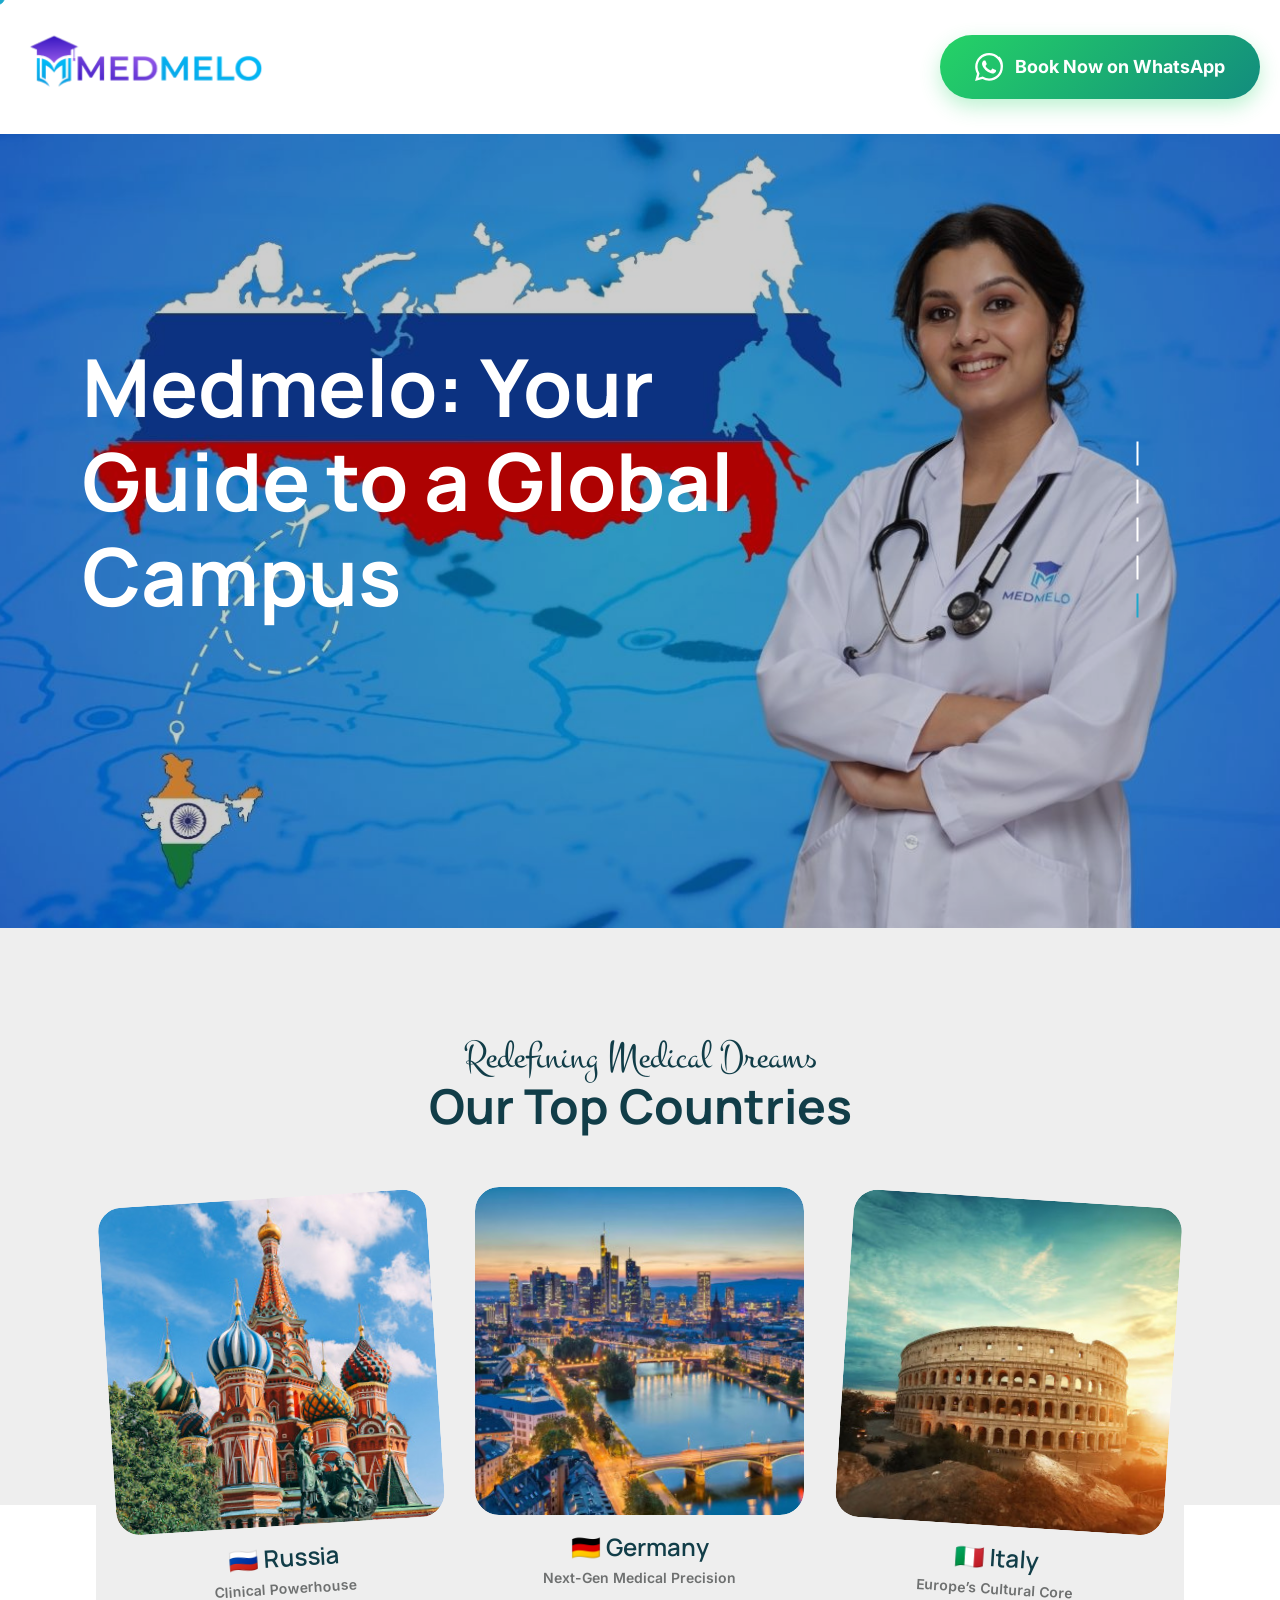
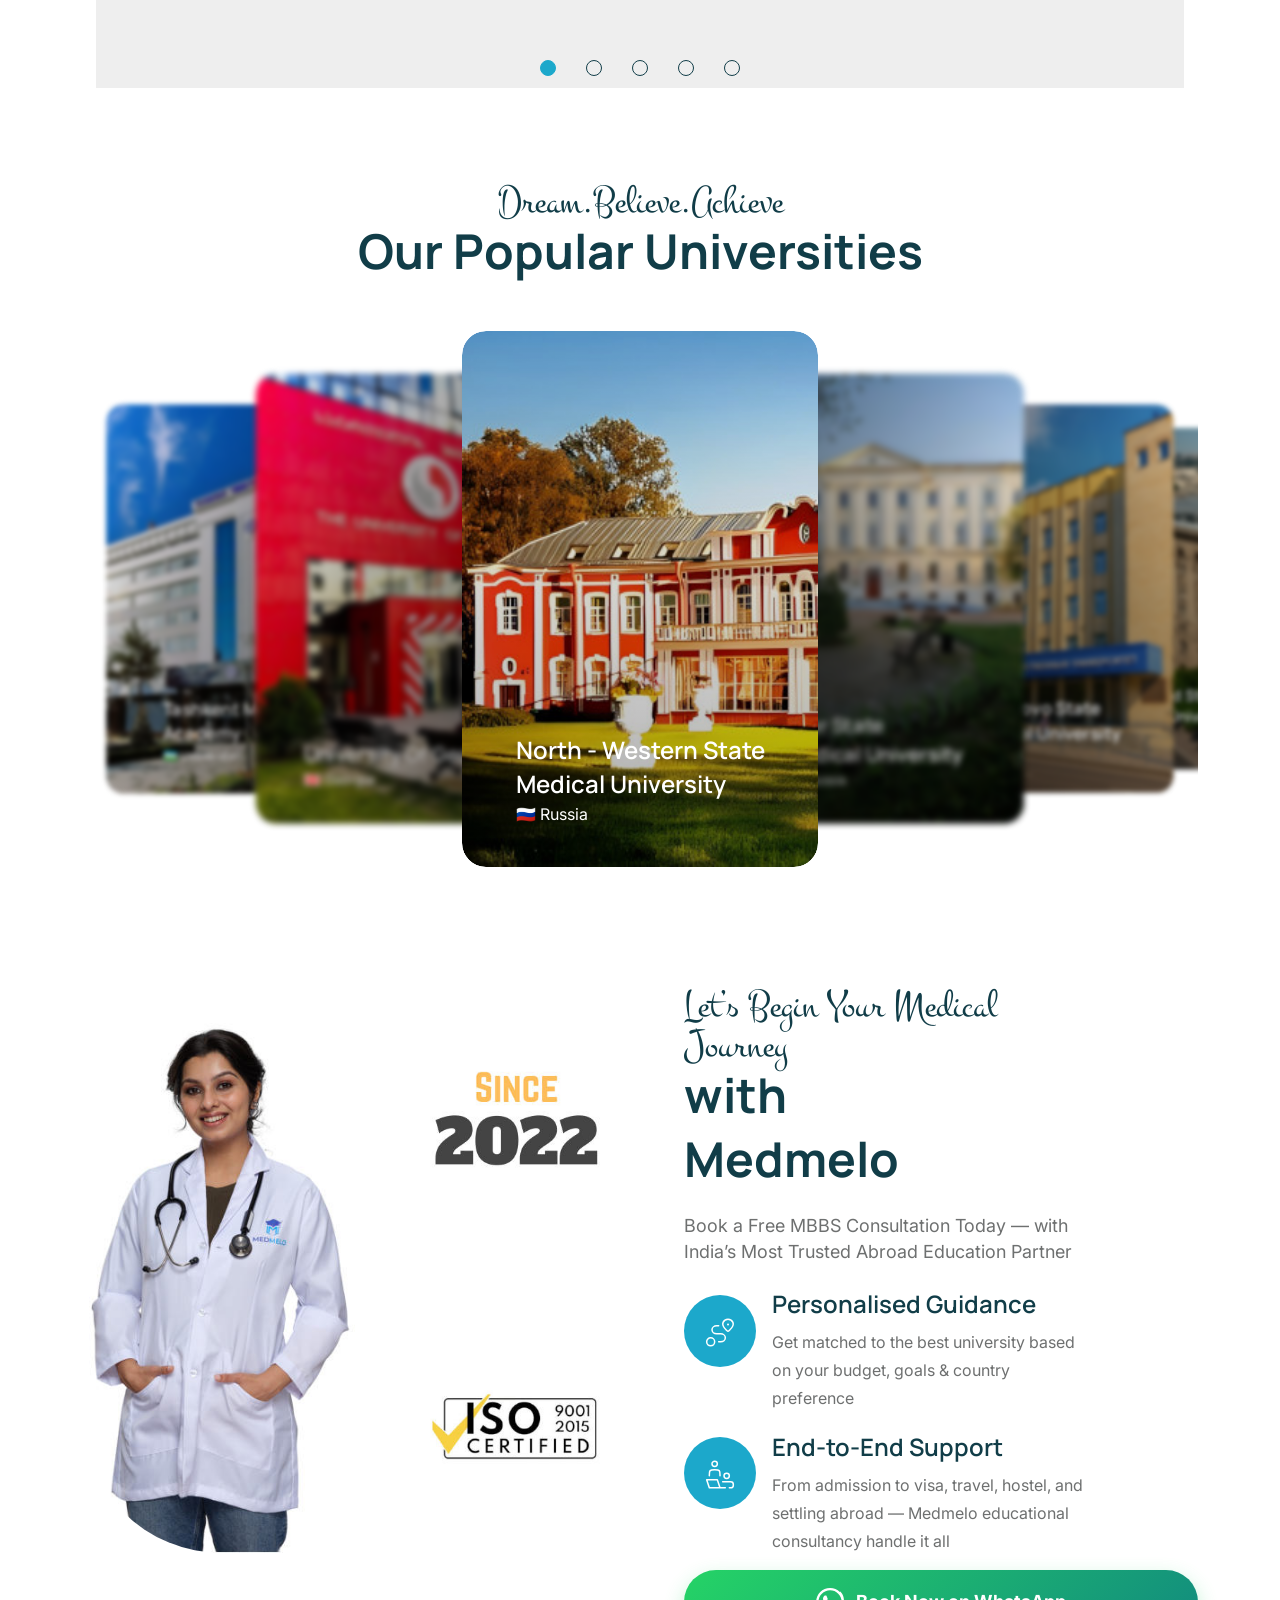
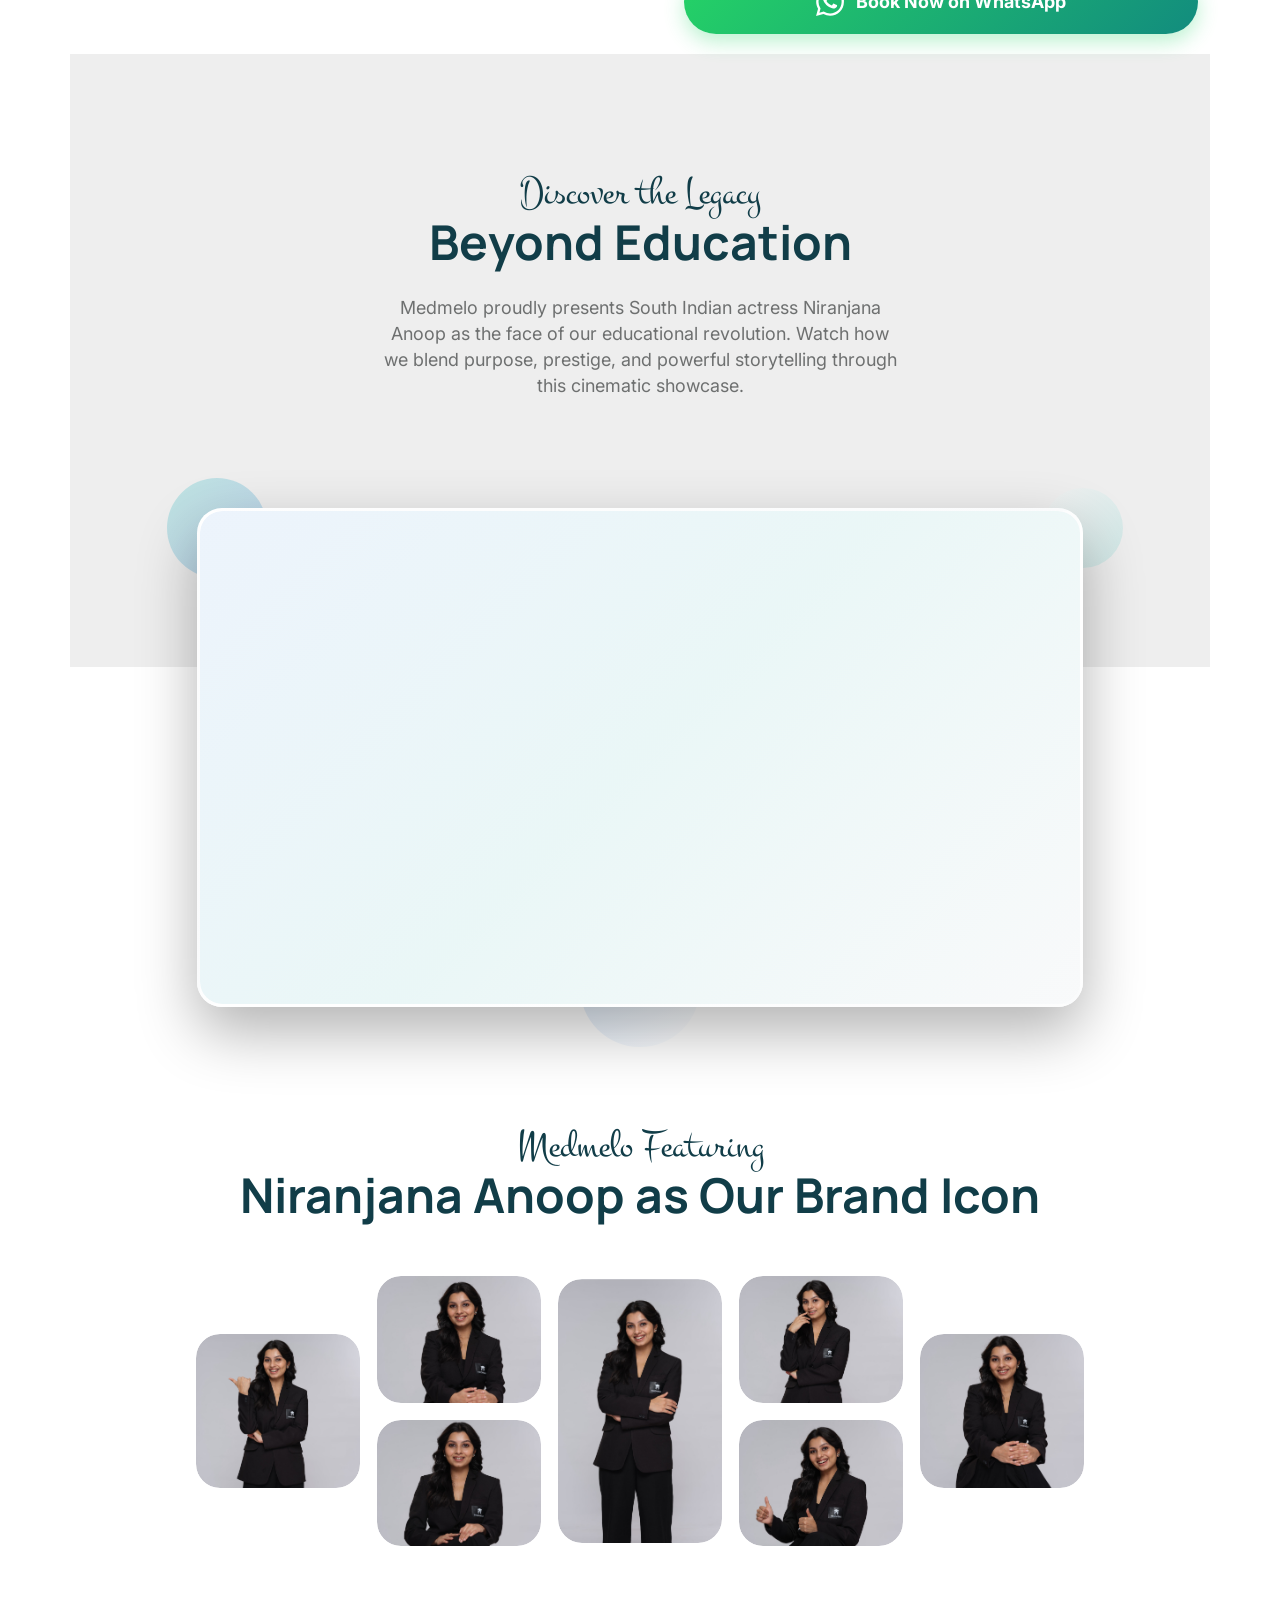
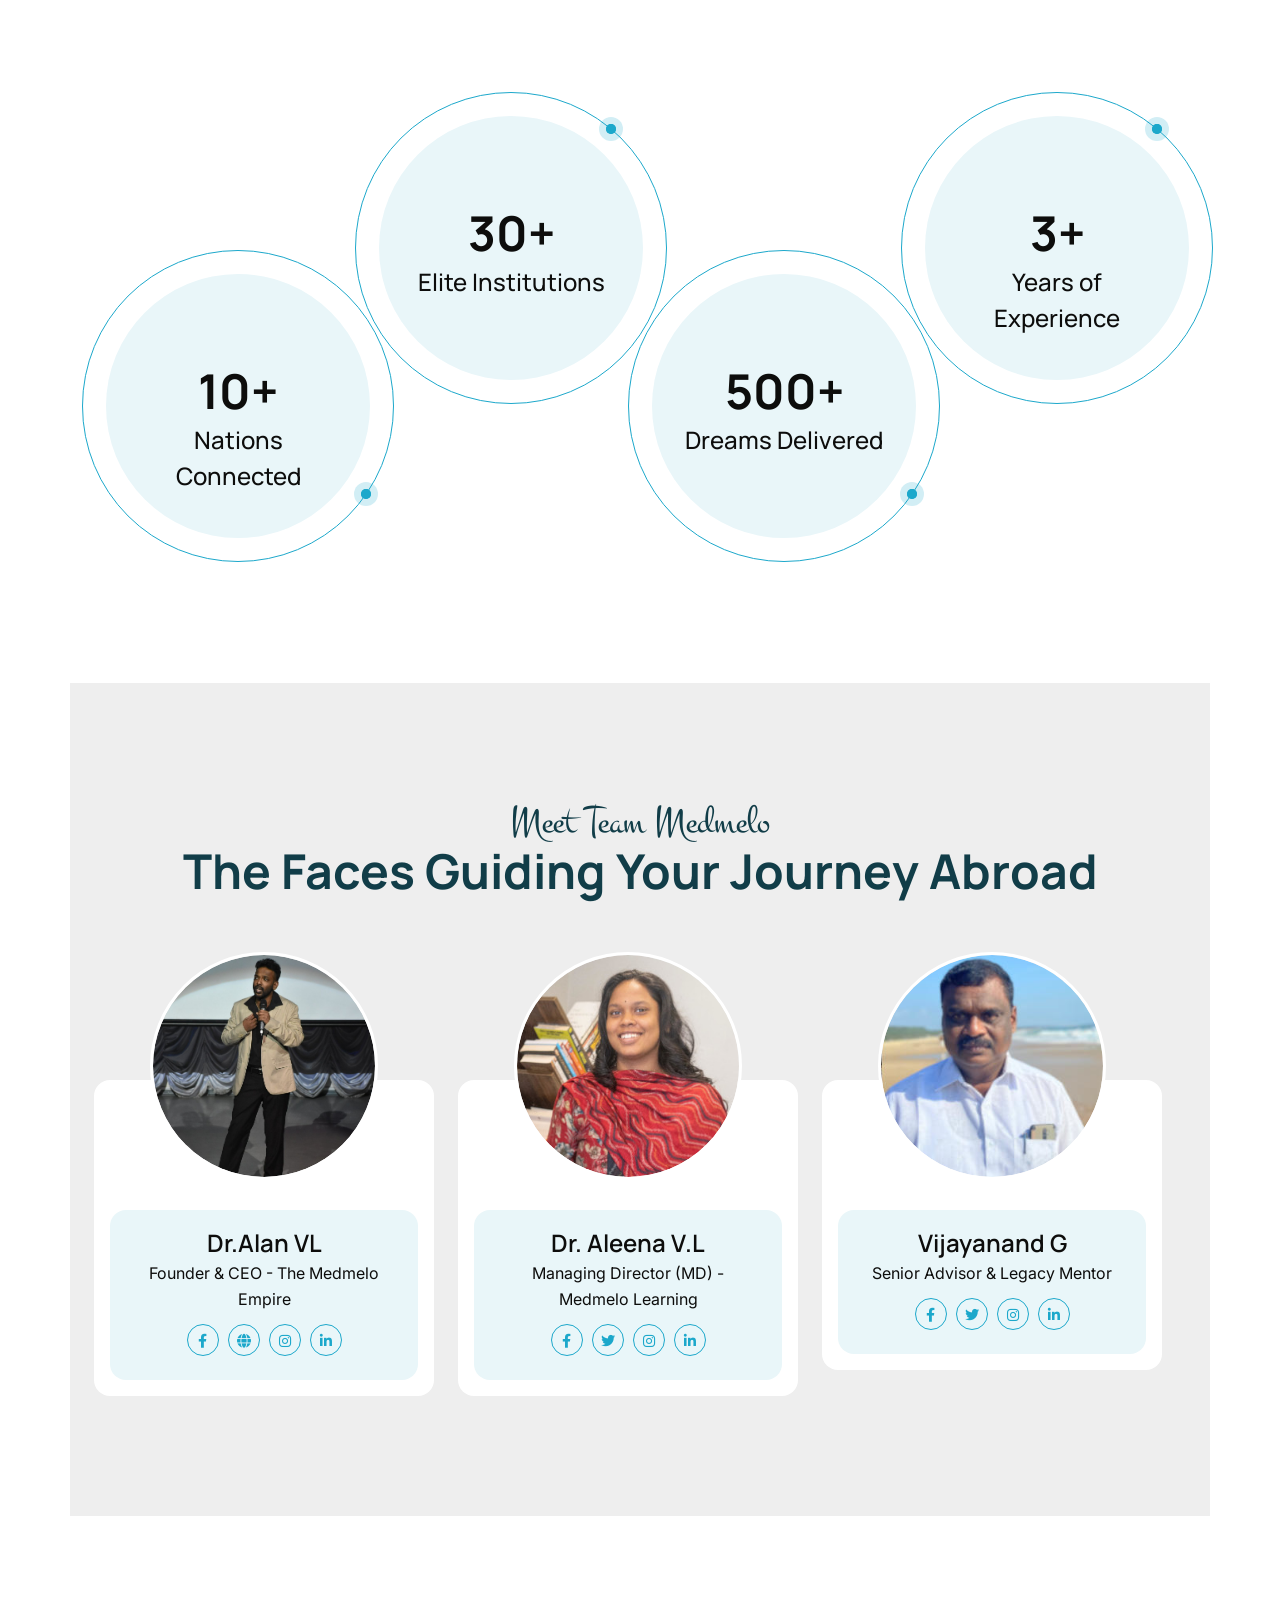
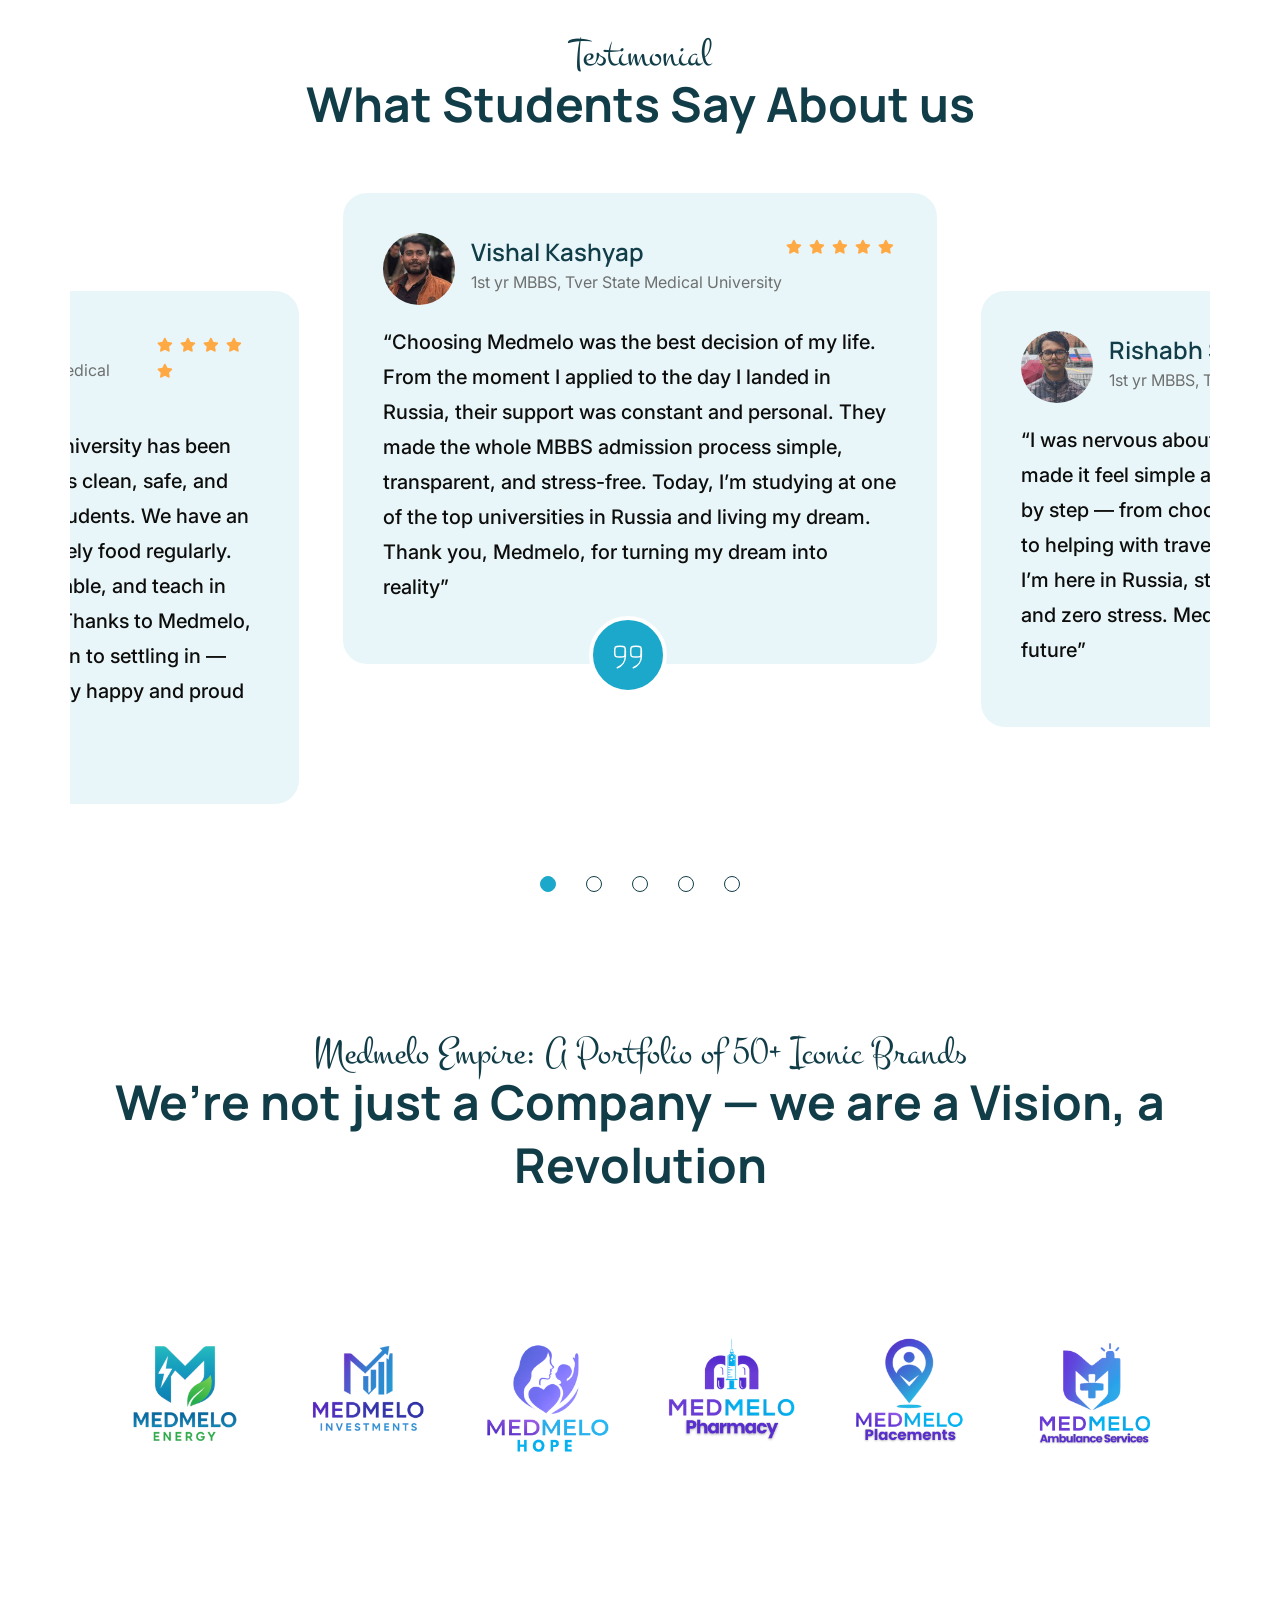
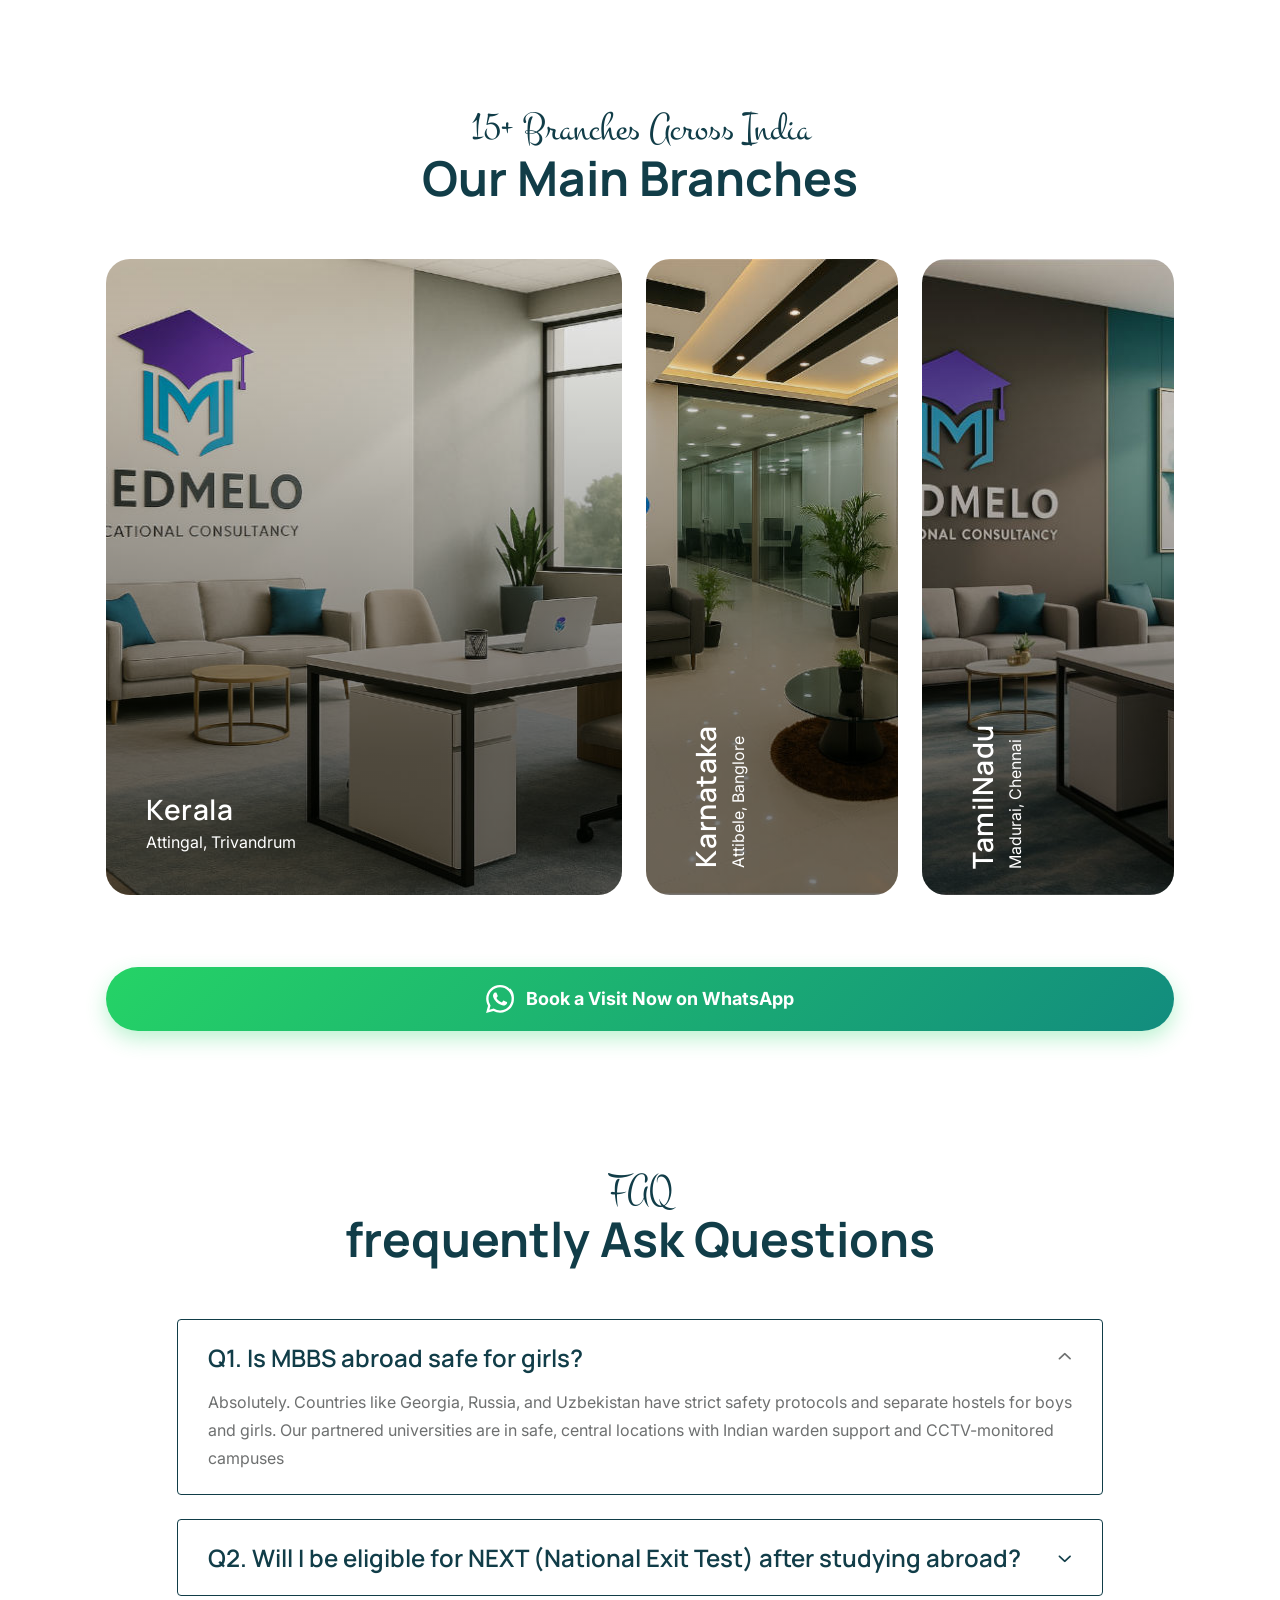
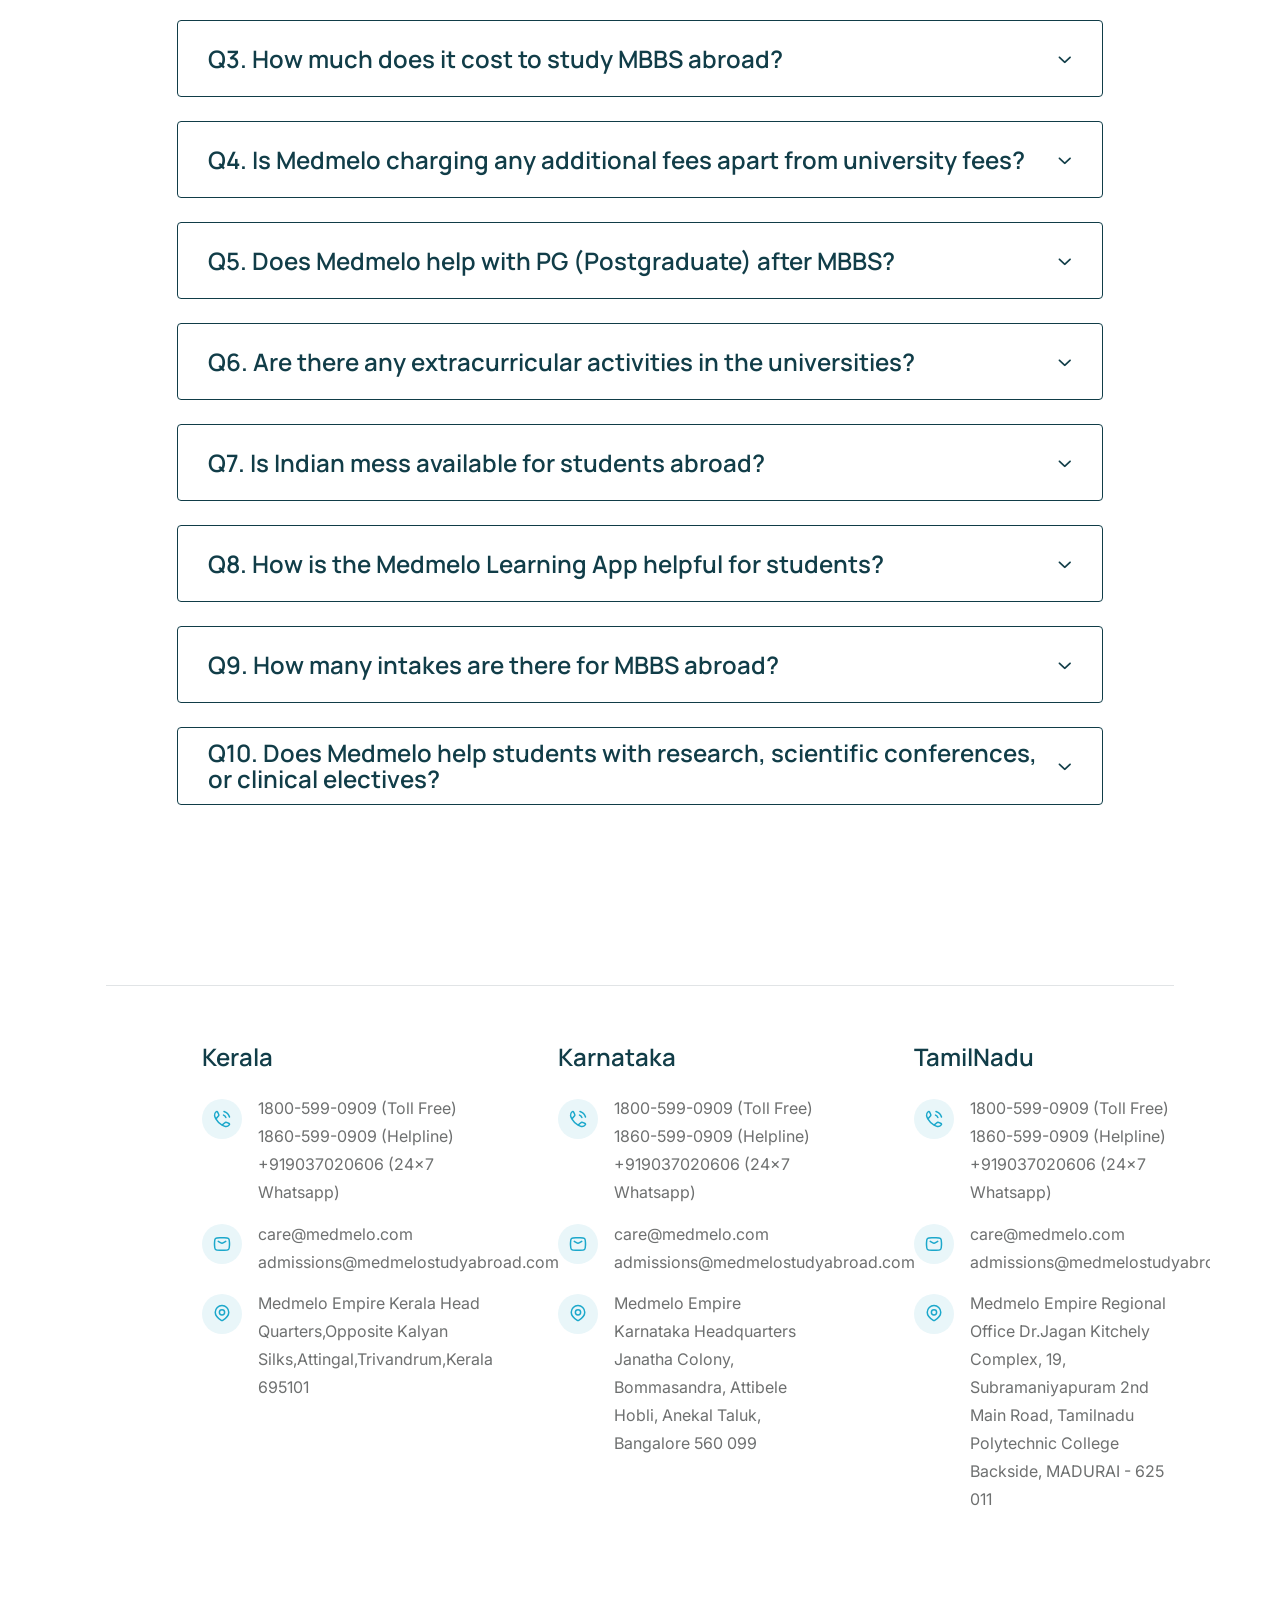
<file: index.html>
<!doctype html>
<html class="no-js" lang="zxx">

<head>
    <meta charset="utf-8">
    <meta http-equiv="x-ua-compatible" content="ie=edge">
    <title>Medmelo Study Abroad</title>
    <meta name="author" content="Medmelo Study Abroad">
    <meta name="description" content="Medmelo Study Abroad - Medical Admissions ">
    <meta name="keywords" content="Medmelo Study Abroad ">
    <meta name="robots" content="INDEX,FOLLOW">

    <!-- Mobile Specific Metas -->
    <!-- Default viewport -->
    <meta name="viewport" content="width=900, initial-scale=0.5, user-scalable=yes" id="viewport">

    <script>
        (function () {
            const viewport = document.getElementById('viewport');
            const userAgent = navigator.userAgent.toLowerCase();
            const screenWidth = screen.width;
            const screenHeight = screen.height;
            const pixelRatio = window.devicePixelRatio || 1;

            // Calculate actual dimensions
            const actualWidth = screenWidth * pixelRatio;
            const actualHeight = screenHeight * pixelRatio;

            if (/ipad/.test(userAgent)) {
                // 13-inch iPad Pro (2732 x 2048 or 2048 x 2732)
                if (actualWidth >= 2732 || actualHeight >= 2732) {
                    viewport.setAttribute('content', 'width=900, initial-scale=5, user-scalable=yes');
                }
                // 12.9-inch iPad Pro (2732 x 2048)
                else if (actualWidth >= 2048 && actualHeight >= 2732) {
                    viewport.setAttribute('content', 'width=900, initial-scale=5, user-scalable=yes');
                }
                // 11-inch iPad Pro (2388 x 1668)
                else if (actualWidth >= 1668 && actualHeight >= 2388) {
                    viewport.setAttribute('content', 'width=900, initial-scale=0.5, user-scalable=yes');
                }
                // Regular iPad (2160 x 1620 or older)
                else {
                    viewport.setAttribute('content', 'width=900, initial-scale=0.5, user-scalable=yes');
                }
            } else if (screenWidth >= 768 && screenWidth <= 1024) {
                // Other tablets
                viewport.setAttribute('content', 'width=900, initial-scale=0.5, user-scalable=yes');
            } else if (screenWidth < 768) {
                // Mobile
                viewport.setAttribute('content', 'width=900, initial-scale=0.3, user-scalable=yes');
            }
            // Desktop keeps original 0.5
        })();
    </script>
    <!-- Favicons - Place favicon.ico in the root directory -->
    <link rel="apple-touch-icon" sizes="57x57" href="assets/img/favicons/apple-icon-57x57.png">
    <link rel="apple-touch-icon" sizes="60x60" href="assets/img/favicons/apple-icon-60x60.png">
    <link rel="apple-touch-icon" sizes="72x72" href="assets/img/favicons/apple-icon-72x72.png">
    <link rel="apple-touch-icon" sizes="76x76" href="assets/img/favicons/apple-icon-76x76.png">
    <link rel="apple-touch-icon" sizes="114x114" href="assets/img/favicons/apple-icon-114x114.png">
    <link rel="apple-touch-icon" sizes="120x120" href="assets/img/favicons/apple-icon-120x120.png">
    <link rel="apple-touch-icon" sizes="144x144" href="assets/img/favicons/apple-icon-144x144.png">
    <link rel="apple-touch-icon" sizes="152x152" href="assets/img/favicons/apple-icon-152x152.png">
    <link rel="apple-touch-icon" sizes="180x180" href="assets/img/favicons/apple-icon-180x180.png">
    <link rel="icon" type="image/png" sizes="192x192" href="assets/img/favicons/android-icon-192x192.png">
    <link rel="icon" type="image/png" sizes="32x32" href="assets/img/favicons/favicon-32x32.png">
    <link rel="icon" type="image/png" sizes="96x96" href="assets/img/favicons/favicon-96x96.png">
    <link rel="icon" type="image/png" sizes="16x16" href="assets/img/favicons/favicon-16x16.png">
    <link rel="manifest" href="assets/img/favicons/manifest.json">
    <meta name="msapplication-TileColor" content="#ffffff">
    <meta name="msapplication-TileImage" content="assets/img/favicons/ms-icon-144x144.png">
    <meta name="theme-color" content="#ffffff">




    <style>
        /* Fix team member images to be perfect circles */
        .team-box .team-img {
            aspect-ratio: 1 / 1;
        }

        .team-box .team-img img {
            width: 100%;
            height: 100%;
            object-fit: cover;
        }

        /* Enhanced Video Container - Fixed for mobile */
        .video-wrapper {
            margin-top: 60px;
            position: relative;
        }

        .video-box {
            position: relative;
            width: 100%;
            aspect-ratio: 16/9;
            border-radius: 25px;
            overflow: hidden;
            box-shadow: 0 25px 60px rgba(0, 0, 0, 0.3);
            border: 3px solid rgba(255, 255, 255, 0.3);
            transition: all 0.4s cubic-bezier(0.165, 0.84, 0.44, 1);
            background: linear-gradient(135deg, #ffffff 0%, #f8f9fa 100%);
            backdrop-filter: blur(20px);
        }

        .video-box::before {
            content: '';
            position: absolute;
            top: 0;
            left: 0;
            right: 0;
            bottom: 0;
            background: linear-gradient(135deg,
                    rgba(74, 144, 226, 0.1) 0%,
                    rgba(80, 201, 195, 0.1) 50%,
                    rgba(255, 255, 255, 0.1) 100%);
            z-index: 1;
            border-radius: 22px;
        }

        .video-box:hover {
            transform: translateY(-10px) scale(1.02);
            box-shadow: 0 40px 80px rgba(0, 0, 0, 0.25);
            border-color: rgba(80, 201, 195, 0.6);
        }

        .video-box iframe {
            position: absolute;
            top: 0;
            left: 0;
            width: 100%;
            height: 100%;
            border: none;
            border-radius: 22px;
            z-index: 2;
        }

        /* Decorative Elements */
        .video-decoration {
            position: absolute;
            z-index: 0;
        }

        .decoration-1 {
            top: -30px;
            left: -30px;
            width: 100px;
            height: 100px;
            background: linear-gradient(135deg, rgba(80, 201, 195, 0.3), rgba(74, 144, 226, 0.3));
            border-radius: 50%;
            animation: float 6s ease-in-out infinite;
        }

        .decoration-2 {
            top: -20px;
            right: -40px;
            width: 80px;
            height: 80px;
            background: linear-gradient(135deg, rgba(255, 255, 255, 0.2), rgba(80, 201, 195, 0.2));
            border-radius: 50%;
            animation: float 8s ease-in-out infinite reverse;
        }

        .decoration-3 {
            bottom: -40px;
            left: 50%;
            transform: translateX(-50%);
            width: 120px;
            height: 120px;
            background: linear-gradient(135deg, rgba(74, 144, 226, 0.2), rgba(255, 255, 255, 0.1));
            border-radius: 50%;
            animation: float 7s ease-in-out infinite;
        }

        /* Animations */
        @keyframes float {

            0%,
            100% {
                transform: translateY(0px) rotate(0deg);
                opacity: 0.7;
            }

            50% {
                transform: translateY(-30px) rotate(180deg);
                opacity: 1;
            }
        }

        /* Responsive Design - Fixed mobile issues */
        @media (max-width: 768px) {
            .video-box {
                border-radius: 20px;
            }

            .video-box::before {
                border-radius: 18px;
            }

            .video-box iframe {
                border-radius: 18px;
            }

            .video-wrapper {
                margin-top: 30px;
                margin-bottom: 0;
            }

            /* Hide decorative elements on mobile for cleaner look */
            .decoration-1,
            .decoration-2,
            .decoration-3 {
                display: none;
            }
        }

        @media (max-width: 576px) {
            .video-wrapper {
                margin-top: 20px;
                margin-bottom: 0;
            }

            .video-box {
                border-radius: 15px;
                border-width: 2px;
                margin-bottom: 0;
            }

            .video-box::before {
                border-radius: 13px;
            }

            .video-box iframe {
                border-radius: 13px;
            }
        }



        .whatsapp-ad {
            background: white;
            border-radius: 20px;
            padding: 40px;
            text-align: center;
            box-shadow: 0 20px 40px rgba(0, 0, 0, 0.1);
            max-width: 400px;
            width: 100%;
        }

        .whatsapp-button {
            background: linear-gradient(135deg, #25d366 0%, #128c7e 100%);
            color: white;
            border: none;
            border-radius: 50px;
            padding: 18px 35px;
            font-size: 18px;
            font-weight: bold;
            cursor: pointer;
            display: flex;
            align-items: center;
            justify-content: center;
            gap: 12px;
            transition: all 0.3s ease;
            text-decoration: none;
            margin: 20px auto;
            box-shadow: 0 8px 20px rgba(37, 211, 102, 0.3);
        }

        .whatsapp-button:hover {
            transform: translateY(-3px);
            box-shadow: 0 12px 30px rgba(37, 211, 102, 0.4);
            background: linear-gradient(135deg, #20b954 0%, #0f7a6e 100%);
        }

        .whatsapp-icon {
            width: 28px;
            height: 28px;
            fill: currentColor;
        }

        .headline {
            font-size: 28px;
            font-weight: bold;
            color: #333;
            margin-bottom: 15px;
        }

        .subtext {
            font-size: 16px;
            color: #666;
            margin-bottom: 30px;
            line-height: 1.5;
        }


        .pulse-animation {
            animation: pulse 2s infinite;
        }

        @keyframes pulse {
            0% {
                box-shadow: 0 8px 20px rgba(37, 211, 102, 0.3);
            }

            50% {
                box-shadow: 0 12px 30px rgba(37, 211, 102, 0.6);
            }

            100% {
                box-shadow: 0 8px 20px rgba(37, 211, 102, 0.3);
            }
        }

        @media (max-width: 480px) {
            .whatsapp-ad {
                padding: 30px 20px;
                margin: 20px;
            }

            .headline {
                font-size: 24px;
            }

            .whatsapp-button {
                padding: 15px 25px;
                font-size: 16px;
            }
        }


        /* Reset for this header only */
        .site-header * {
            box-sizing: border-box;
        }

        .site-header {
            background: #fff;
            box-shadow: 0 2px 10px rgba(0, 0, 0, 0.1);
            position: relative;
            width: 100%;
        }

        .header-wrapper {
            position: relative;
            width: 100%;
        }

        .header-content {
            display: flex;
            align-items: center;
            justify-content: space-between;
            padding: 15px 20px;
            width: 100%;
            position: relative;
            z-index: 10;
        }

        .logo-section {
            flex: 0 0 auto;
        }

        .logo-section a {
            display: inline-block;
            text-decoration: none;
        }

        .logo-section img {
            max-height: 90px;
            width: auto;
            display: block;
        }

        .cta-section {
            flex: 0 0 auto;
        }


        .loader-container {
            display: flex;
            align-items: center;
            justify-content: center;
            width: 100%;

            height: 100%;
        }

        .loader-container img {
            width: 400px;
            height: auto;
            margin-bottom: 520px;
            /* adjust as needed */

            max-width: 80vw;
        }

        /* Mobile responsiveness */
        @media (max-width: 768px) {
            .loader-container img {
                width: 250px;
            }
        }

        @media (max-width: 480px) {
            .loader-container img {
                width: 250px;
            }
        }
    </style>

    <!--==============================
      Google Fonts
    ============================== -->
    <link rel="preconnect" href="https://fonts.googleapis.com">
    <link rel="preconnect" href="https://fonts.gstatic.com" crossorigin>
    <link rel="preconnect" href="https://fonts.googleapis.com">
    <link rel="preconnect" href="https://fonts.gstatic.com" crossorigin>
    <link
        href="https://fonts.googleapis.com/css2?family=Inter:wght@100..900&family=Manrope:wght@200..800&family=Montez&display=swap"
        rel="stylesheet">

    <!--==============================
        All CSS File
    ============================== -->
    <!-- Bootstrap -->
    <link rel="stylesheet" href="assets/css/bootstrap.min.css">
    <!-- Fontawesome Icon -->
    <link rel="stylesheet" href="assets/css/fontawesome.min.css">
    <!-- Magnific Popup -->
    <link rel="stylesheet" href="assets/css/magnific-popup.min.css">

    <!-- Swiper css -->
    <link rel="stylesheet" href="assets/css/swiper-bundle.min.css">

    <!-- Theme Custom CSS -->
    <link rel="stylesheet" href="assets/css/style.css">

</head>

<body>

    <!--[if lte IE 9]>
        <p class="browserupgrade">You are using an <strong>outdated</strong> browser. Please <a href="https://browsehappy.com/">upgrade your browser</a> to improve your experience and security.</p>
    <![endif]-->


    <!--********************************
        Code Start From Here 
    ******************************** -->

    <div class="cursor-follower"></div>

    <!-- slider drag cursor -->
    <div class="slider-drag-cursor"><i class="fas fa-angle-left me-2"></i> DRAG <i class="fas fa-angle-right ms-2"></i>
    </div>


    <!--==============================
     Preloader
  ==============================-->
    <div id="preloader" class="preloader ">
        <!--<button class="th-btn preloaderCls">Cancel Preloader </button>-->
        <div class="loader-container">
            <img src="assets/img/empire.png" alt="">
        </div>

        <div id="loader" class="th-preloader">
            <div class="animation-preloader">
                <div class="txt-loading">
                    <span preloader-text="M" class="characters">M</span>

                    <span preloader-text="E" class="characters">E </span>

                    <span preloader-text="D" class="characters">D </span>

                    <span preloader-text="M" class="characters">M </span>

                    <span preloader-text="E" class="characters">E </span>
                    <span preloader-text="L" class="characters">L </span>
                    <span preloader-text="O" class="characters">O </span>

                </div>
            </div>
        </div>

    </div>

    <!--==============================
    Sidemenu
============================== -->
    <div class="sidemenu-wrapper sidemenu-info ">
        <div class="sidemenu-content">
            <button class="closeButton sideMenuCls"><i class="far fa-times"></i></button>
            <div class="widget  ">
                <div class="th-widget-about">
                    <div class="about-logo">
                        <a href="index.html"><img src="assets/img/logo2.svg" alt="Tourm"></a>
                    </div>
                    <p class="about-text">Rapidiously myocardinate cross-platform intellectual capital model.
                        Appropriately create interactive infrastructures</p>
                    <div class="th-social">
                        <a href="https://www.facebook.com/"><i class="fab fa-facebook-f"></i></a>
                        <a href="https://www.twitter.com/"><i class="fab fa-twitter"></i></a>
                        <a href="https://www.linkedin.com/"><i class="fab fa-linkedin-in"></i></a>
                        <a href="https://www.whatsapp.com/"><i class="fab fa-whatsapp"></i></a>
                    </div>
                </div>
            </div>
            <div class="widget  ">
                <h3 class="widget_title">Recent Posts</h3>
                <div class="recent-post-wrap">
                    <div class="recent-post">
                        <div class="media-img">
                            <a href="blog-details.html"><img src="assets/img/blog/recent-post-1-1.jpg"
                                    alt="Blog Image"></a>
                        </div>
                        <div class="media-body">
                            <div class="recent-post-meta">
                                <a href="blog.html"><i class="far fa-calendar"></i>24 Jun , 2025</a>
                            </div>
                            <h4 class="post-title"><a class="text-inherit" href="blog-details.html">Where Vision Meets
                                    Concrete
                                    Reality</a></h4>
                        </div>
                    </div>
                    <div class="recent-post">
                        <div class="media-img">
                            <a href="blog-details.html"><img src="assets/img/blog/recent-post-1-2.jpg"
                                    alt="Blog Image"></a>
                        </div>
                        <div class="media-body">
                            <div class="recent-post-meta">
                                <a href="blog.html"><i class="far fa-calendar"></i>22 Jun , 2025</a>
                            </div>
                            <h4 class="post-title"><a class="text-inherit" href="blog-details.html">Raising the Bar in
                                    Construction.</a></h4>
                        </div>
                    </div>
                </div>
            </div>
            <div class="widget  ">
                <h3 class="widget_title">Get In Touch</h3>
                <div class="th-widget-contact">
                    <div class="info-box_text">
                        <div class="icon">
                            <img src="assets/img/icon/phone.svg" alt="img">
                        </div>
                        <div class="details">
                            <p><a href="tel:+01234567890" class="info-box_link">+01 234 567 890</a></p>
                            <p><a href="tel:+09876543210" class="info-box_link">+09 876 543 210</a></p>
                        </div>
                    </div>
                    <div class="info-box_text">
                        <div class="icon">
                            <img src="assets/img/icon/envelope.svg" alt="img">
                        </div>
                        <div class="details">
                            <p><a href="mailto:mailinfo00@tourm.com" class="info-box_link">mailinfo00@tourm.com</a></p>
                            <p><a href="mailto:support24@tourm.com" class="info-box_link">support24@tourm.com</a></p>
                        </div>
                    </div>
                    <div class="info-box_text">
                        <div class="icon"><img src="assets/img/icon/location-dot.svg" alt="img"></div>
                        <div class="details">
                            <p>789 Inner Lane, Holy park, California, USA</p>
                        </div>
                    </div>
                </div>
            </div>
        </div>
    </div>
    <div class="popup-search-box">
        <button class="searchClose"><i class="fal fa-times"></i></button>
        <form action="#">
            <input type="text" placeholder="What are you looking for?">
            <button type="submit"><i class="fal fa-search"></i></button>
        </form>
    </div><!--==============================
    Mobile Menu
  ============================== -->
    <div class="th-menu-wrapper onepage-nav">
        <div class="th-menu-area text-center">
            <button class="th-menu-toggle"><i class="fal fa-times"></i></button>
            <div class="mobile-logo">
                <a href="index.html"><img src="assets/img/logo1.png" alt="Tourm"></a>
            </div>
            <div class="th-mobile-menu">
                <ul>
                    <!--<li class="menu-item-has-children mega-menu-wrap">-->
                    <!--    <a class="active" href="home-travel.html">Home</a>-->

                    <!--    <ul class="sub-menu">-->
                    <!--        <li><a href="home-travel.html">Home Travel</a></li>-->
                    <!--        <li><a href="home-tour.html">Home Tour</a></li>-->
                    <!--        <li><a href="home-agency.html">Home Agency</a></li>-->
                    <!--        <li><a href="home-yacht.html">Home Yacht</a></li>-->
                    <!--        <li><a href="home-beach.html">Home Beach</a></li>-->
                    <!--        <li><a href="home-resort.html">Home Resort</a></li>-->
                    <!--        <li><a href="home-countryside-hotel.html">Home Countryside Hotel</a></li>-->
                    <!--        <li><a href="home-forest.html">Home Forest</a></li>-->
                    <!--    </ul>-->
                    <!--</li>-->
                    <!--<li><a href="about.html">About Us</a></li>-->
                    <!--<li class="menu-item-has-children">-->
                    <!--    <a href="#">Destination</a>-->
                    <!--    <ul class="sub-menu">-->
                    <!--        <li><a href="destination.html">Destination</a></li>-->
                    <!--        <li><a href="destination-details.html">Destination Details</a></li>-->
                    <!--    </ul>-->
                    <!--</li>-->
                    <!--<li class="menu-item-has-children">-->
                    <!--    <a href="#">Service</a>-->
                    <!--    <ul class="sub-menu">-->
                    <!--        <li><a href="service.html">Services</a></li>-->
                    <!--        <li><a href="service-details.html">Service Details</a></li>-->
                    <!--    </ul>-->
                    <!--</li>-->
                    <!--<li class="menu-item-has-children">-->
                    <!--    <a href="#">Activities</a>-->
                    <!--    <ul class="sub-menu">-->
                    <!--        <li><a href="activities.html">activities</a></li>-->
                    <!--        <li><a href="activities-details.html">activities Details</a></li>-->
                    <!--    </ul>-->
                    <!--</li>-->
                    <!--<li class="menu-item-has-children">-->
                    <!--    <a href="#">Pages</a>-->
                    <!--    <ul class="sub-menu">-->
                    <!--        <li class="menu-item-has-children">-->
                    <!--            <a href="#">Shop</a>-->
                    <!--            <ul class="sub-menu">-->
                    <!--                <li><a href="shop.html">Shop</a></li>-->
                    <!--                <li><a href="shop-details.html">Shop Details</a></li>-->
                    <!--                <li><a href="cart.html">Cart Page</a></li>-->
                    <!--                <li><a href="checkout.html">Checkout</a></li>-->
                    <!--                <li><a href="wishlist.html">Wishlist</a></li>-->
                    <!--            </ul>-->
                    <!--        </li>-->

                    <!--        <li><a href="gallery.html">Gallery</a></li>-->
                    <!--        <li><a href="tour.html">Our Tour</a></li>-->
                    <!--        <li><a href="tour-details.html">Tour Details</a></li>-->
                    <!--        <li><a href="resort.html">Resort page</a></li>-->
                    <!--        <li><a href="resort-details.html">Resort Details</a></li>-->
                    <!--        <li><a href="tour-details.html">Tour Details</a></li>-->
                    <!--        <li><a href="tour-guide.html">Tour Guider</a></li>-->
                    <!--        <li><a href="tour-guider-details.html">Tour Guider Details</a></li>-->
                    <!--        <li><a href="faq.html">Faq Page</a></li>-->
                    <!--        <li><a href="price.html">Price Package</a></li>-->
                    <!--        <li><a href="error.html">Error Page</a></li>-->
                    <!--    </ul>-->

                    <!--</li>-->
                    <!--<li class="menu-item-has-children">-->
                    <!--    <a href="#">Blog</a>-->
                    <!--    <ul class="sub-menu">-->
                    <!--        <li><a href="blog.html">Blog</a></li>-->
                    <!--        <li><a href="blog-details.html">Blog Details</a></li>-->
                    <!--    </ul>-->
                    <!--</li>-->
                    <!--<li>-->
                    <!--    <a href="contact.html">Contact us</a>-->
                    <!--</li>-->
                </ul>
            </div>
        </div>
    </div> <!--==============================
    Header Area
==============================-->
    <header class="site-header">
        <div class="header-wrapper">
            <div class="header-content">
                <div class="logo-section">
                    <a href="index.html">
                        <img src="assets/img/logo1.png" alt="Medmelo">
                    </a>
                </div>
                <div class="cta-section">
                    <a href="https://wa.me/message/45TJKJAJTE7KN1" class="whatsapp-button pulse-animation"
                        target="_blank">
                        <svg class="whatsapp-icon" viewBox="0 0 24 24">
                            <path
                                d="M17.472 14.382c-.297-.149-1.758-.867-2.03-.967-.273-.099-.471-.148-.67.15-.197.297-.767.966-.94 1.164-.173.199-.347.223-.644.075-.297-.15-1.255-.463-2.39-1.475-.883-.788-1.48-1.761-1.653-2.059-.173-.297-.018-.458.13-.606.134-.133.298-.347.446-.52.149-.174.198-.298.298-.497.099-.198.05-.371-.025-.52-.075-.149-.669-1.612-.916-2.207-.242-.579-.487-.5-.669-.51-.173-.008-.371-.01-.57-.01-.198 0-.52.074-.792.372-.272.297-1.04 1.016-1.04 2.479 0 1.462 1.065 2.875 1.213 3.074.149.198 2.096 3.2 5.077 4.487.709.306 1.262.489 1.694.625.712.227 1.36.195 1.871.118.571-.085 1.758-.719 2.006-1.413.248-.694.248-1.289.173-1.413-.074-.124-.272-.198-.57-.347m-5.421 7.403h-.004a9.87 9.87 0 01-5.031-1.378l-.361-.214-3.741.982.998-3.648-.235-.374a9.86 9.86 0 01-1.51-5.26c.001-5.45 4.436-9.884 9.888-9.884 2.64 0 5.122 1.03 6.988 2.898a9.825 9.825 0 012.893 6.994c-.003 5.45-4.437 9.884-9.885 9.884m8.413-18.297A11.815 11.815 0 0012.05 0C5.495 0 .16 5.335.157 11.892c0 2.096.547 4.142 1.588 5.945L.057 24l6.305-1.654a11.882 11.882 0 005.683 1.448h.005c6.554 0 11.89-5.335 11.893-11.893A11.821 11.821 0 0020.893 3.106" />
                        </svg>
                        Book Now on WhatsApp
                    </a>
                </div>
            </div>
            <div class="header-bg" data-mask-src="assets/img/logo_bg_mask.png"></div>
        </div>
    </header>
    <!--==============================
Hero Area
==============================-->
    <div class="th-hero-wrapper hero-1" id="hero">
        <div class="swiper th-slider hero-slider-1" id="heroSlide1"
            data-slider-options='{"effect":"fade","menu": ["", "", ""],"heroSlide1": {"swiper-container": {"pagination": {"el": ".swiper-pagination", "clickable": true }}}}'>
            <div class="swiper-wrapper">
                <div class="swiper-slide">
                    <div class="hero-inner">
                        <div class="th-hero-bg" data-bg-src="assets/img/hero/hero_bg_1_1.jpg">
                        </div>
                        <div class="container">
                            <div class="hero-style1">
                                <span class="sub-title style1" data-ani="slideinup" data-ani-delay="0.2s"></span>
                                <h1 class="hero-title" data-ani="slideinup" data-ani-delay="0.4s">
                                    Medmelo: Your Guide to a Global Campus</h1>
                                <!--<div class="btn-group" data-ani="slideinup" data-ani-delay="0.6s">-->
                                <!--    <a href="tour.html" class="th-btn th-icon">Explore Tours</a>-->
                                <!--    <a href="service.html" class="th-btn style2 th-icon">Our Services</a>-->
                                <!--</div>-->
                            </div>
                        </div>
                    </div>
                </div>
                <div class="swiper-slide">
                    <div class="hero-inner">
                        <div class="th-hero-bg" data-bg-src="assets/img/hero/hero_bg_1_2.jpg">
                        </div>
                        <div class="container">
                            <div class="hero-style1">
                                <span class="sub-title style1" data-ani="slideinup" data-ani-delay="0.2s"></span>
                                <h1 class="hero-title" data-ani="slideinup" data-ani-delay="0.4s">
                                    Where Your Ambitions Cross Continents</h1>
                                <!--<div class="btn-group" data-ani="slideinup" data-ani-delay="0.6s">-->
                                <!--    <a href="tour.html" class="th-btn th-icon">Explore Tours</a>-->
                                <!--    <a href="service.html" class="th-btn style2 th-icon">Our Services</a>-->
                                <!--</div>-->
                            </div>
                        </div>
                    </div>
                </div>
                <div class="swiper-slide">
                    <div class="hero-inner">
                        <div class="th-hero-bg" data-bg-src="assets/img/hero/hero_bg_1_3.jpg">
                        </div>
                        <div class="container">
                            <div class="hero-style1">
                                <span class="sub-title style1" data-ani="slideinup" data-ani-delay="0.2s"></span>
                                <h1 class="hero-title" data-ani="slideinup" data-ani-delay="0.4s">
                                    From Dreams to Degree — The Medmelo Way</h1>
                                <!--<div class="btn-group" data-ani="slideinup" data-ani-delay="0.6s">-->
                                <!--    <a href="tour.html" class="th-btn th-icon">Explore Tours</a>-->
                                <!--    <a href="service.html" class="th-btn style2 th-icon">Our Services</a>-->
                                <!--</div>-->
                            </div>
                        </div>
                    </div>
                </div>
                <div class="swiper-slide">
                    <div class="hero-inner">
                        <div class="th-hero-bg" data-bg-src="assets/img/hero/hero_bg_1_4.jpg">
                        </div>
                        <div class="container">
                            <div class="hero-style1">
                                <span class="sub-title style1" data-ani="slideinup" data-ani-delay="0.2s"></span>
                                <h1 class="hero-title" data-ani="slideinup" data-ani-delay="0.4s">
                                    Bridging Nations And Building Doctors</h1>
                                <!--<div class="btn-group" data-ani="slideinup" data-ani-delay="0.6s">-->
                                <!--    <a href="tour.html" class="th-btn th-icon">Explore Tours</a>-->
                                <!--    <a href="service.html" class="th-btn style2 th-icon">Our Services</a>-->
                                <!--</div>-->
                            </div>
                        </div>
                    </div>
                </div>
                <div class="swiper-slide">
                    <div class="hero-inner">
                        <div class="th-hero-bg" data-bg-src="assets/img/hero/hero_bg_1_5.jpg">
                        </div>
                        <div class="container">
                            <div class="hero-style1">
                                <span class="sub-title style1" data-ani="slideinup" data-ani-delay="0.2s"></span>
                                <h1 class="hero-title" data-ani="slideinup" data-ani-delay="0.4s">
                                    Chase your Dreams with Medmelo</h1>
                                <!--<div class="btn-group" data-ani="slideinup" data-ani-delay="0.6s">-->
                                <!--    <a href="tour.html" class="th-btn th-icon">Explore Tours</a>-->
                                <!--    <a href="service.html" class="th-btn style2 th-icon">Our Services</a>-->
                                <!--</div>-->
                            </div>
                        </div>
                    </div>
                </div>

            </div>
            <div class="th-swiper-custom">
                <button data-slider-prev="#heroSlide1" class="slider-arrow slider-prev"><img
                        src="assets/img/icon/right-arrow.svg" alt=""></button>
                <div class="slider-pagination"></div>
                <button data-slider-next="#heroSlide1" class="slider-arrow slider-next"><img
                        src="assets/img/icon/left-arrow.svg" alt=""></button>
            </div>

        </div>
    </div>
    <!--======== / Hero Section ========--><!--==============================
Booking Area  
==============================-->
    <!--<div class="booking-sec">-->
    <!--    <div class="container">-->
    <!--        <form action="mail.php" method="POST" class="booking-form ajax-contact">-->
    <!--            <div class="input-wrap">-->
    <!--                <div class="row align-items-center justify-content-between">-->
    <!--                    <div class="form-group col-md-6 col-lg-auto">-->
    <!--                        <div class="icon">-->
    <!--                            <i class="fa-light fa-route"></i>-->
    <!--                        </div>-->
    <!--                        <div class="search-input">-->
    <!--                            <label>Destination</label>-->
    <!--                            <select name="subject" id="subject" class="form-select nice-select">-->
    <!--                                <option value="Select Destination" selected disabled>Select Destination</option>-->
    <!--                                <option value="Australia">Australia</option>-->
    <!--                                <option value="Dubai">Dubai</option>-->
    <!--                                <option value="England">England</option>-->
    <!--                                <option value="Sweden">Sweden</option>-->
    <!--                                <option value="Thailand">Thailand</option>-->
    <!--                                <option value="Egypt">Egypt</option>-->
    <!--                                <option value="Saudi Arab">Saudi Arab</option>-->
    <!--                                <option value="Switzerland">Switzerland</option>-->
    <!--                                <option value="Scandinavia">Scandinavia</option>-->
    <!--                                <option value="Western Europe">Western Europe</option>-->
    <!--                                <option value="Indonesia">Indonesia</option>-->
    <!--                                <option class="Italy">Italy</option>-->
    <!--                            </select>-->
    <!--                        </div>-->
    <!--                    </div>-->
    <!--                    <div class="form-group col-md-6 col-lg-auto">-->
    <!--                        <div class="icon">-->
    <!--                            <i class="fa-regular fa-person-hiking"></i>-->
    <!--                        </div>-->
    <!--                        <div class="search-input">-->
    <!--                            <label>Type</label>-->
    <!--                            <select class=" nice-select" name="Adventure" id="Adventure">-->
    <!--                                <option value="Adventure" selected disabled>Adventure</option>-->
    <!--                                <option value="Beach">Beach</option>-->
    <!--                                <option value="Group Tour">Group Tour</option>-->
    <!--                                <option value="Couple Tour">Couple Tour</option>-->
    <!--                                <option value="Family Tour">Family Tour</option>-->
    <!--                            </select>-->
    <!--                        </div>-->
    <!--                    </div>-->
    <!--                    <div class="form-group col-md-6 col-lg-auto">-->
    <!--                        <div class="icon">-->
    <!--                            <i class="fa-light fa-clock"></i>-->
    <!--                        </div>-->
    <!--                        <div class="search-input">-->
    <!--                            <label>Duration</label>-->
    <!--                            <select class="form-select nice-select" name="Duration" id="Duration">-->
    <!--                                <option value="Normal" selected disabled>Duration</option>-->
    <!--                                <option value="1">1 days</option>-->
    <!--                                <option value="2">2 days</option>-->
    <!--                                <option value="3">3 days</option>-->
    <!--                                <option value="4">4 days</option>-->
    <!--                                <option value="5">5 days</option>-->
    <!--                                <option value="6">6 days</option>-->
    <!--                                <option value="7">7 days</option>-->
    <!--                            </select>-->
    <!--                        </div>-->
    <!--                    </div>-->
    <!--                    <div class="form-group col-md-6 col-lg-auto">-->
    <!--                        <div class="icon">-->
    <!--                            <i class="fa-light fa-map-location-dot"></i>-->
    <!--                        </div>-->
    <!--                        <div class="search-input">-->
    <!--                            <label>Tour Category</label>-->
    <!--                            <select name="subject" id="category" class="form-select nice-select">-->
    <!--                                <option value="Normal" selected disabled>Luxury</option>-->
    <!--                                <option value="1">Delux</option>-->
    <!--                                <option value="2">Economy</option>-->
    <!--                            </select>-->
    <!--                        </div>-->
    <!--                    </div>-->
    <!--                    <div class="form-btn col-md-12 col-lg-auto">-->
    <!--                        <button class="th-btn"><img src="assets/img/icon/search.svg" alt="">Search</button>-->
    <!--                    </div>-->
    <!--                </div>-->
    <!--                <p class="form-messages mb-0 mt-3"></p>-->
    <!--            </div>-->
    <!--        </form>-->
    <!--    </div>-->
    <!--</div>-->
    <!--==============================
Category Area  
==============================-->
    <section class="category-area bg-top-center" data-bg-src="assets/img/bg/category_bg_1.png">
        <div class="container th-container">
            <div class="title-area text-center">
                <span class="sub-title">Redefining Medical Dreams</span>
                <h2 class="sec-title">Our Top Countries</h2>

            </div>
            <div class="swiper th-slider has-shadow categorySlider" id="categorySlider1"
                data-bg-src="assets/img/bg/category_bg_1.png"
                data-slider-options='{"spaceBetween": "50","breakpoints":{"0":{"slidesPerView":1},"576":{"slidesPerView":"1"},"768":{"slidesPerView":"2"},"992":{"slidesPerView":"3"},"1200":{"slidesPerView":"3"},"1400":{"slidesPerView":"5"}}}'>

                <div class="swiper-wrapper">

                    <div class="swiper-slide">
                        <div class="category-card single">
                            <div class="box-img global-img">
                                <img src="assets/img/category/category_1_1.jpg" alt="Image">
                            </div>
                            <h3 class="box-title"><a>🇷🇺 Russia</a></h3>
                            <a class="line-btn">Clinical Powerhouse</a>
                        </div>
                    </div>

                    <div class="swiper-slide">
                        <div class="category-card single">
                            <div class="box-img global-img">
                                <img src="assets/img/category/category_1_6.jpg" alt="Image">
                            </div>
                            <h3 class="box-title"><a>🇩🇪 Germany</a></h3>
                            <a class="line-btn">Next-Gen Medical Precision</a>
                        </div>
                    </div>

                    <div class="swiper-slide">
                        <div class="category-card single">
                            <div class="box-img global-img">
                                <img src="assets/img/category/category_1_7.jpg" alt="Image">
                            </div>
                            <h3 class="box-title"><a>🇮🇹 Italy</a></h3>
                            <a class="line-btn">Europe’s Cultural Core</a>
                        </div>
                    </div>

                    <div class="swiper-slide">
                        <div class="category-card single">
                            <div class="box-img global-img">
                                <img src="assets/img/category/category_1_8.jpg" alt="Image">
                            </div>
                            <h3 class="box-title"><a>🇲🇾 Malaysia</a></h3>
                            <a class="line-btn">Asia’s Academic Hub</a>
                        </div>
                    </div>

                    <div class="swiper-slide">
                        <div class="category-card single">
                            <div class="box-img global-img">
                                <img src="assets/img/category/category_1_2.jpg" alt="Image">
                            </div>
                            <h3 class="box-title"><a>🇬🇪 Georgia</a></h3>
                            <a class="line-btn">Euro Gateway</a>
                        </div>
                    </div>

                    <div class="swiper-slide">
                        <div class="category-card single">
                            <div class="box-img global-img">
                                <img src="assets/img/category/category_1_3.jpg" alt="Image">
                            </div>
                            <h3 class="box-title"><a>🇺🇿 Uzbekistan</a></h3>
                            <a class="line-btn">Emerging Leader</a>
                        </div>
                    </div>

                    <div class="swiper-slide">
                        <div class="category-card single">
                            <div class="box-img global-img">
                                <img src="assets/img/category/category_1_4.jpg" alt="Image">
                            </div>
                            <h3 class="box-title"><a>🇰🇬 Kyrgyzstan</a></h3>
                            <a class="line-btn">Value Destination</a>
                        </div>
                    </div>

                    <div class="swiper-slide">
                        <div class="category-card single">
                            <div class="box-img global-img">
                                <img src="assets/img/category/category_1_5.jpg" alt="Image">
                            </div>
                            <h3 class="box-title"><a>🇰🇿 Kazakhstan</a></h3>
                            <a class="line-btn">Smart Frontier</a>
                        </div>
                    </div>




                </div>
                <div class="slider-pagination"></div>
            </div>
        </div>
    </section>
    <!--==============================
destination Area  
==============================-->
    <div class=" position-relative overflow-hidden ">
        <div class="container">
            <div class="title-area text-center">
                <span class="sub-title">Dream.Believe.Achieve</span>
                <h2 class="sec-title">Our Popular Universities</h2>

            </div>
            <div class="swiper th-slider destination-slider slider-drag-wrap" id="aboutSlider1"
                data-slider-options='{"breakpoints":{"0":{"slidesPerView":1},"576":{"slidesPerView":"2"},"992":{"slidesPerView":"3"},"1200":{"slidesPerView":"3"}},"effect":"coverflow","coverflowEffect":{"rotate":"0","stretch":"95","depth":"212","modifier":"1"},"centeredSlides":"true"}'>
                <div class="swiper-wrapper">
                    <div class="swiper-slide">
                        <div class="destination-box gsap-cursor">
                            <div class="destination-img">
                                <img src="assets/img/destination/destination_1_1.jpg" alt="destination image">
                                <div class="destination-content">
                                    <div class="media-left">
                                        <h4 class="box-title">
                                            <a>North - Western State<br>Medical University</a>
                                        </h4>
                                        <span class="destination-subtitle">🇷🇺 Russia</span>
                                    </div>
                                    <!--<div class="">-->
                                    <!--    <a href="destination-details.html" class="th-btn style2 th-icon">View All</a>-->
                                    <!--</div>-->
                                </div>
                            </div>
                        </div>
                    </div>
                    <div class="swiper-slide">
                        <div class="destination-box gsap-cursor">
                            <div class="destination-img">
                                <img src="assets/img/destination/destination_1_2.jpg" alt="destination image">
                                <div class="destination-content">
                                    <div class="media-left">
                                        <h4 class="box-title">
                                            <a>Tver State<br>Medical University</a>
                                        </h4>
                                        <span class="destination-subtitle">🇷🇺 Russia</span>
                                    </div>
                                    <!--<div class="">-->
                                    <!--    <a href="destination-details.html" class="th-btn style2 th-icon">View All</a>-->
                                    <!--</div>-->
                                </div>
                            </div>
                        </div>
                    </div>
                    <div class="swiper-slide">
                        <div class="destination-box gsap-cursor">
                            <div class="destination-img">
                                <img src="assets/img/destination/destination_1_3.jpg" alt="destination image">
                                <div class="destination-content">
                                    <div class="media-left">
                                        <h4 class="box-title">
                                            <a href="destination-details.html">Kemerovo State<br>Medical University</a>
                                        </h4>
                                        <span class="destination-subtitle">🇷🇺 Russia</span>
                                    </div>
                                    <!--<div class="">-->
                                    <!--    <a href="destination-details.html" class="th-btn style2 th-icon">View All</a>-->
                                    <!--</div>-->
                                </div>
                            </div>
                        </div>
                    </div>
                    <div class="swiper-slide">
                        <div class="destination-box gsap-cursor">
                            <div class="destination-img">
                                <img src="assets/img/destination/destination_1_4.jpg" alt="destination image">
                                <div class="destination-content">
                                    <div class="media-left">
                                        <h4 class="box-title">
                                            <a href="destination-details.html">Volgograd State<br>Medical University</a>
                                        </h4>
                                        <span class="destination-subtitle">🇷🇺 Russia</span>
                                    </div>
                                    <!--<div class="">-->
                                    <!--    <a href="destination-details.html" class="th-btn style2 th-icon">View All</a>-->
                                    <!--</div>-->
                                </div>
                            </div>
                        </div>
                    </div>
                    <div class="swiper-slide">
                        <div class="destination-box gsap-cursor">
                            <div class="destination-img">
                                <img src="assets/img/destination/destination_1_5.jpg" alt="destination image">
                                <div class="destination-content">
                                    <div class="media-left">
                                        <h4 class="box-title">
                                            <a href="destination-details.html">Tashkent Medical<br>Academy</a>
                                        </h4>
                                        <span class="destination-subtitle">🇺🇿 Uzbekistan</span>
                                    </div>
                                    <!--<div class="">-->
                                    <!--    <a href="destination-details.html" class="th-btn style2 th-icon">View All</a>-->
                                    <!--</div>-->
                                </div>
                            </div>
                        </div>
                    </div>
                    <div class="swiper-slide">
                        <div class="destination-box gsap-cursor">
                            <div class="destination-img">
                                <img src="assets/img/destination/destination_1_6.jpg" alt="destination image">
                                <div class="destination-content">
                                    <div class="media-left">
                                        <h4 class="box-title">
                                            <a href="destination-details.html">University Of Georgia</a>
                                        </h4>
                                        <span class="destination-subtitle">🇬🇪 Georgia</span>
                                    </div>
                                    <!--<div class="">-->
                                    <!--    <a href="destination-details.html" class="th-btn style2 th-icon">View All</a>-->
                                    <!--</div>-->
                                </div>
                            </div>
                        </div>
                    </div>
                    <!--<div class="swiper-slide">-->
                    <!--    <div class="destination-box gsap-cursor">-->
                    <!--        <div class="destination-img">-->
                    <!--            <img src="assets/img/destination/destination_1_2.jpg" alt="destination image">-->
                    <!--            <div class="destination-content">-->
                    <!--                <div class="media-left">-->
                    <!--                    <h4 class="box-title">-->
                    <!--                        <a href="destination-details.html">Thailand</a>-->
                    <!--                    </h4>-->
                    <!--                    <span class="destination-subtitle">22 Listing</span>-->
                    <!--                </div>-->
                    <!--                <div class="">-->
                    <!--                    <a href="destination-details.html" class="th-btn style2 th-icon">View All</a>-->
                    <!--                </div>-->
                    <!--            </div>-->
                    <!--        </div>-->
                    <!--    </div>-->
                    <!--</div>-->
                    <!--<div class="swiper-slide">-->
                    <!--    <div class="destination-box gsap-cursor">-->
                    <!--        <div class="destination-img">-->
                    <!--            <img src="assets/img/destination/destination_1_3.jpg" alt="destination image">-->
                    <!--            <div class="destination-content">-->
                    <!--                <div class="media-left">-->
                    <!--                    <h4 class="box-title">-->
                    <!--                        <a href="destination-details.html">Belgium</a>-->
                    <!--                    </h4>-->
                    <!--                    <span class="destination-subtitle">25 Listing</span>-->
                    <!--                </div>-->
                    <!--                <div class="">-->
                    <!--                    <a href="destination-details.html" class="th-btn style2 th-icon">View All</a>-->
                    <!--                </div>-->
                    <!--            </div>-->
                    <!--        </div>-->
                    <!--    </div>-->
                    <!--</div>-->
                    <!--<div class="swiper-slide">-->
                    <!--    <div class="destination-box gsap-cursor">-->
                    <!--        <div class="destination-img">-->
                    <!--            <img src="assets/img/destination/destination_1_4.jpg" alt="destination image">-->
                    <!--            <div class="destination-content">-->
                    <!--                <div class="media-left">-->
                    <!--                    <h4 class="box-title">-->
                    <!--                        <a href="destination-details.html">Island</a>-->
                    <!--                    </h4>-->
                    <!--                    <span class="destination-subtitle">28 Listing</span>-->
                    <!--                </div>-->
                    <!--                <div class="">-->
                    <!--                    <a href="destination-details.html" class="th-btn style2 th-icon">View All</a>-->
                    <!--                </div>-->
                    <!--            </div>-->
                    <!--        </div>-->
                    <!--    </div>-->
                    <!--</div>-->
                    <!--<div class="swiper-slide">-->
                    <!--    <div class="destination-box gsap-cursor">-->
                    <!--        <div class="destination-img">-->
                    <!--            <img src="assets/img/destination/destination_1_5.jpg" alt="destination image">-->
                    <!--            <div class="destination-content">-->
                    <!--                <div class="media-left">-->
                    <!--                    <h4 class="box-title">-->
                    <!--                        <a href="destination-details.html">Maldives</a>-->
                    <!--                    </h4>-->
                    <!--                    <span class="destination-subtitle">30 Listing</span>-->
                    <!--                </div>-->
                    <!--                <div class="">-->
                    <!--                    <a href="destination-details.html" class="th-btn style2 th-icon">View All</a>-->
                    <!--                </div>-->
                    <!--            </div>-->
                    <!--        </div>-->
                    <!--    </div>-->
                    <!--</div>-->

                </div>
            </div>
        </div>
    </div>


    <!--==============================
About Area  
==============================-->
    <div class="about-area position-relative overflow-hidden space" id="about-sec">
        <div class="container">
            <div class="row">
                <div class="col-xl-6">
                    <div class="img-box1">
                        <div class="img1">
                            <img src="assets/img/normal/about_1_1.jpg" alt="About">
                        </div>
                        <div class="img2">
                            <img src="assets/img/normal/about_1_2.jpg" alt="About">
                        </div>
                        <div class="img3">
                            <img src="assets/img/normal/about_1_3.jpg" alt="About">
                        </div>
                    </div>
                </div>
                <div class="col-xl-6">
                    <div class="ps-xl-4 ms-xl-2">
                        <div class="title-area mb-20 pe-xl-5 me-xl-5">
                            <span class="sub-title style1 ">Let’s Begin Your Medical Journey</span>
                            <h2 class="sec-title mb-20 pe-xl-5 me-xl-5 heading">with Medmelo</h2>

                            <p class="sec-text mb-30">Book a Free MBBS Consultation Today — with India’s Most Trusted
                                Abroad Education Partner
                            </p>
                        </div>
                        <div class="about-item-wrap">
                            <div class="about-item">
                                <div class="about-item_img"><img src="assets/img/icon/map3.svg" alt=""></div>
                                <div class="about-item_centent">
                                    <h5 class="box-title">Personalised Guidance</h5>
                                    <p class="about-item_text">Get matched to the best university based on your budget,
                                        goals & country preference</p>
                                </div>
                            </div>
                            <div class="about-item">
                                <div class="about-item_img"><img src="assets/img/icon/guide.svg" alt=""></div>
                                <div class="about-item_centent">
                                    <h5 class="box-title">End-to-End Support</h5>
                                    <p class="about-item_text">From admission to visa, travel, hostel, and settling
                                        abroad — Medmelo educational consultancy handle it all</p>
                                </div>
                            </div>
                        </div>


                        <a href="https://wa.me/message/45TJKJAJTE7KN1" class="whatsapp-button pulse-animation"
                            target="_blank">
                            <svg class="whatsapp-icon" viewBox="0 0 24 24">
                                <path
                                    d="M17.472 14.382c-.297-.149-1.758-.867-2.03-.967-.273-.099-.471-.148-.67.15-.197.297-.767.966-.94 1.164-.173.199-.347.223-.644.075-.297-.15-1.255-.463-2.39-1.475-.883-.788-1.48-1.761-1.653-2.059-.173-.297-.018-.458.13-.606.134-.133.298-.347.446-.52.149-.174.198-.298.298-.497.099-.198.05-.371-.025-.52-.075-.149-.669-1.612-.916-2.207-.242-.579-.487-.5-.669-.51-.173-.008-.371-.01-.57-.01-.198 0-.52.074-.792.372-.272.297-1.04 1.016-1.04 2.479 0 1.462 1.065 2.875 1.213 3.074.149.198 2.096 3.2 5.077 4.487.709.306 1.262.489 1.694.625.712.227 1.36.195 1.871.118.571-.085 1.758-.719 2.006-1.413.248-.694.248-1.289.173-1.413-.074-.124-.272-.198-.57-.347m-5.421 7.403h-.004a9.87 9.87 0 01-5.031-1.378l-.361-.214-3.741.982.998-3.648-.235-.374a9.86 9.86 0 01-1.51-5.26c.001-5.45 4.436-9.884 9.888-9.884 2.64 0 5.122 1.03 6.988 2.898a9.825 9.825 0 012.893 6.994c-.003 5.45-4.437 9.884-9.885 9.884m8.413-18.297A11.815 11.815 0 0012.05 0C5.495 0 .16 5.335.157 11.892c0 2.096.547 4.142 1.588 5.945L.057 24l6.305-1.654a11.882 11.882 0 005.683 1.448h.005c6.554 0 11.89-5.335 11.893-11.893A11.821 11.821 0 0020.893 3.106" />
                            </svg>
                            Book Now on WhatsApp
                        </a>


                        <!--<p style="font-size: 12px; color: #999; margin-top: 20px;">-->
                        <!--    Click to start booking via WhatsApp-->
                        <!--</p>                    </div>-->
                        <!--    </div>-->
                        <!--</div>-->

                        <div class="shape-mockup shape1 d-none d-xl-block" data-top="12%" data-left="-16%">
                            <img src="assets/img/shape/shape_1.png" alt="shape">
                        </div>
                        <div class="shape-mockup shape2 d-none d-xl-block" data-top="20%" data-left="-16%">
                            <img src="assets/img/shape/shape_2.png" alt="shape">
                        </div>
                        <div class="shape-mockup shape3 d-none d-xl-block" data-top="14%" data-left="-10%">
                            <img src="assets/img/shape/shape_3.png" alt="shape">
                        </div>

                        <div class="shape-mockup about-shape movingX d-none d-xxl-block" data-bottom="0%"
                            data-right="-11%">
                            <img src="assets/img/normal/about-slide-img.png" alt="shape">
                        </div>
                        <div class="shape-mockup about-rating d-none d-xxl-block" data-bottom="50%" data-right="-20%">
                            <i class="fa-sharp fa-solid fa-star"></i><span>4.9k</span>
                        </div>
                        <div class="shape-mockup about-emoji d-none d-xxl-block" data-bottom="25%" data-right="5%"><img
                                src="assets/img/icon/emoji.png" alt="">
                        </div>
                    </div>

                </div>




                <!--==============================
Service Area  
==============================-->

                <br>
                <br>
                <section class="tour-area position-relative bg-top-center overflow-hidden space" id="service-sec"
                    data-bg-src="assets/img/bg/tour_bg_1.jpg">
                    <!-- Floating Particles -->
                    <div class="particles">
                        <div class="particle"></div>
                        <div class="particle"></div>
                        <div class="particle"></div>
                        <div class="particle"></div>
                        <div class="particle"></div>
                        <div class="particle"></div>
                        <div class="particle"></div>
                        <div class="particle"></div>
                        <div class="particle"></div>
                    </div>

                    <div class="container">
                        <div class="row">
                            <div class="col-lg-6 offset-lg-3">
                                <div class="title-area text-center">
                                    <span class="sub-title">Discover the Legacy</span>
                                    <h2 class="sec-title">Beyond Education</h2>
                                    <p class="sec-text">Medmelo proudly presents South Indian actress Niranjana Anoop as
                                        the face of our educational revolution. Watch how we blend purpose, prestige,
                                        and powerful storytelling through this cinematic showcase.</p>
                                </div>
                            </div>
                        </div>

                        <div class="row">
                            <div class="col-lg-10 offset-lg-1">
                                <!-- Enhanced Stylish Video Container -->
                                <div class="video-wrapper">
                                    <div class="video-decoration decoration-1"></div>
                                    <div class="video-decoration decoration-2"></div>
                                    <div class="video-decoration decoration-3"></div>

                                    <div class="video-box">
                                        <iframe
                                            src="https://www.youtube.com/embed/eLcdw8Fcffg?si=JSRwMjzKbFly2bnm?autoplay=0&mute=0&controls=1&loop=0&rel=0&showinfo=0&modestbranding=1"
                                            title="Most Popular Tour Experience" frameborder="0"
                                            allow="accelerometer; autoplay; clipboard-write; encrypted-media; gyroscope; picture-in-picture; web-share"
                                            allowfullscreen>
                                        </iframe>
                                    </div>
                                </div>
                            </div>
                        </div>
                    </div>
                </section>

                <!--<div class="slider-area tour-slider ">-->
                <!--    <div class="swiper th-slider has-shadow slider-drag-wrap" data-slider-options='{"breakpoints":{"0":{"slidesPerView":1},"576":{"slidesPerView":"1"},"768":{"slidesPerView":"2"},"992":{"slidesPerView":"2"},"1200":{"slidesPerView":"3"},"1300":{"slidesPerView":"4"}}}'>-->
                <!--        <div class="swiper-wrapper">-->
                <!--<div class="swiper-slide">-->
                <!--    <div class="tour-box th-ani gsap-cursor">-->
                <!--        <div class="tour-box_img global-img">-->
                <!--            <img src="assets/img/tour/tour_box_1.jpg" alt="image">-->
                <!--        </div>-->
                <!--        <div class="tour-content">-->
                <!--            <h3 class="box-title"><a href="tour-details.html">Greece Tour Package</a></h3>-->
                <!--            <div class="tour-rating">-->
                <!--                <div class="star-rating" role="img" aria-label="Rated 5.00 out of 5"><span style="width:100%">Rated-->
                <!--                        <strong class="rating">5.00</strong> out of 5 based on <span class="rating">4.8</span>(4.8-->
                <!--                        Rating)</span></div>-->
                <!--                <a href="tour-details.html" class="woocommerce-review-link">(<span class="count">4.8</span>-->
                <!--                    Rating)</a>-->
                <!--            </div>-->
                <!--            <h4 class="tour-box_price"><span class="currency">$980.00</span>/Person</h4>-->
                <!--            <div class="tour-action">-->
                <!--                <span><i class="fa-light fa-clock"></i>7 Days</span>-->
                <!--                <a href="contact.html" class="th-btn style4 th-icon">Book Now</a>-->
                <!--            </div>-->
                <!--        </div>-->
                <!--    </div>-->
                <!--</div>-->

                <!--<div class="swiper-slide">-->
                <!--    <div class="tour-box th-ani gsap-cursor">-->
                <!--        <div class="tour-box_img global-img">-->
                <!--            <img src="assets/img/tour/tour_box_2.jpg" alt="image">-->
                <!--        </div>-->
                <!--        <div class="tour-content">-->
                <!--            <h3 class="box-title"><a href="tour-details.html">Italy Tour package</a></h3>-->
                <!--            <div class="tour-rating">-->
                <!--                <div class="star-rating" role="img" aria-label="Rated 5.00 out of 5"><span style="width:100%">Rated-->
                <!--                        <strong class="rating">5.00</strong> out of 5 based on <span class="rating">4.8</span>(4.8-->
                <!--                        Rating)</span></div>-->
                <!--                <a href="tour-details.html" class="woocommerce-review-link">(<span class="count">4.8</span>-->
                <!--                    Rating)</a>-->
                <!--            </div>-->
                <!--            <h4 class="tour-box_price"><span class="currency">$980.00</span>/Person</h4>-->
                <!--            <div class="tour-action">-->
                <!--                <span><i class="fa-light fa-clock"></i>7 Days</span>-->
                <!--                <a href="contact.html" class="th-btn style4 th-icon">Book Now</a>-->
                <!--            </div>-->
                <!--        </div>-->
                <!--    </div>-->
                <!--</div>-->

                <!--<div class="swiper-slide">-->
                <!--    <div class="tour-box th-ani gsap-cursor">-->
                <!--        <div class="tour-box_img global-img">-->
                <!--            <img src="assets/img/tour/tour_box_3.jpg" alt="image">-->
                <!--        </div>-->
                <!--        <div class="tour-content">-->
                <!--            <h3 class="box-title"><a href="tour-details.html">Dubai Tour Package</a></h3>-->
                <!--            <div class="tour-rating">-->
                <!--                <div class="star-rating" role="img" aria-label="Rated 5.00 out of 5"><span style="width:100%">Rated-->
                <!--                        <strong class="rating">5.00</strong> out of 5 based on <span class="rating">4.8</span>(4.8-->
                <!--                        Rating)</span></div>-->
                <!--                <a href="tour-details.html" class="woocommerce-review-link">(<span class="count">4.8</span>-->
                <!--                    Rating)</a>-->
                <!--            </div>-->
                <!--            <h4 class="tour-box_price"><span class="currency">$980.00</span>/Person</h4>-->
                <!--            <div class="tour-action">-->
                <!--                <span><i class="fa-light fa-clock"></i>7 Days</span>-->
                <!--                <a href="contact.html" class="th-btn style4 th-icon">Book Now</a>-->
                <!--            </div>-->
                <!--        </div>-->
                <!--    </div>-->
                <!--</div>-->

                <!--<div class="swiper-slide">-->
                <!--    <div class="tour-box th-ani gsap-cursor">-->
                <!--        <div class="tour-box_img global-img">-->
                <!--            <img src="assets/img/tour/tour_box_4.jpg" alt="image">-->
                <!--        </div>-->
                <!--        <div class="tour-content">-->
                <!--            <h3 class="box-title"><a href="tour-details.html">Switzerland</a></h3>-->
                <!--            <div class="tour-rating">-->
                <!--                <div class="star-rating" role="img" aria-label="Rated 5.00 out of 5"><span style="width:100%">Rated-->
                <!--                        <strong class="rating">5.00</strong> out of 5 based on <span class="rating">4.8</span>(4.8-->
                <!--                        Rating)</span></div>-->
                <!--                <a href="tour-details.html" class="woocommerce-review-link">(<span class="count">4.8</span>-->
                <!--                    Rating)</a>-->
                <!--            </div>-->
                <!--            <h4 class="tour-box_price"><span class="currency">$980.00</span>/Person</h4>-->
                <!--            <div class="tour-action">-->
                <!--                <span><i class="fa-light fa-clock"></i>7 Days</span>-->
                <!--                <a href="contact.html" class="th-btn style4 th-icon">Book Now</a>-->
                <!--            </div>-->
                <!--        </div>-->
                <!--    </div>-->
                <!--</div>-->

                <!--<div class="swiper-slide">-->
                <!--    <div class="tour-box th-ani gsap-cursor">-->
                <!--        <div class="tour-box_img global-img">-->
                <!--            <img src="assets/img/tour/tour_box_1.jpg" alt="image">-->
                <!--        </div>-->
                <!--        <div class="tour-content">-->
                <!--            <h3 class="box-title"><a href="tour-details.html">Greece Tour Package</a></h3>-->
                <!--            <div class="tour-rating">-->
                <!--                <div class="star-rating" role="img" aria-label="Rated 5.00 out of 5"><span style="width:100%">Rated-->
                <!--                        <strong class="rating">5.00</strong> out of 5 based on <span class="rating">4.8</span>(4.8-->
                <!--                        Rating)</span></div>-->
                <!--                <a href="tour-details.html" class="woocommerce-review-link">(<span class="count">4.8</span>-->
                <!--                    Rating)</a>-->
                <!--            </div>-->
                <!--            <h4 class="tour-box_price"><span class="currency">$980.00</span>/Person</h4>-->
                <!--            <div class="tour-action">-->
                <!--                <span><i class="fa-light fa-clock"></i>7 Days</span>-->
                <!--                <a href="contact.html" class="th-btn style4 th-icon">Book Now</a>-->
                <!--            </div>-->
                <!--        </div>-->
                <!--    </div>-->
                <!--</div>-->

                <!--<div class="swiper-slide">-->
                <!--    <div class="tour-box th-ani gsap-cursor">-->
                <!--        <div class="tour-box_img global-img">-->
                <!--            <img src="assets/img/tour/tour_box_2.jpg" alt="image">-->
                <!--        </div>-->
                <!--        <div class="tour-content">-->
                <!--            <h3 class="box-title"><a href="tour-details.html">Italy Tour package</a></h3>-->
                <!--            <div class="tour-rating">-->
                <!--                <div class="star-rating" role="img" aria-label="Rated 5.00 out of 5"><span style="width:100%">Rated-->
                <!--                        <strong class="rating">5.00</strong> out of 5 based on <span class="rating">4.8</span>(4.8-->
                <!--                        Rating)</span></div>-->
                <!--                <a href="tour-details.html" class="woocommerce-review-link">(<span class="count">4.8</span>-->
                <!--                    Rating)</a>-->
                <!--            </div>-->
                <!--            <h4 class="tour-box_price"><span class="currency">$980.00</span>/Person</h4>-->
                <!--            <div class="tour-action">-->
                <!--                <span><i class="fa-light fa-clock"></i>7 Days</span>-->
                <!--                <a href="contact.html" class="th-btn style4 th-icon">Book Now</a>-->
                <!--            </div>-->
                <!--        </div>-->
                <!--    </div>-->
                <!--</div>-->


                <!--        </div>-->
                <!--    </div>-->
                <!--</div>-->
                <!--</div>-->

                <!--</section>-->



                <!--==============================
Gallery Area  
==============================-->
                <div class="gallery-area ">
                    <div class="container th-container">
                        <div class="title-area text-center">
                            <span class="sub-title">Medmelo Featuring</span>
                            <h2 class="sec-title">Niranjana Anoop as Our Brand Icon</h2>
                        </div>
                        <div class="row gy-10 gx-10 justify-content-center align-items-center">
                            <div class="col-md-6 col-lg-2">
                                <div class="gallery-card">
                                    <div class="box-img global-img">
                                        <a href="assets/img/gallery/gallery_1_1.jpg" class="popup-image">
                                            <div class="icon-btn"><i class="fal fa-magnifying-glass-plus"></i></div>
                                            <img src="assets/img/gallery/gallery_1_1.jpg" alt="gallery image">
                                        </a>
                                    </div>
                                </div>

                            </div>
                            <div class="col-md-6 col-lg-2">
                                <div class="gallery-card">
                                    <div class="box-img global-img">
                                        <a href="assets/img/gallery/gallery_1_2.jpg" class="popup-image">
                                            <div class="icon-btn"><i class="fal fa-magnifying-glass-plus"></i></div>
                                            <img src="assets/img/gallery/gallery_1_2.jpg" alt="gallery image">
                                        </a>
                                    </div>
                                </div>
                                <div class="gallery-card">
                                    <div class="box-img global-img">
                                        <a href="assets/img/gallery/gallery_1_3.jpg" class="popup-image">
                                            <div class="icon-btn"><i class="fal fa-magnifying-glass-plus"></i></div>
                                            <img src="assets/img/gallery/gallery_1_3.jpg" alt="gallery image">
                                        </a>
                                    </div>
                                </div>
                            </div>
                            <div class="col-md-6 col-lg-2">
                                <div class="gallery-card">
                                    <div class="box-img global-img">
                                        <a href="assets/img/gallery/gallery_1_4.jpg" class="popup-image">
                                            <div class="icon-btn"><i class="fal fa-magnifying-glass-plus"></i></div>
                                            <img src="assets/img/gallery/gallery_1_4.jpg" alt="gallery image">
                                        </a>
                                    </div>
                                </div>
                            </div>
                            <div class="col-md-6 col-lg-2">
                                <div class="gallery-card">
                                    <div class="box-img global-img">
                                        <a href="assets/img/gallery/gallery_1_5.jpg" class="popup-image">
                                            <div class="icon-btn"><i class="fal fa-magnifying-glass-plus"></i></div>
                                            <img src="assets/img/gallery/gallery_1_5.jpg" alt="gallery image">
                                        </a>
                                    </div>
                                </div>
                                <div class="gallery-card">
                                    <div class="box-img global-img">
                                        <a href="assets/img/gallery/gallery_1_6.jpg" class="popup-image">
                                            <div class="icon-btn"><i class="fal fa-magnifying-glass-plus"></i></div>
                                            <img src="assets/img/gallery/gallery_1_6.jpg" alt="gallery image">
                                        </a>
                                    </div>
                                </div>
                            </div>
                            <div class="col-md-6 col-lg-2">
                                <div class="gallery-card">
                                    <div class="box-img global-img">
                                        <a href="assets/img/gallery/gallery_1_7.jpg" class="popup-image">
                                            <div class="icon-btn"><i class="fal fa-magnifying-glass-plus"></i></div>
                                            <img src="assets/img/gallery/gallery_1_7.jpg" alt="gallery image">
                                        </a>
                                    </div>
                                </div>

                            </div>
                        </div>
                        <div class="shape-mockup  d-none d-xl-block" data-top="-25%" data-left="0%">
                            <img src="assets/img/shape/line.png" alt="shape">
                        </div>
                        <div class="shape-mockup movingX d-none d-xl-block" data-top="30%" data-left="-3%">
                            <img class="gmovingX" src="assets/img/shape/shape_4.png" alt="shape">
                        </div>
                    </div>
                </div><!--==============================
Counter Area  
==============================-->
                <div class="counter-area space">
                    <div class="container">
                        <div class="row">

                            <div class="col-sm-6 col-xl-3 counter-card-wrap">
                                <div class="counter-card">
                                    <div class="counter-shape"><span></span></div>
                                    <div class="media-body">
                                        <h3 class="box-number"><span class="counter-number">10</span>+</h3>
                                        <h6 class="counter-title">Nations Connected</h6>
                                    </div>
                                </div>
                            </div>

                            <div class="col-sm-6 col-xl-3 counter-card-wrap">
                                <div class="counter-card">
                                    <div class="counter-shape"><span></span></div>
                                    <div class="media-body">
                                        <h3 class="box-number"><span class="counter-number">30</span>+</h3>
                                        <h6 class="counter-title">Elite Institutions</h6>
                                    </div>
                                </div>
                            </div>

                            <div class="col-sm-6 col-xl-3 counter-card-wrap">
                                <div class="counter-card">
                                    <div class="counter-shape"><span></span></div>
                                    <div class="media-body">
                                        <h3 class="box-number"><span class="counter-number">500</span>+</h3>
                                        <h6 class="counter-title">Dreams Delivered</h6>
                                    </div>
                                </div>
                            </div>

                            <div class="col-sm-6 col-xl-3 counter-card-wrap">
                                <div class="counter-card">
                                    <div class="counter-shape"><span></span></div>
                                    <div class="media-body">
                                        <h3 class="box-number"><span class="counter-number">3</span>+</h3>
                                        <h6 class="counter-title">Years of Experience</h6>
                                    </div>
                                </div>
                            </div>
                        </div>
                        <div class="shape-mockup shape1 d-none d-xl-block" data-top="30%" data-left="-15%">
                            <img src="assets/img/shape/shape_1.png" alt="shape">
                        </div>
                        <div class="shape-mockup shape2 d-none d-xl-block" data-top="45%" data-left="-13%">
                            <img src="assets/img/shape/shape_2.png" alt="shape">
                        </div>
                        <div class="shape-mockup shape3 d-none d-xl-block" data-top="32%" data-left="-7%">
                            <img src="assets/img/shape/shape_3.png" alt="shape">
                        </div>
                        <div class="shape-mockup d-none d-xl-block" data-bottom="-24%" data-left="-15%">
                            <img src="assets/img/shape/shape_6.png" alt="shape">
                        </div>
                        <div class="shape-mockup jump d-none d-xl-block" data-top="5%" data-right="-10%">
                            <img src="assets/img/shape/shape_5.png" alt="shape">
                        </div>
                    </div>
                </div><!--==============================
Team Area  
==============================-->
                <section class="bg-smoke space" data-bg-src="assets/img/bg/team_bg_1.png">
                    <div class="container z-index-common">
                        <div class="title-area text-center">
                            <span class="sub-title">Meet Team Medmelo</span>
                            <h2 class="sec-title">The Faces Guiding Your Journey Abroad</h2>
                        </div>
                        <div class="slider-area">
                            <div class="swiper th-slider teamSlider1 has-shadow" id="teamSlider1"
                                data-slider-options='{"breakpoints":{"0":{"slidesPerView":1},"576":{"slidesPerView":"1"},"768":{"slidesPerView":"2"},"992":{"slidesPerView":"3"},"1200":{"slidesPerView":"3"}}}'>
                                <div class="swiper-wrapper" style="justify-content: center;">


                                    <!-- Single Item -->
                                    <!-- <div class="swiper-slide">
                            <div class="th-team team-box">
                                <div class="team-img">
                                    <img src="assets/img/team/team_1_1.jpg" alt="Team">
                                </div>
                                <div class="team-content">
                                    <div class="media-body">
                                        <h3 class="box-title"><a>Dr. Shahina Shabji</a></h3>
                                        <span class="team-desig">Vice President – International Operations</span>
                                        <div class="th-social">
                                            <a target="_blank" ><i class="fab fa-facebook-f"></i></a>
                                            <a target="_blank" ><i class="fab fa-twitter"></i></a>
                                            <a target="_blank" ><i class="fab fa-instagram"></i></a>
                                            <a target="_blank" ><i class="fab fa-linkedin-in"></i></a>
                                        </div>
                                    </div>
                                </div>
                            </div>
                        </div> -->

                                    <!-- Single Item -->
                                    <div class="swiper-slide">
                                        <div class="th-team team-box">
                                            <div class="team-img">
                                                <img src="assets/img/team/alanvl.jpeg" alt="Team">
                                            </div>
                                            <div class="team-content">
                                                <div class="media-body">
                                                    <h3 class="box-title"><a>Dr.Alan VL</a></h3>
                                                    <span class="team-desig">Founder & CEO - The Medmelo Empire</span>
                                                    <div class="th-social">
                                                        <a target="_blank"><i class="fab fa-facebook-f"></i></a>
                                                        <a target="_blank" href="https://alanvl.com" title="alanvl"><i class="fas fa-globe"></i></a>
                                                        <a target="_blank"
                                                            href="https://www.instagram.com/alanvl.md?igsh=enRieXZraDZlOGY5&utm_source=qr"><i
                                                                class="fab fa-instagram"></i></a>
                                                        <a target="_blank"><i class="fab fa-linkedin-in"></i></a>
                                                    </div>
                                                </div>
                                            </div>
                                        </div>
                                    </div>

                                    <!-- Single Item -->
                                    <div class="swiper-slide">
                                        <div class="th-team team-box">
                                            <div class="team-img">
                                                <img src="assets/img/team/team_1_3.jpg" alt="Team">
                                            </div>
                                            <div class="team-content">
                                                <div class="media-body">
                                                    <h3 class="box-title"><a>Dr. Aleena V.L</a></h3>
                                                    <span class="team-desig">Managing Director (MD) - Medmelo
                                                        Learning</span>
                                                    <div class="th-social">
                                                        <a target="_blank"><i class="fab fa-facebook-f"></i></a>
                                                        <a target="_blank"><i class="fab fa-twitter"></i></a>
                                                        <a target="_blank"><i class="fab fa-instagram"></i></a>
                                                        <a target="_blank"><i class="fab fa-linkedin-in"></i></a>
                                                    </div>
                                                </div>
                                            </div>
                                        </div>
                                    </div>



                                    <!-- Single Item -->
                                    <div class="swiper-slide">
                                        <div class="th-team team-box">
                                            <div class="team-img">
                                                <img src="assets/img/team/team_1_6.jpg" alt="Team">
                                            </div>
                                            <div class="team-content">
                                                <div class="media-body">
                                                    <h3 class="box-title"><a>Vijayanand G</a></h3>
                                                    <span class="team-desig">Senior Advisor & Legacy Mentor</span>
                                                    <div class="th-social">
                                                        <a target="_blank"><i class="fab fa-facebook-f"></i></a>
                                                        <a target="_blank"><i class="fab fa-twitter"></i></a>
                                                        <a target="_blank"><i class="fab fa-instagram"></i></a>
                                                        <a target="_blank"><i class="fab fa-linkedin-in"></i></a>
                                                    </div>
                                                </div>
                                            </div>
                                        </div>
                                    </div>

                                    <!-- Single Item -->
                                    <!--<div class="swiper-slide">-->
                                    <!--    <div class="th-team team-box">-->
                                    <!--        <div class="team-img">-->
                                    <!--            <img src="assets/img/team/team_1_3.jpg" alt="Team">-->
                                    <!--        </div>-->
                                    <!--        <div class="team-content">-->
                                    <!--            <div class="media-body">-->
                                    <!--                <h3 class="box-title"><a href="tour-guider-details.html">Guy Hawkins</a></h3>-->
                                    <!--                <span class="team-desig">Tourist Guide</span>-->
                                    <!--                <div class="th-social">-->
                                    <!--                    <a target="_blank" href="https://facebook.com/"><i class="fab fa-facebook-f"></i></a>-->
                                    <!--                    <a target="_blank" href="https://twitter.com/"><i class="fab fa-twitter"></i></a>-->
                                    <!--                    <a target="_blank" href="https://instagram.com/"><i class="fab fa-instagram"></i></a>-->
                                    <!--                    <a target="_blank" href="https://linkedin.com/"><i class="fab fa-linkedin-in"></i></a>-->
                                    <!--                </div>-->
                                    <!--            </div>-->
                                    <!--        </div>-->
                                    <!--    </div>-->
                                    <!--</div>-->

                                    <!-- Single Item -->
                                    <!--<div class="swiper-slide">-->
                                    <!--    <div class="th-team team-box">-->
                                    <!--        <div class="team-img">-->
                                    <!--            <img src="assets/img/team/team_1_4.jpg" alt="Team">-->
                                    <!--        </div>-->
                                    <!--        <div class="team-content">-->
                                    <!--            <div class="media-body">-->
                                    <!--                <h3 class="box-title"><a href="tour-guider-details.html">Jenny Wilson</a></h3>-->
                                    <!--                <span class="team-desig">Tourist Guide</span>-->
                                    <!--                <div class="th-social">-->
                                    <!--                    <a target="_blank" href="https://facebook.com/"><i class="fab fa-facebook-f"></i></a>-->
                                    <!--                    <a target="_blank" href="https://twitter.com/"><i class="fab fa-twitter"></i></a>-->
                                    <!--                    <a target="_blank" href="https://instagram.com/"><i class="fab fa-instagram"></i></a>-->
                                    <!--                    <a target="_blank" href="https://linkedin.com/"><i class="fab fa-linkedin-in"></i></a>-->
                                    <!--                </div>-->
                                    <!--            </div>-->
                                    <!--        </div>-->
                                    <!--    </div>-->
                                    <!--</div>-->

                                </div>
                                <div class="slider-pagination"></div>
                            </div>
                        </div>
                    </div>
                </section><!--==============================
Testimonial Area  
==============================-->
                <section class="testi-area overflow-hidden space" id="testi-sec">
                    <div class="container-fluid p-0">
                        <div class="title-area mb-20 text-center">
                            <span class="sub-title">Testimonial</span>
                            <h2 class="sec-title">What Students Say About us</h2>
                        </div>
                        <div class="slider-area">
                            <div class="swiper th-slider testiSlider1 has-shadow" id="testiSlider1"
                                data-slider-options='{"breakpoints":{"0":{"slidesPerView":1},"767":{"slidesPerView":"2","centeredSlides":"true"},"992":{"slidesPerView":"2","centeredSlides":"true"},"1200":{"slidesPerView":"2","centeredSlides":"true"},"1400":{"slidesPerView":"3","centeredSlides":"true"}}}'>
                                <div class="swiper-wrapper">
                                    <div class="swiper-slide">
                                        <div class="testi-card">
                                            <div class="testi-card_wrapper">
                                                <div class="testi-card_profile">
                                                    <div class="testi-card_avater">
                                                        <img src="assets/img/testimonial/testi_1_1.jpg"
                                                            alt="testimonial">
                                                    </div>
                                                    <div class="media-body">
                                                        <h3 class="box-title">Vishal Kashyap</h3>
                                                        <span class="testi-card_desig">1st yr MBBS, Tver State Medical
                                                            University</span>
                                                    </div>
                                                </div>
                                                <div class="testi-card_review">
                                                    <i class="fa-solid fa-star"></i>
                                                    <i class="fa-solid fa-star"></i>
                                                    <i class="fa-solid fa-star"></i>
                                                    <i class="fa-solid fa-star"></i>
                                                    <i class="fa-solid fa-star"></i>
                                                </div>
                                            </div>

                                            <p class="testi-card_text">“Choosing Medmelo was the best decision of my
                                                life. From the moment I applied to the day I landed in Russia, their
                                                support was constant and personal. They made the whole MBBS admission
                                                process simple, transparent, and stress-free. Today, I’m studying at one
                                                of the top universities in Russia and living my dream. Thank you,
                                                Medmelo, for turning my dream into reality”</p>
                                            <div class="testi-card-quote">
                                                <img src="assets/img/icon/testi-quote.svg" alt="img">
                                            </div>
                                        </div>
                                    </div>
                                    <div class="swiper-slide">
                                        <div class="testi-card">
                                            <div class="testi-card_wrapper">
                                                <div class="testi-card_profile">
                                                    <div class="testi-card_avater">
                                                        <img src="assets/img/testimonial/testi_1_2.jpg"
                                                            alt="testimonial">
                                                    </div>
                                                    <div class="media-body">
                                                        <h3 class="box-title">Rishabh Shukla</h3>
                                                        <span class="testi-card_desig">1st yr MBBS, Tver State Medical
                                                            University</span>
                                                    </div>
                                                </div>
                                                <div class="testi-card_review">
                                                    <i class="fa-solid fa-star"></i>
                                                    <i class="fa-solid fa-star"></i>
                                                    <i class="fa-solid fa-star"></i>
                                                    <i class="fa-solid fa-star"></i>
                                                    <i class="fa-solid fa-star"></i>
                                                </div>
                                            </div>

                                            <p class="testi-card_text">“I was nervous about studying abroad, but Medmelo
                                                made it feel simple and secure. They guided me step by step — from
                                                choosing Tver State Medical University to helping with travel and hostel
                                                arrangements. Now I’m here in Russia, studying what I love, with full
                                                focus and zero stress. Medmelo truly opened the door to my future”</p>
                                            <div class="testi-card-quote">
                                                <img src="assets/img/icon/testi-quote.svg" alt="img">
                                            </div>
                                        </div>
                                    </div>
                                    <div class="swiper-slide">
                                        <div class="testi-card">
                                            <div class="testi-card_wrapper">
                                                <div class="testi-card_profile">
                                                    <div class="testi-card_avater">
                                                        <img src="assets/img/testimonial/testi_1_3.jpg"
                                                            alt="testimonial">
                                                    </div>
                                                    <div class="media-body">
                                                        <h3 class="box-title">Sneha R</h3>
                                                        <span class="testi-card_desig">1st yr MBBS, University Of
                                                            Georgia</span>
                                                    </div>
                                                </div>
                                                <div class="testi-card_review">
                                                    <i class="fa-solid fa-star"></i>
                                                    <i class="fa-solid fa-star"></i>
                                                    <i class="fa-solid fa-star"></i>
                                                    <i class="fa-solid fa-star"></i>
                                                    <i class="fa-solid fa-star"></i>
                                                </div>
                                            </div>

                                            <p class="testi-card_text">“I always dreamed of studying medicine in a safe,
                                                student-friendly country — and Medmelo helped me find that in Georgia.
                                                From selecting the right university to getting my visa, they handled
                                                everything with care. What I loved most was how personal and prompt
                                                their support was, even after I arrived. Medmelo isn’t just a
                                                consultancy — they’re like family”</p>
                                            <div class="testi-card-quote">
                                                <img src="assets/img/icon/testi-quote.svg" alt="img">
                                            </div>
                                        </div>
                                    </div>
                                    <div class="swiper-slide">
                                        <div class="testi-card">
                                            <div class="testi-card_wrapper">
                                                <div class="testi-card_profile">
                                                    <div class="testi-card_avater">
                                                        <img src="assets/img/testimonial/testi_1_4.jpg"
                                                            alt="testimonial">
                                                    </div>
                                                    <div class="media-body">
                                                        <h3 class="box-title">Lakshmi M Nair</h3>
                                                        <span class="testi-card_desig">2nd yr MBBS, North-Western State
                                                            Medical University</span>
                                                    </div>
                                                </div>
                                                <div class="testi-card_review">
                                                    <i class="fa-solid fa-star"></i>
                                                    <i class="fa-solid fa-star"></i>
                                                    <i class="fa-solid fa-star"></i>
                                                    <i class="fa-solid fa-star"></i>
                                                    <i class="fa-solid fa-star"></i>
                                                </div>
                                            </div>

                                            <p class="testi-card_text">“Studying at North-Western State Medical
                                                University has been a life-changing experience. From day one, Medmelo
                                                was by my side — helping with university selection, visa, and even
                                                settling into my hostel in St. Petersburg. The campus is beautiful, the
                                                faculty is excellent, and the exposure here is truly international. As a
                                                girl living abroad for the first time, I felt completely safe and
                                                supported. Medmelo made everything possible”</p>
                                            <div class="testi-card-quote">
                                                <img src="assets/img/icon/testi-quote.svg" alt="img">
                                            </div>
                                        </div>
                                    </div>
                                    <div class="swiper-slide">
                                        <div class="testi-card">
                                            <div class="testi-card_wrapper">
                                                <div class="testi-card_profile">
                                                    <div class="testi-card_avater">
                                                        <img src="assets/img/testimonial/testi_1_5.jpg"
                                                            alt="testimonial">
                                                    </div>
                                                    <div class="media-body">
                                                        <h3 class="box-title">Rani Vanshika</h3>
                                                        <span class="testi-card_desig">1st yr MBBS, Kemorovo State
                                                            Medical Univerisity</span>
                                                    </div>
                                                </div>
                                                <div class="testi-card_review">
                                                    <i class="fa-solid fa-star"></i>
                                                    <i class="fa-solid fa-star"></i>
                                                    <i class="fa-solid fa-star"></i>
                                                    <i class="fa-solid fa-star"></i>
                                                    <i class="fa-solid fa-star"></i>
                                                </div>
                                            </div>

                                            <p class="testi-card_text">“Life at Kemerovo State Medical University has
                                                been better than I imagined. The hostel is clean, safe, and well-heated
                                                — perfect for Indian students. We have an Indian mess that serves tasty,
                                                homely food regularly. The professors are kind, approachable, and teach
                                                in English, making learning smooth. Thanks to Medmelo, my entire journey
                                                — from admission to settling in — was completely stress-free. I’m truly
                                                happy and proud to be here”</p>
                                            <div class="testi-card-quote">
                                                <img src="assets/img/icon/testi-quote.svg" alt="img">
                                            </div>
                                        </div>
                                    </div>
                                    <!--<div class="swiper-slide">-->
                                    <!--    <div class="testi-card">-->
                                    <!--        <div class="testi-card_wrapper">-->
                                    <!--            <div class="testi-card_profile">-->
                                    <!--                <div class="testi-card_avater">-->
                                    <!--                    <img src="assets/img/testimonial/testi_1_1.jpg" alt="testimonial">-->
                                    <!--                </div>-->
                                    <!--                <div class="media-body">-->
                                    <!--                    <h3 class="box-title">Maria Doe</h3>-->
                                    <!--                    <span class="testi-card_desig">Traveller</span>-->
                                    <!--                </div>-->
                                    <!--            </div>-->
                                    <!--            <div class="testi-card_review">-->
                                    <!--                <i class="fa-solid fa-star"></i>-->
                                    <!--                <i class="fa-solid fa-star"></i>-->
                                    <!--                <i class="fa-solid fa-star"></i>-->
                                    <!--                <i class="fa-solid fa-star"></i>-->
                                    <!--                <i class="fa-solid fa-star"></i>-->
                                    <!--            </div>-->
                                    <!--        </div>-->

                                    <!--        <p class="testi-card_text">“A home that perfectly blends sustainability with luxury until I discovered Ecoland Residence. From the moment I stepped into this community, I knew it was where I wanted to live. The commitment to eco-friendly living”</p>-->
                                    <!--        <div class="testi-card-quote">-->
                                    <!--            <img src="assets/img/icon/testi-quote.svg" alt="img">-->
                                    <!--        </div>-->
                                    <!--    </div>-->
                                    <!--</div>-->
                                    <!--<div class="swiper-slide">-->
                                    <!--    <div class="testi-card">-->
                                    <!--        <div class="testi-card_wrapper">-->
                                    <!--            <div class="testi-card_profile">-->
                                    <!--                <div class="testi-card_avater">-->
                                    <!--                    <img src="assets/img/testimonial/testi_1_2.jpg" alt="testimonial">-->
                                    <!--                </div>-->
                                    <!--                <div class="media-body">-->
                                    <!--                    <h3 class="box-title">Andrew Simon</h3>-->
                                    <!--                    <span class="testi-card_desig">Traveller</span>-->
                                    <!--                </div>-->
                                    <!--            </div>-->
                                    <!--            <div class="testi-card_review">-->
                                    <!--                <i class="fa-solid fa-star"></i>-->
                                    <!--                <i class="fa-solid fa-star"></i>-->
                                    <!--                <i class="fa-solid fa-star"></i>-->
                                    <!--                <i class="fa-solid fa-star"></i>-->
                                    <!--                <i class="fa-solid fa-star"></i>-->
                                    <!--            </div>-->
                                    <!--        </div>-->

                                    <!--        <p class="testi-card_text">“A home that perfectly blends sustainability with luxury until I discovered Ecoland Residence. From the moment I stepped into this community, I knew it was where I wanted to live. The commitment to eco-friendly living”</p>-->
                                    <!--        <div class="testi-card-quote">-->
                                    <!--            <img src="assets/img/icon/testi-quote.svg" alt="img">-->
                                    <!--        </div>-->
                                    <!--    </div>-->
                                    <!--</div>-->
                                    <!--<div class="swiper-slide">-->
                                    <!--    <div class="testi-card">-->
                                    <!--        <div class="testi-card_wrapper">-->
                                    <!--            <div class="testi-card_profile">-->
                                    <!--                <div class="testi-card_avater">-->
                                    <!--                    <img src="assets/img/testimonial/testi_1_1.jpg" alt="testimonial">-->
                                    <!--                </div>-->
                                    <!--                <div class="media-body">-->
                                    <!--                    <h3 class="box-title">Alex Jordan</h3>-->
                                    <!--                    <span class="testi-card_desig">Traveller</span>-->
                                    <!--                </div>-->
                                    <!--            </div>-->
                                    <!--            <div class="testi-card_review">-->
                                    <!--                <i class="fa-solid fa-star"></i>-->
                                    <!--                <i class="fa-solid fa-star"></i>-->
                                    <!--                <i class="fa-solid fa-star"></i>-->
                                    <!--                <i class="fa-solid fa-star"></i>-->
                                    <!--                <i class="fa-solid fa-star"></i>-->
                                    <!--            </div>-->
                                    <!--        </div>-->

                                    <!--        <p class="testi-card_text">“A home that perfectly blends sustainability with luxury until I discovered Ecoland Residence. From the moment I stepped into this community, I knew it was where I wanted to live. The commitment to eco-friendly living”</p>-->
                                    <!--        <div class="testi-card-quote">-->
                                    <!--            <img src="assets/img/icon/testi-quote.svg" alt="img">-->
                                    <!--        </div>-->
                                    <!--    </div>-->
                                    <!--</div>-->

                                </div>
                                <div class="slider-pagination"></div>
                            </div>
                        </div>
                    </div>
                    <div class="shape-mockup d-none d-xl-block" data-bottom="-2%" data-right="0%">
                        <img src="assets/img/shape/line2.png" alt="shape">
                    </div>
                    <div class="shape-mockup movingX d-none d-xl-block" data-top="30%" data-left="5%">
                        <img src="assets/img/shape/shape_7.png" alt="shape">
                    </div>
                </section><!--==============================
Brand Area  
==============================-->

                <br><br>
                <div class="title-area text-center">
                    <span class="sub-title">Medmelo Empire: A Portfolio of 50+ Iconic Brands</span>
                    <h2 class="sec-title">We’re not just a Company — we are a Vision, a Revolution</h2>
                </div>

                <br><br>

                <div class="brand-area overflow-hidden space-bottom">
                    <div class="container th-container">
                        <div class="swiper th-slider brandSlider1" id="brandSlider1"
                            data-slider-options='{"breakpoints":{"0":{"slidesPerView":1},"576":{"slidesPerView":"2"},"768":{"slidesPerView":"3"},"992":{"slidesPerView":"3"},"1200":{"slidesPerView":"6"},"1400":{"slidesPerView":"8"}}}'>

                            <br><br>

                            <div class="swiper-wrapper">

                                <div class="swiper-slide">
                                    <div class="brand-box">
                                        <a href="https://medmeloenergy.com">
                                            <img class="original" src="assets/img/logos/logo_energy.png"
                                                alt="Brand Logo">
                                            <img class="gray" src="assets/img/logos/logo_energy.png" alt="Brand Logo">
                                        </a>
                                    </div>
                                </div>
                                <div class="swiper-slide">
                                    <div class="brand-box">
                                        <a href="https://medmeloinvestments.com">
                                            <!--<img class="original" src="assets/img/brand/brand_1_2.svg" alt="Brand Logo">-->
                                            <!--<img class="gray" src="assets/img/brand/brand_1_2.svg" alt="Brand Logo">-->
                                            <img class="original" src="assets/img/logos/medmelo_inv.png"
                                                alt="Brand Logo">
                                            <img class="gray" src="assets/img/logos/medmelo_inv.png" alt="Brand Logo">


                                        </a>
                                    </div>
                                </div>

                                <div class="swiper-slide">
                                    <div class="brand-box">
                                        <a href="https://medmelohope.com">
                                            <img class="original" src="assets/img/logos/medmelo_hope.png"
                                                alt="Brand Logo">
                                            <img class="gray" src="assets/img/logos/medmelo_hope.png" alt="Brand Logo">

                                        </a>
                                    </div>
                                </div>

                                <div class="swiper-slide">
                                    <div class="brand-box">
                                        <a href="https://medmelopharmacy.com">
                                            <img class="original" src="assets/img/logos/medmelo_phar.png"
                                                alt="Brand Logo">
                                            <img class="gray" src="assets/img/logos/medmelo_phar.png" alt="Brand Logo">

                                        </a>
                                    </div>
                                </div>

                                <div class="swiper-slide">
                                    <div class="brand-box">
                                        <a href="https://medmeloplacements.com">
                                            <img class="original" src="assets/img/logos/placements.png"
                                                alt="Brand Logo">
                                            <img class="gray" src="assets/img/logos/placements.png" alt="Brand Logo">

                                        </a>
                                    </div>
                                </div>

                                <div class="swiper-slide">
                                    <div class="brand-box">
                                        <a href="https://medmelo.com/ambulance.html">
                                            <img class="original" src="assets/img/logos/ambulance.png" alt="Brand Logo">
                                            <img class="gray" src="assets/img/logos/ambulance.png" alt="Brand Logo">

                                        </a>
                                    </div>
                                </div>
                                <div class="swiper-slide">
                                    <div class="brand-box">
                                        <a href="https://auraofaurex.com">
                                            <img class="original" src="assets/img/logos/aura.png" alt="Brand Logo">
                                            <img class="gray" src="assets/img/logos/aura.png" alt="Brand Logo">

                                        </a>
                                    </div>
                                </div>

                                <div class="swiper-slide">
                                    <div class="brand-box">
                                        <a href="https://medmelo.com">
                                            <img class="original" src="assets/img/logos/medmelo.png" alt="Brand Logo">
                                            <img class="gray" src="assets/img/logos/medmelo.png" alt="Brand Logo">
                                        </a>
                                    </div>
                                </div>

                                <div class="swiper-slide">
                                    <div class="brand-box">
                                        <a href="https://meloai.com">
                                            <img class="original" src="assets/img/logos/meloai.png" alt="Brand Logo">
                                            <img class="gray" src="assets/img/logos/meloai.png" alt="Brand Logo">
                                        </a>
                                    </div>
                                </div>
                                <div class="swiper-slide">
                                    <div class="brand-box">
                                        <a href="https://alfaquino.com">
                                            <img class="original" src="assets/img/logos/alfa.png" alt="Brand Logo">
                                            <img class="gray" src="assets/img/logos/alfa.png" alt="Brand Logo">
                                        </a>
                                    </div>
                                </div>

                                <div class="swiper-slide">
                                    <div class="brand-box">
                                        <a href="https://superchantha.com">
                                            <img class="original" src="assets/img/logos/chantha.png" alt="Brand Logo">
                                            <img class="gray" src="assets/img/logos/chantha.png" alt="Brand Logo">
                                        </a>
                                    </div>
                                </div>

                                <div class="swiper-slide">
                                    <div class="brand-box">
                                        <a href="https://medmelo.com/coaching.html">
                                            <img class="original" src="assets/img/logos/coaching.png" alt="Brand Logo">
                                            <img class="gray" src="assets/img/logos/coaching.png" alt="Brand Logo">

                                        </a>
                                    </div>
                                </div>
                                <div class="swiper-slide">
                                    <div class="brand-box">
                                        <a href="https://thecurrychapter.com">
                                            <img class="original" src="assets/img/logos/curry.png" alt="Brand Logo">
                                            <img class="gray" src="assets/img/logos/curry.png" alt="Brand Logo">

                                        </a>
                                    </div>
                                </div>
                                <div class="swiper-slide">
                                    <div class="brand-box">
                                        <a href="https://detoxdays.in">
                                            <img class="original" src="assets/img/logos/detox.png" alt="Brand Logo">
                                            <img class="gray" src="assets/img/logos/detox.png" alt="Brand Logo">
                                        </a>
                                    </div>
                                </div>
                                <div class="swiper-slide">
                                    <div class="brand-box">
                                        <a href="https://findmyatma.com">
                                            <img class="original" src="assets/img/logos/find.png" alt="Brand Logo">
                                            <img class="gray" src="assets/img/logos/find.png" alt="Brand Logo">

                                        </a>
                                    </div>
                                </div>

                                <div class="swiper-slide">
                                    <div class="brand-box">
                                        <a href="https://grandlinebuilders.com">
                                            <img class="original" src="assets/img/logos/grandline.png" alt="Brand Logo">
                                            <img class="gray" src="assets/img/logos/grandline.png" alt="Brand Logo">

                                        </a>
                                    </div>
                                </div>
                                <div class="swiper-slide">
                                    <div class="brand-box">
                                        <a href="https://medmelolabs.com">
                                            <img class="original" src="assets/img/logos/labs.png" alt="Brand Logo">
                                            <img class="gray" src="assets/img/logos/labs.png" alt="Brand Logo">
                                        </a>
                                    </div>
                                </div>
                                <div class="swiper-slide">
                                    <div class="brand-box">
                                        <a href="https://medmelolearning.com/index.html">
                                            <img class="original" src="assets/img/logos/logo_learn.png"
                                                alt="Brand Logo">
                                            <img class="gray" src="assets/img/logos/logo_learn.png" alt="Brand Logo">

                                        </a>
                                    </div>
                                </div>

                                <!--                      <div class="swiper-slide">-->
                                <!--    <div class="brand-box">-->
                                <!--        <a href="">-->
                                <!--         <img class="original" src="assets/img/logos/meloai.png" alt="Brand Logo">-->
                                <!--                                                                    <img class="gray" src="assets/img/logos/meloai.png" alt="Brand Logo">-->

                                <!--        </a>-->
                                <!--    </div>-->
                                <!--</div>-->
                                <div class="swiper-slide">
                                    <div class="brand-box">
                                        <a href="https://raftelprojects.com">
                                            <img class="original" src="assets/img/logos/raftel.png" alt="Brand Logo">
                                            <img class="gray" src="assets/img/logos/raftel.png" alt="Brand Logo">
                                        </a>
                                    </div>
                                </div>
                                <div class="swiper-slide">
                                    <div class="brand-box">
                                        <a href="https://medmeloinvestments.com">
                                            <img class="original" src="assets/img/logos/studio.png" alt="Brand Logo">
                                            <img class="gray" src="assets/img/logos/studio.png" alt="Brand Logo">

                                        </a>
                                    </div>
                                </div>

                                <div class="swiper-slide">
                                    <div class="brand-box">
                                        <a href="https://picklio.in">
                                            <img class="original" src="assets/img/logos/picklo.png" alt="Brand Logo">
                                            <img class="gray" src="assets/img/logos/picklo.png" alt="Brand Logo">

                                        </a>
                                    </div>
                                </div>

                                <div class="swiper-slide">
                                    <div class="brand-box">
                                        <a href="https://medmelonexus.com">
                                            <img class="original" src="assets/img/logos/nexus.png" alt="Brand Logo">
                                            <img class="gray" src="assets/img/logos/nexus.png" alt="Brand Logo">
                                        </a>
                                    </div>
                                </div>

                                <div class="swiper-slide">
                                    <div class="brand-box">
                                        <a href="https://medmelohealthcare.com">
                                            <img class="original" src="assets/img/logos/hospital.png" alt="Brand Logo">
                                            <img class="gray" src="assets/img/logos/hospital.png" alt="Brand Logo">
                                        </a>
                                    </div>
                                </div>

                                <div class="swiper-slide">
                                    <div class="brand-box">
                                        <a href="https://auraofaurex.com">
                                            <img class="original" src="assets/img/logos/26.png" alt="Brand Logo">
                                            <img class="gray" src="assets/img/logos/26.png" alt="Brand Logo">
                                        </a>
                                    </div>
                                </div>

                                <div class="swiper-slide">
                                    <div class="brand-box">
                                        <a href="https://auraofaurex.com">
                                            <img class="original" src="assets/img/logos/27.png" alt="Brand Logo">
                                            <img class="gray" src="assets/img/logos/27.png" alt="Brand Logo">
                                        </a>
                                    </div>
                                </div>
                                <div class="swiper-slide">
                                    <div class="brand-box">
                                        <a href="https://auraofaurex.com">
                                            <img class="original" src="assets/img/logos/28.png" alt="Brand Logo">
                                            <img class="gray" src="assets/img/logos/28.png" alt="Brand Logo">
                                        </a>
                                    </div>
                                </div>

                                <div class="swiper-slide">
                                    <div class="brand-box">
                                        <a href="https://auraofaurex.com">
                                            <img class="original" src="assets/img/logos/29.png" alt="Brand Logo">
                                            <img class="gray" src="assets/img/logos/29.png" alt="Brand Logo">
                                        </a>
                                    </div>
                                </div>
                                <div class="swiper-slide">
                                    <div class="brand-box">
                                        <a href="https://auraofaurex.com">
                                            <img class="original" src="assets/img/logos/30.png" alt="Brand Logo">
                                            <img class="gray" src="assets/img/logos/30.png" alt="Brand Logo">
                                        </a>
                                    </div>
                                </div>
                                <div class="swiper-slide">
                                    <div class="brand-box">
                                        <a href="https://auraofaurex.com">
                                            <img class="original" src="assets/img/logos/31.png" alt="Brand Logo">
                                            <img class="gray" src="assets/img/logos/31.png" alt="Brand Logo">
                                        </a>
                                    </div>
                                </div>


                            </div>

                        </div>
                    </div>
                </div><!--==============================
destination Area  
==============================-->
                <div class="destination-area6 position-relative space" id="destination-sec">
                    <div class="container">
                        <div class="title-area text-center">
                            <span class="sub-title">15+ Branches Across India</span>
                            <h2 class="sec-title">Our Main Branches</h2>
                        </div>
                        <div class="row">
                            <div class="destination-list-area">
                                <div class="destination-list-wrap style2 active">
                                    <div class="destination-list"
                                        data-bg-src="assets/img/destination/destination_5_1.jpg">
                                        <div class="destination-content">
                                            <h4 class="box-title">
                                                <a>Kerala</a>
                                            </h4>
                                            <span class="destination-subtitle">Attingal, Trivandrum</span>
                                        </div>
                                        <!--<a href="contact.html" class="th-btn style2">Book Now</a>-->
                                    </div>
                                </div>
                                <div class="destination-list-wrap style2">
                                    <div class="destination-list"
                                        data-bg-src="assets/img/destination/destination_5_2.jpg">
                                        <div class="destination-content">
                                            <h4 class="box-title">
                                                <a>Karnataka</a>
                                            </h4>
                                            <span class="destination-subtitle">Attibele, Banglore</span>
                                        </div>
                                        <!--<a href="contact.html" class="th-btn style2">Book Now</a>-->
                                    </div>
                                </div>
                                <div class="destination-list-wrap style2">
                                    <div class="destination-list"
                                        data-bg-src="assets/img/destination/destination_5_3.jpg">
                                        <div class="destination-content">
                                            <h4 class="box-title">
                                                <a>TamilNadu</a>
                                            </h4>
                                            <span class="destination-subtitle">Madurai, Chennai</span>
                                        </div>
                                        <!--<a href="contact.html" class="th-btn style2">Book Now</a>-->
                                    </div>
                                </div>
                            </div>
                        </div>
                        <br>
                        <br>
                        <a href="https://wa.me/message/45TJKJAJTE7KN1" class="whatsapp-button pulse-animation"
                            target="_blank">
                            <svg class="whatsapp-icon" viewBox="0 0 24 24">
                                <path
                                    d="M17.472 14.382c-.297-.149-1.758-.867-2.03-.967-.273-.099-.471-.148-.67.15-.197.297-.767.966-.94 1.164-.173.199-.347.223-.644.075-.297-.15-1.255-.463-2.39-1.475-.883-.788-1.48-1.761-1.653-2.059-.173-.297-.018-.458.13-.606.134-.133.298-.347.446-.52.149-.174.198-.298.298-.497.099-.198.05-.371-.025-.52-.075-.149-.669-1.612-.916-2.207-.242-.579-.487-.5-.669-.51-.173-.008-.371-.01-.57-.01-.198 0-.52.074-.792.372-.272.297-1.04 1.016-1.04 2.479 0 1.462 1.065 2.875 1.213 3.074.149.198 2.096 3.2 5.077 4.487.709.306 1.262.489 1.694.625.712.227 1.36.195 1.871.118.571-.085 1.758-.719 2.006-1.413.248-.694.248-1.289.173-1.413-.074-.124-.272-.198-.57-.347m-5.421 7.403h-.004a9.87 9.87 0 01-5.031-1.378l-.361-.214-3.741.982.998-3.648-.235-.374a9.86 9.86 0 01-1.51-5.26c.001-5.45 4.436-9.884 9.888-9.884 2.64 0 5.122 1.03 6.988 2.898a9.825 9.825 0 012.893 6.994c-.003 5.45-4.437 9.884-9.885 9.884m8.413-18.297A11.815 11.815 0 0012.05 0C5.495 0 .16 5.335.157 11.892c0 2.096.547 4.142 1.588 5.945L.057 24l6.305-1.654a11.882 11.882 0 005.683 1.448h.005c6.554 0 11.89-5.335 11.893-11.893A11.821 11.821 0 0020.893 3.106" />
                            </svg>
                            Book a Visit Now on WhatsApp
                        </a>
                    </div>
                </div>

                <!--==============================
feature Area  
==============================-->

                <!--==============================
Faq Area
==============================-->
                <div class="container">
                    <div class="row justify-content-center">
                        <div class="col-xl-7">
                            <div class="title-area text-center">
                                <span class="sub-title">FAQ</span>
                                <h2 class="sec-title">frequently Ask Questions</h2>
                                <!--<p>Have questions you want answers to?</p>-->
                            </div>
                        </div>
                    </div>
                    <div class="row">
                        <div class="col-lg-10 offset-lg-1">
                            <div class="accordion-area accordion mb-30" id="faqAccordion">


                                <div class="accordion-card style2 active">
                                    <div class="accordion-header" id="collapse-item-1">
                                        <button class="accordion-button " type="button" data-bs-toggle="collapse"
                                            data-bs-target="#collapse-1" aria-expanded="true"
                                            aria-controls="collapse-1">Q1. Is MBBS abroad safe for girls?</button>
                                    </div>
                                    <div id="collapse-1" class="accordion-collapse collapse show"
                                        aria-labelledby="collapse-item-1" data-bs-parent="#faqAccordion">
                                        <div class="accordion-body style2">
                                            <p class="faq-text"> Absolutely.
                                                Countries like Georgia, Russia, and Uzbekistan have strict safety
                                                protocols and separate hostels for boys and girls. Our partnered
                                                universities are in safe, central locations with Indian warden support
                                                and CCTV-monitored campuses</p>
                                        </div>
                                    </div>
                                </div>


                                <div class="accordion-card style2 ">
                                    <div class="accordion-header" id="collapse-item-2">
                                        <button class="accordion-button collapsed" type="button"
                                            data-bs-toggle="collapse" data-bs-target="#collapse-2" aria-expanded="false"
                                            aria-controls="collapse-2">Q2. Will I be eligible for NEXT (National Exit
                                            Test) after studying abroad?</button>
                                    </div>
                                    <div id="collapse-2" class="accordion-collapse collapse "
                                        aria-labelledby="collapse-item-2" data-bs-parent="#faqAccordion">
                                        <div class="accordion-body style2">
                                            <p class="faq-text">Yes.
                                                As per NMC guidelines, foreign medical graduates can appear for NEXT
                                                (India’s licensing exam), provided they study at NMC-approved
                                                universities. Medmelo only places students in recognized and approved
                                                institutions</p>
                                        </div>
                                    </div>
                                </div>


                                <div class="accordion-card style2 ">
                                    <div class="accordion-header" id="collapse-item-3">
                                        <button class="accordion-button collapsed" type="button"
                                            data-bs-toggle="collapse" data-bs-target="#collapse-3" aria-expanded="false"
                                            aria-controls="collapse-3">Q3. How much does it cost to study MBBS abroad?
                                        </button>
                                    </div>
                                    <div id="collapse-3" class="accordion-collapse collapse "
                                        aria-labelledby="collapse-item-3" data-bs-parent="#faqAccordion">
                                        <div class="accordion-body style2">
                                            <p class="faq-text">On average ₹20–25 lakhs total, depending on the country:
                                                • Russia: ₹25–35 lakhs
                                                • Georgia: ₹35–45 lakhs
                                                • Uzbekistan/Kyrgyzstan: ₹20–30 lakhs
                                                We provide detailed fee structures for each country and university
                                                during counselling.</p>
                                        </div>
                                    </div>
                                </div>


                                <div class="accordion-card style2 ">
                                    <div class="accordion-header" id="collapse-item-4">
                                        <button class="accordion-button collapsed" type="button"
                                            data-bs-toggle="collapse" data-bs-target="#collapse-4" aria-expanded="false"
                                            aria-controls="collapse-4">Q4. Is Medmelo charging any additional fees apart
                                            from university fees?
                                        </button>
                                    </div>
                                    <div id="collapse-4" class="accordion-collapse collapse "
                                        aria-labelledby="collapse-item-4" data-bs-parent="#faqAccordion">
                                        <div class="accordion-body style2">
                                            <p class="faq-text">No hidden charges. 100% transparency.
                                                At Medmelo, we believe in fair guidance and honest pricing.
                                                • We do not charge any extra or hidden fees beyond what is clearly
                                                discussed during counselling.
                                                • You’ll only pay the official university fees (tuition + hostel) and
                                                standard service charges (if opted), which are clearly itemized in your
                                                admission package.
                                                • Everything is documented with receipts, agreements, and proper
                                                billing.

                                                We aim to make quality medical education affordable and stress-free for
                                                every student</p>
                                        </div>
                                    </div>
                                </div>


                                <div class="accordion-card style2 ">
                                    <div class="accordion-header" id="collapse-item-5">
                                        <button class="accordion-button collapsed" type="button"
                                            data-bs-toggle="collapse" data-bs-target="#collapse-5" aria-expanded="false"
                                            aria-controls="collapse-5">Q5. ⁠Does Medmelo help with PG (Postgraduate)
                                            after MBBS?
                                        </button>
                                    </div>
                                    <div id="collapse-5" class="accordion-collapse collapse "
                                        aria-labelledby="collapse-item-5" data-bs-parent="#faqAccordion">
                                        <div class="accordion-body style2">
                                            <p class="faq-text">es, we guide you for PG starting from your 4th year
                                                itself.
                                                At Medmelo, we don’t just help you get into MBBS — we prepare you for
                                                what comes next.
                                                From your 4th year onward, we provide personalized guidance for PG
                                                entrance exams and licensing tests based on your preferred country,
                                                including:
                                                • 🇮🇳 NEXT (India)
                                                • 🇬🇧 PLAB (UK)
                                                • 🇺🇸 USMLE (USA)
                                                • 🇦🇺 AMC (Australia)
                                                • 🇩🇪 Facharzt (Germany)

                                                You’ll receive mentorship, access to resources, and coaching pathways so
                                                you can plan your dream specialization with confidence</p>
                                        </div>
                                    </div>
                                </div>


                                <div class="accordion-card style2 ">
                                    <div class="accordion-header" id="collapse-item-6">
                                        <button class="accordion-button collapsed" type="button"
                                            data-bs-toggle="collapse" data-bs-target="#collapse-6" aria-expanded="false"
                                            aria-controls="collapse-6">Q6. Are there any extracurricular activities in
                                            the universities?
                                        </button>
                                    </div>
                                    <div id="collapse-6" class="accordion-collapse collapse "
                                        aria-labelledby="collapse-item-6" data-bs-parent="#faqAccordion">
                                        <div class="accordion-body style2">
                                            <p class="faq-text">Yes, plenty of opportunities beyond academics!
                                                Our partnered universities abroad offer a vibrant student life filled
                                                with extracurricular activities such as:
                                                • 🏀 Sports (Football, Basketball, Badminton, etc.)
                                                • 🎭 Cultural festivals and talent shows
                                                • 🎤 Music, dance, and drama clubs
                                                • 🩺 Medical conferences, debates, and quiz competitions
                                                • 🌏 International student events and travel programs
                                                • 🤝 Indian student associations and community support groups

                                                We believe in holistic development, where students not only study
                                                medicine but also grow as confident, well-rounded individuals.</p>
                                        </div>
                                    </div>
                                </div>


                                <div class="accordion-card style2 ">
                                    <div class="accordion-header" id="collapse-item-7">
                                        <button class="accordion-button collapsed" type="button"
                                            data-bs-toggle="collapse" data-bs-target="#collapse-7" aria-expanded="false"
                                            aria-controls="collapse-7">Q7. Is Indian mess available for students abroad?
                                        </button>
                                    </div>
                                    <div id="collapse-7" class="accordion-collapse collapse "
                                        aria-labelledby="collapse-item-7" data-bs-parent="#faqAccordion">
                                        <div class="accordion-body style2">
                                            <p class="faq-text">Yes, Indian mess facilities are available in almost all
                                                universities we work with.
                                                We understand the importance of homely food while studying abroad.
                                                That’s why most of our partner universities offer:
                                                • 🍛 Indian mess or catering services (veg & non-veg options)
                                                • 👨‍🍳 Experienced Indian chefs preparing South & North Indian meals.
                                                For students who prefer cooking, shared kitchen facilities are also
                                                available in hostels.</p>
                                        </div>
                                    </div>
                                </div>


                                <div class="accordion-card style2 ">
                                    <div class="accordion-header" id="collapse-item-8">
                                        <button class="accordion-button collapsed" type="button"
                                            data-bs-toggle="collapse" data-bs-target="#collapse-8" aria-expanded="false"
                                            aria-controls="collapse-8">Q8. How is the Medmelo Learning App helpful for
                                            students?
                                        </button>
                                    </div>
                                    <div id="collapse-8" class="accordion-collapse collapse "
                                        aria-labelledby="collapse-item-8" data-bs-parent="#faqAccordion">
                                        <div class="accordion-body style2">
                                            <p class="faq-text">The Medmelo Learning App is your personal medical mentor
                                                – anytime, anywhere.
                                                Built by doctors and medical educators, the app is designed to support
                                                students from 1st year to final year and even PG preparation. Key
                                                features include:
                                                • 🧠 25,000+ QBank MCQs with detailed explanations
                                                • 📖 Notes, flashcards & one-liners for revision
                                                • 🤖 Melo AI – your 24/7 AI-powered study assistant
                                                • 🧪 Case studies & clinical scenarios
                                                • 📊 Progress tracking & test analysis</p>
                                        </div>
                                    </div>
                                </div>


                                <div class="accordion-card style2 ">
                                    <div class="accordion-header" id="collapse-item-9">
                                        <button class="accordion-button collapsed" type="button"
                                            data-bs-toggle="collapse" data-bs-target="#collapse-9" aria-expanded="false"
                                            aria-controls="collapse-9">Q9. How many intakes are there for MBBS abroad?
                                        </button>
                                    </div>
                                    <div id="collapse-9" class="accordion-collapse collapse "
                                        aria-labelledby="collapse-item-9" data-bs-parent="#faqAccordion">
                                        <div class="accordion-body style2">
                                            <p class="faq-text">Most universities have two intakes: September and
                                                January.
                                                • 🎓 Primary Intake: September – This is the main and most preferred
                                                intake with the highest number of seats and options available.
                                                • 🎓 Secondary Intake: January/February – Some universities in Russia,
                                                Georgia, Uzbekistan, and Kyrgyzstan offer this as an additional option
                                                with limited seats.</p>
                                        </div>
                                    </div>
                                </div>


                                <div class="accordion-card style2 ">
                                    <div class="accordion-header" id="collapse-item-10">
                                        <button class="accordion-button collapsed" type="button"
                                            data-bs-toggle="collapse" data-bs-target="#collapse-10"
                                            aria-expanded="false" aria-controls="collapse-10">Q10. Does Medmelo help
                                            students with research, scientific conferences, or clinical electives?
                                        </button>
                                    </div>
                                    <div id="collapse-10" class="accordion-collapse collapse "
                                        aria-labelledby="collapse-item-10" data-bs-parent="#faqAccordion">
                                        <div class="accordion-body style2">
                                            <p class="faq-text"> Yes, Medmelo actively supports students in building
                                                strong academic and clinical profiles.
                                                We guide and assist students in:
                                                • 🧪 Research Projects – from topic selection to publication
                                                • 🧬 Scientific Conferences – participation, abstract submission &
                                                presentation
                                                • 🏥 Clinical Electives & Observerships – in top hospitals across India,
                                                UK, UAE, and other countries

                                                We believe a strong academic and clinical portfolio is key to standing
                                                out in PG applications, scholarships, and global opportunities. Medmelo
                                                mentors are always ready to help you explore and grow beyond textbooks.
                                            </p>
                                        </div>
                                    </div>
                                </div>
                            </div>
                        </div>
                    </div>
                </div>
                <!--==============================
elements Area  
==============================-->


                <footer class="footer-wrapper footer-layout1">
                    <div class="widget-area">
                        <div class="container">
                            <div class="newsletter-area">
                                <div class="newsletter-top">
                                    <!--<div class="row gy-4 align-items-center">-->
                                    <!--    <div class="col-lg-5">-->
                                    <!--        <h2 class="newsletter-title text-capitalize mb-0">get updated the latest newsletter</h2>-->
                                    <!--    </div>-->
                                    <!--    <div class="col-lg-7">-->
                                    <!--        <form class="newsletter-form">-->
                                    <!--            <input class="form-control " type="email" placeholder="Enter Email" required="">-->
                                    <!--            <button type="submit" class="th-btn style3">Subscribe Now <img src="assets/img/icon/plane.svg" alt=""></button>-->
                                    <!--        </form>-->
                                    <!--    </div>-->
                                    <!--</div>-->
                                </div>
                            </div>
                            <div class="row justify-content-between">
                                <!--<div class="col-md-6 col-xl-3">-->
                                <!--    <div class="widget footer-widget">-->
                                <!--        <div class="th-widget-about">-->
                                <!--            <div class="about-logo">-->
                                <!--                <a href="home-travel.html"><img src="assets/img/logo3.svg" alt="Tourm"></a>-->
                                <!--            </div>-->
                                <!--            <p class="about-text">Rapidiously myocardinate cross-platform intellectual capital model. Appropriately create interactive infrastructures</p>-->
                                <!--            <div class="th-social">-->
                                <!--                <a href="https://www.facebook.com/"><i class="fab fa-facebook-f"></i></a>-->
                                <!--                <a href="https://www.twitter.com/"><i class="fab fa-twitter"></i></a>-->
                                <!--                <a href="https://www.linkedin.com/"><i class="fab fa-linkedin-in"></i></a>-->
                                <!--                <a href="https://www.whatsapp.com/"><i class="fab fa-whatsapp"></i></a>-->
                                <!--                <a href="https://instagram.com/"><i class="fab fa-instagram"></i></a>-->
                                <!--            </div>-->
                                <!--        </div>-->
                                <!--    </div>-->
                                <!--</div>-->
                                <div class="col-md-6 col-xl-auto">
                                    <!--<div class="widget widget_nav_menu footer-widget">-->
                                    <!--    <h3 class="widget_title">Quick Links</h3>-->
                                    <!--    <div class="menu-all-pages-container">-->
                                    <!--        <ul class="menu">-->

                                    <!--            <li><a href="index.html">Home</a></li>-->
                                    <!--            <li><a href="about.html">About us</a></li>-->
                                    <!--            <li><a href="service.html">Our Service</a></li>-->
                                    <!--            <li><a href="contact.html">Terms of Service</a></li>-->
                                    <!--            <li><a href="contact.html">Tour Booking Now</a></li>-->
                                    <!--        </ul>-->
                                    <!--    </div>-->
                                    <!--</div>-->
                                </div>
                                <div class="col-md-6 col-xl-auto">
                                    <div class="widget footer-widget">
                                        <h3 class="widget_title">Kerala</h3>
                                        <div class="th-widget-contact">
                                            <div class="info-box_text">
                                                <div class="icon">
                                                    <img src="assets/img/icon/phone.svg" alt="img">
                                                </div>
                                                <div class="details">
                                                    <p><a href="tel:1800-599-0909" class="info-box_link">1800-599-0909
                                                            (Toll Free)</a></p>
                                                    <p><a href="tel:1860-599-0909" class="info-box_link">1860-599-0909
                                                            (Helpline)</a></p>
                                                    <p><a href="https://wa.me/+919037020606"
                                                            class="info-box_link">+919037020606 (24x7 Whatsapp)</a></p>
                                                </div>
                                            </div>
                                            <div class="info-box_text">
                                                <div class="icon">
                                                    <img src="assets/img/icon/envelope.svg" alt="img">
                                                </div>
                                                <div class="details">
                                                    <p><a href="mailto:care@medmelo.com"
                                                            class="info-box_link">care@medmelo.com</a></p>
                                                    <p><a href="mailto:admissions@medmelostudyabroad.com"
                                                            class="info-box_link">admissions@medmelostudyabroad.com</a>
                                                    </p>
                                                </div>
                                            </div>
                                            <div class="info-box_text">
                                                <div class="icon"><img src="assets/img/icon/location-dot.svg" alt="img">
                                                </div>
                                                <div class="details">
                                                    <p>Medmelo Empire Kerala Head Quarters,Opposite Kalyan
                                                        Silks,Attingal,Trivandrum,Kerala 695101</p>
                                                </div>
                                            </div>
                                        </div>
                                    </div>
                                </div>
                                <div class="col-md-6 col-xl-auto">
                                    <div class="widget footer-widget">
                                        <h3 class="widget_title">Karnataka</h3>
                                        <div class="th-widget-contact">
                                            <div class="info-box_text">
                                                <div class="icon">
                                                    <img src="assets/img/icon/phone.svg" alt="img">
                                                </div>
                                                <div class="details">
                                                    <p><a href="tel:1800-599-0909" class="info-box_link">1800-599-0909
                                                            (Toll Free)</a></p>
                                                    <p><a href="tel:1860-599-0909" class="info-box_link">1860-599-0909
                                                            (Helpline)</a></p>
                                                    <p><a href="https://wa.me/+919037020606"
                                                            class="info-box_link">+919037020606 (24x7 Whatsapp)</a></p>
                                                </div>
                                            </div>
                                            <div class="info-box_text">
                                                <div class="icon">
                                                    <img src="assets/img/icon/envelope.svg" alt="img">
                                                </div>
                                                <div class="details">
                                                    <p><a href="mailto:care@medmelo.com"
                                                            class="info-box_link">care@medmelo.com</a></p>
                                                    <p><a href="mailto:admissions@medmelostudyabroad.com"
                                                            class="info-box_link">admissions@medmelostudyabroad.com</a>
                                                    </p>
                                                </div>
                                            </div>
                                            <div class="info-box_text">
                                                <div class="icon"><img src="assets/img/icon/location-dot.svg" alt="img">
                                                </div>
                                                <div class="details">
                                                    <p>Medmelo Empire Karnataka Headquarters
                                                        Janatha Colony, Bommasandra, Attibele Hobli, Anekal Taluk,
                                                        Bangalore
                                                        560 099</p>
                                                </div>
                                            </div>
                                        </div>
                                    </div>
                                </div>
                                <div class="col-md-6 col-xl-auto">
                                    <div class="widget footer-widget">
                                        <h3 class="widget_title">TamilNadu</h3>
                                        <div class="th-widget-contact">
                                            <div class="info-box_text">
                                                <div class="icon">
                                                    <img src="assets/img/icon/phone.svg" alt="img">
                                                </div>
                                                <div class="details">
                                                    <p><a href="tel:1800-599-0909" class="info-box_link">1800-599-0909
                                                            (Toll Free)</a></p>
                                                    <p><a href="tel:1860-599-0909" class="info-box_link">1860-599-0909
                                                            (Helpline)</a></p>
                                                    <p><a href="https://wa.me/+919037020606"
                                                            class="info-box_link">+919037020606 (24x7 Whatsapp)</a></p>

                                                </div>
                                            </div>
                                            <div class="info-box_text">
                                                <div class="icon">
                                                    <img src="assets/img/icon/envelope.svg" alt="img">
                                                </div>
                                                <div class="details">
                                                    <p><a href="mailto:care@medmelo.com"
                                                            class="info-box_link">care@medmelo.com</a></p>
                                                    <p><a href="mailto:admissions@medmelostudyabroad.com"
                                                            class="info-box_link">admissions@medmelostudyabroad.com</a>
                                                    </p>
                                                </div>
                                            </div>
                                            <div class="info-box_text">
                                                <div class="icon"><img src="assets/img/icon/location-dot.svg" alt="img">
                                                </div>
                                                <div class="details">
                                                    <p>Medmelo Empire Regional Office
                                                        Dr.Jagan Kitchely Complex, 19, Subramaniyapuram 2nd Main Road,
                                                        Tamilnadu Polytechnic College Backside, MADURAI - 625 011</p>
                                                </div>
                                            </div>
                                        </div>
                                    </div>
                                </div>
                                <!--<div class="col-md-6 col-xl-auto">-->
                                <!--    <div class="widget footer-widget">-->
                                <!--        <h3 class="widget_title">Instagram Post</h3>-->
                                <!--        <div class="sidebar-gallery">-->
                                <!--            <div class="gallery-thumb">-->
                                <!--                <img src="assets/img/widget/gallery_1_1.jpg" alt="Gallery Image">-->
                                <!--                <a target="_blank" href="https://www.instagram.com/" class="gallery-btn"><i class="fab fa-instagram"></i></a>-->
                                <!--            </div>-->
                                <!--            <div class="gallery-thumb">-->
                                <!--                <img src="assets/img/widget/gallery_1_2.jpg" alt="Gallery Image">-->
                                <!--                <a target="_blank" href="https://www.instagram.com/" class="gallery-btn"><i class="fab fa-instagram"></i></a>-->
                                <!--            </div>-->
                                <!--            <div class="gallery-thumb">-->
                                <!--                <img src="assets/img/widget/gallery_1_3.jpg" alt="Gallery Image">-->
                                <!--                <a target="_blank" href="https://www.instagram.com/" class="gallery-btn"><i class="fab fa-instagram"></i></a>-->
                                <!--            </div>-->
                                <!--            <div class="gallery-thumb">-->
                                <!--                <img src="assets/img/widget/gallery_1_4.jpg" alt="Gallery Image">-->
                                <!--                <a target="_blank" href="https://www.instagram.com/" class="gallery-btn"><i class="fab fa-instagram"></i></a>-->
                                <!--            </div>-->
                                <!--            <div class="gallery-thumb">-->
                                <!--                <img src="assets/img/widget/gallery_1_5.jpg" alt="Gallery Image">-->
                                <!--                <a target="_blank" href="https://www.instagram.com/" class="gallery-btn"><i class="fab fa-instagram"></i></a>-->
                                <!--            </div>-->
                                <!--            <div class="gallery-thumb">-->
                                <!--                <img src="assets/img/widget/gallery_1_6.jpg" alt="Gallery Image">-->
                                <!--                <a target="_blank" href="https://www.instagram.com/" class="gallery-btn"><i class="fab fa-instagram"></i></a>-->
                                <!--            </div>-->
                                <!--        </div>-->
                                <!--    </div>-->
                                <!--</div>-->
                            </div>
                        </div>
                    </div>
                    <!--<div class="copyright-wrap" >-->
                    <!--    <div class="container">-->
                    <!--        <div class="row justify-content-between align-items-center">-->
                    <!--            <div class="col-md-6">-->
                    <!--                <p class="copyright-text">Copyright 2025 <a href="index.html">Medmelo</a>. All Rights Reserved.</p>-->
                    <!--            </div>-->
                    <!--<div class="col-md-6 text-end d-none d-md-block">-->
                    <!--    <div class="footer-card">-->
                    <!--        <span class="title">We Accept</span>-->
                    <!--        <img src="assets/img/shape/cards.png" alt="">-->
                    <!--    </div>-->
                    <!--</div>-->
                    <!--        </div>-->

                    <!--    </div>-->
                    <!--</div>-->

                </footer>

                <!--********************************
            Code End  Here 
    ******************************** -->

                <!-- Scroll To Top -->
                <div class="scroll-top">
                    <svg class="progress-circle svg-content" width="100%" height="100%" viewBox="-1 -1 102 102">
                        <path d="M50,1 a49,49 0 0,1 0,98 a49,49 0 0,1 0,-98"
                            style="transition: stroke-dashoffset 10ms linear 0s; stroke-dasharray: 307.919, 307.919; stroke-dashoffset: 307.919;">
                        </path>
                    </svg>
                </div>
                <!--==============================
modal Area  
==============================-->
                <div id="login-form" class="popup-login-register mfp-hide">
                    <ul class="nav" id="pills-tab" role="tablist">
                        <li class="nav-item" role="presentation">
                            <button class="nav-menu" id="pills-home-tab" data-bs-toggle="pill"
                                data-bs-target="#pills-home" type="button" role="tab" aria-controls="pills-home"
                                aria-selected="false">Login</button>
                        </li>
                        <li class="nav-item" role="presentation">
                            <button class="nav-menu active" id="pills-profile-tab" data-bs-toggle="pill"
                                data-bs-target="#pills-profile" type="button" role="tab" aria-controls="pills-profile"
                                aria-selected="true">Register</button>
                        </li>
                    </ul>
                    <div class="tab-content" id="pills-tabContent">
                        <div class="tab-pane fade" id="pills-home" role="tabpanel" aria-labelledby="pills-home-tab">
                            <h3 class="box-title mb-30">Sign in to your account</h3>
                            <div class="th-login-form">
                                <form action="mail.php" method="POST" class="login-form ajax-contact">
                                    <div class="row">
                                        <div class="form-group col-12">
                                            <label>Username or email</label>
                                            <input type="text" class="form-control" name="email" id="email"
                                                required="required">
                                        </div>
                                        <div class="form-group col-12">
                                            <label>Password</label>
                                            <input type="password" class="form-control" name="pasword" id="pasword"
                                                required="required">
                                        </div>

                                        <div class="form-btn mb-20 col-12">
                                            <button class="th-btn btn-fw th-radius2 ">Send Message</button>
                                        </div>
                                    </div>
                                    <div id="forgot_url">
                                        <a href="my-account.html">Forgot password?</a>
                                    </div>
                                    <p class="form-messages mb-0 mt-3"></p>
                                </form>
                            </div>
                        </div>
                        <div class="tab-pane fade active show" id="pills-profile" role="tabpanel"
                            aria-labelledby="pills-profile-tab">
                            <h3 class="th-form-title mb-30">Sign in to your account</h3>
                            <form action="mail.php" method="POST" class="login-form ajax-contact">
                                <div class="row">
                                    <div class="form-group col-12">
                                        <label>Username*</label>
                                        <input type="text" class="form-control" name="usename" id="usename"
                                            required="required">
                                    </div>
                                    <div class="form-group col-12">
                                        <label>First name*</label>
                                        <input type="text" class="form-control" name="firstname" id="firstname"
                                            required="required">
                                    </div>
                                    <div class="form-group col-12">
                                        <label>Last name*</label>
                                        <input type="text" class="form-control" name="lastname" id="lastname"
                                            required="required">
                                    </div>
                                    <div class="form-group col-12">
                                        <label for="new_email">Your email*</label>
                                        <input type="text" class="form-control" name="new_email" id="new_email"
                                            required="required">
                                    </div>
                                    <div class="form-group col-12">
                                        <label for="new_email_confirm">Confirm email*</label>
                                        <input type="text" class="form-control" name="new_email_confirm"
                                            id="new_email_confirm" required="required">
                                    </div>
                                    <div class="statement">
                                        <span class="register-notes">A password will be emailed to you.</span>
                                    </div>

                                    <div class="form-btn mt-20 col-12">
                                        <button class="th-btn btn-fw th-radius2 ">Sign up</button>
                                    </div>
                                </div>
                                <p class="form-messages mb-0 mt-3"></p>
                            </form>
                        </div>
                    </div>
                </div>

                <!--==============================
    All Js File
============================== -->
                <!-- Jquery -->
                <!-- Jquery -->
                <script src="assets/js/vendor/jquery-3.6.0.min.js"></script>
                <!-- Swiper Js -->
                <script src="assets/js/swiper-bundle.min.js"></script>
                <!-- Bootstrap -->
                <script src="assets/js/bootstrap.min.js"></script>
                <!-- Magnific Popup -->
                <script src="assets/js/jquery.magnific-popup.min.js"></script>
                <!-- Counter Up -->
                <script src="assets/js/jquery.counterup.min.js"></script>
                <!-- Range Slider -->
                <script src="assets/js/jquery-ui.min.js"></script>
                <!-- imagesloaded -->
                <script src="assets/js/imagesloaded.pkgd.min.js"></script>
                <!-- isotope -->
                <script src="assets/js/isotope.pkgd.min.js"></script>
                <!-- gsap -->
                <script src="assets/js/gsap.min.js"></script>

                <!-- circle-progress -->
                <script src="assets/js/circle-progress.js"></script>

                <script src="assets/js/matter.min.js"></script>
                <script src="assets/js/matterjs-custom.js"></script>


                <!-- nice select -->
                <script src="assets/js/nice-select.min.js"></script>

                <!-- Main Js File -->
                <script src="assets/js/main.js"></script>
</body>

</html>
</file>
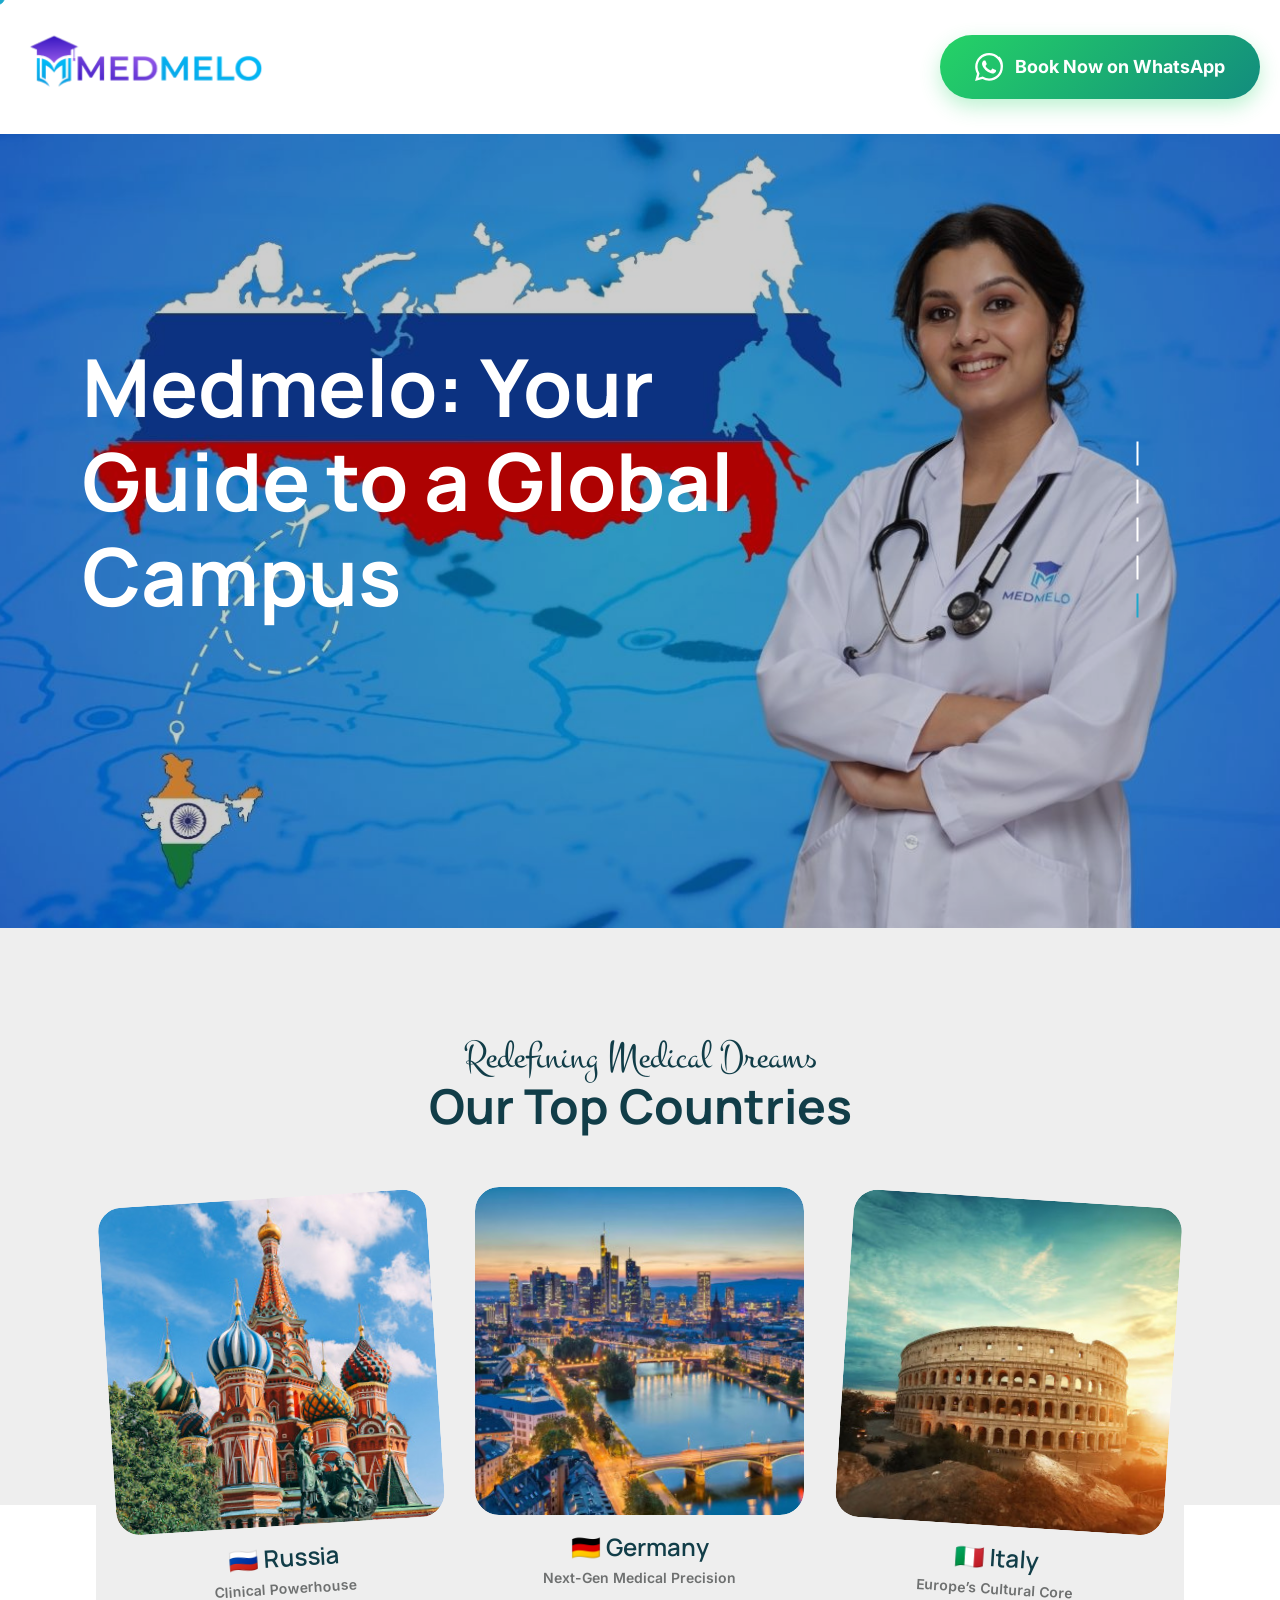
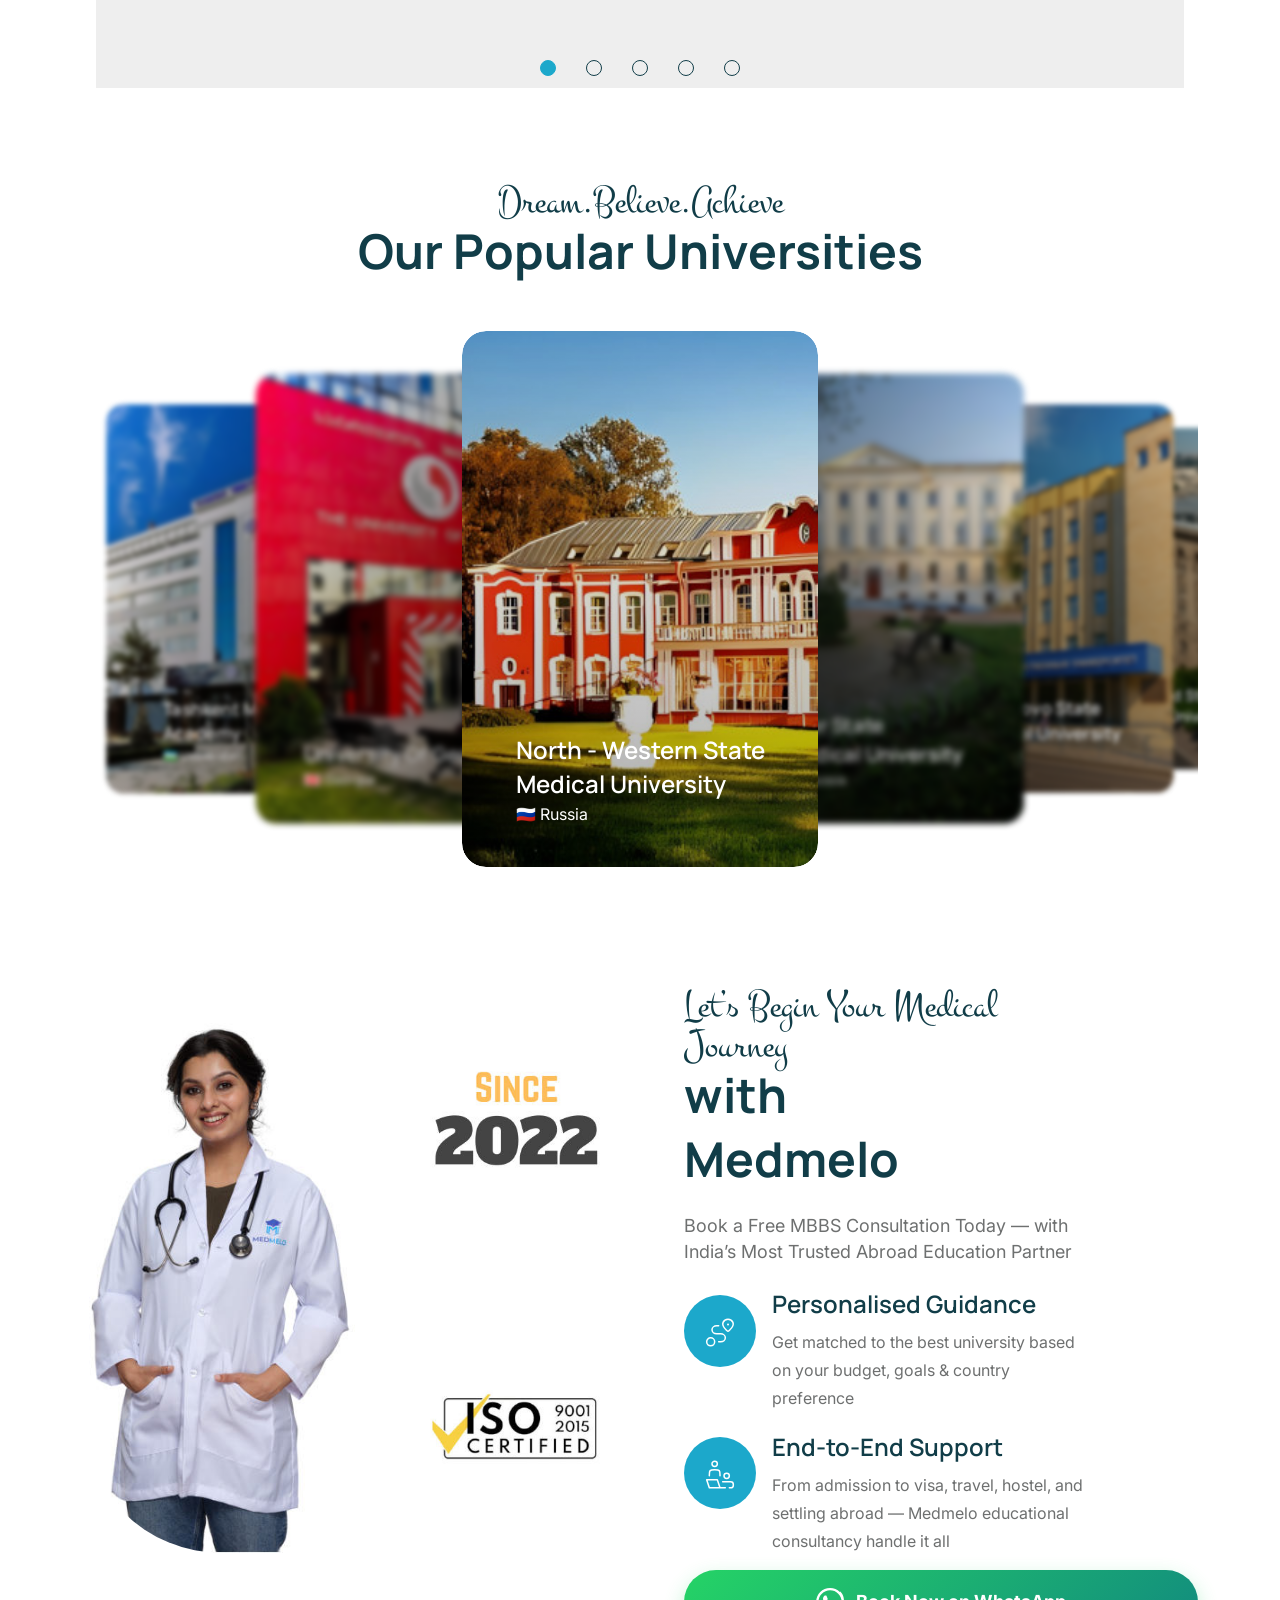
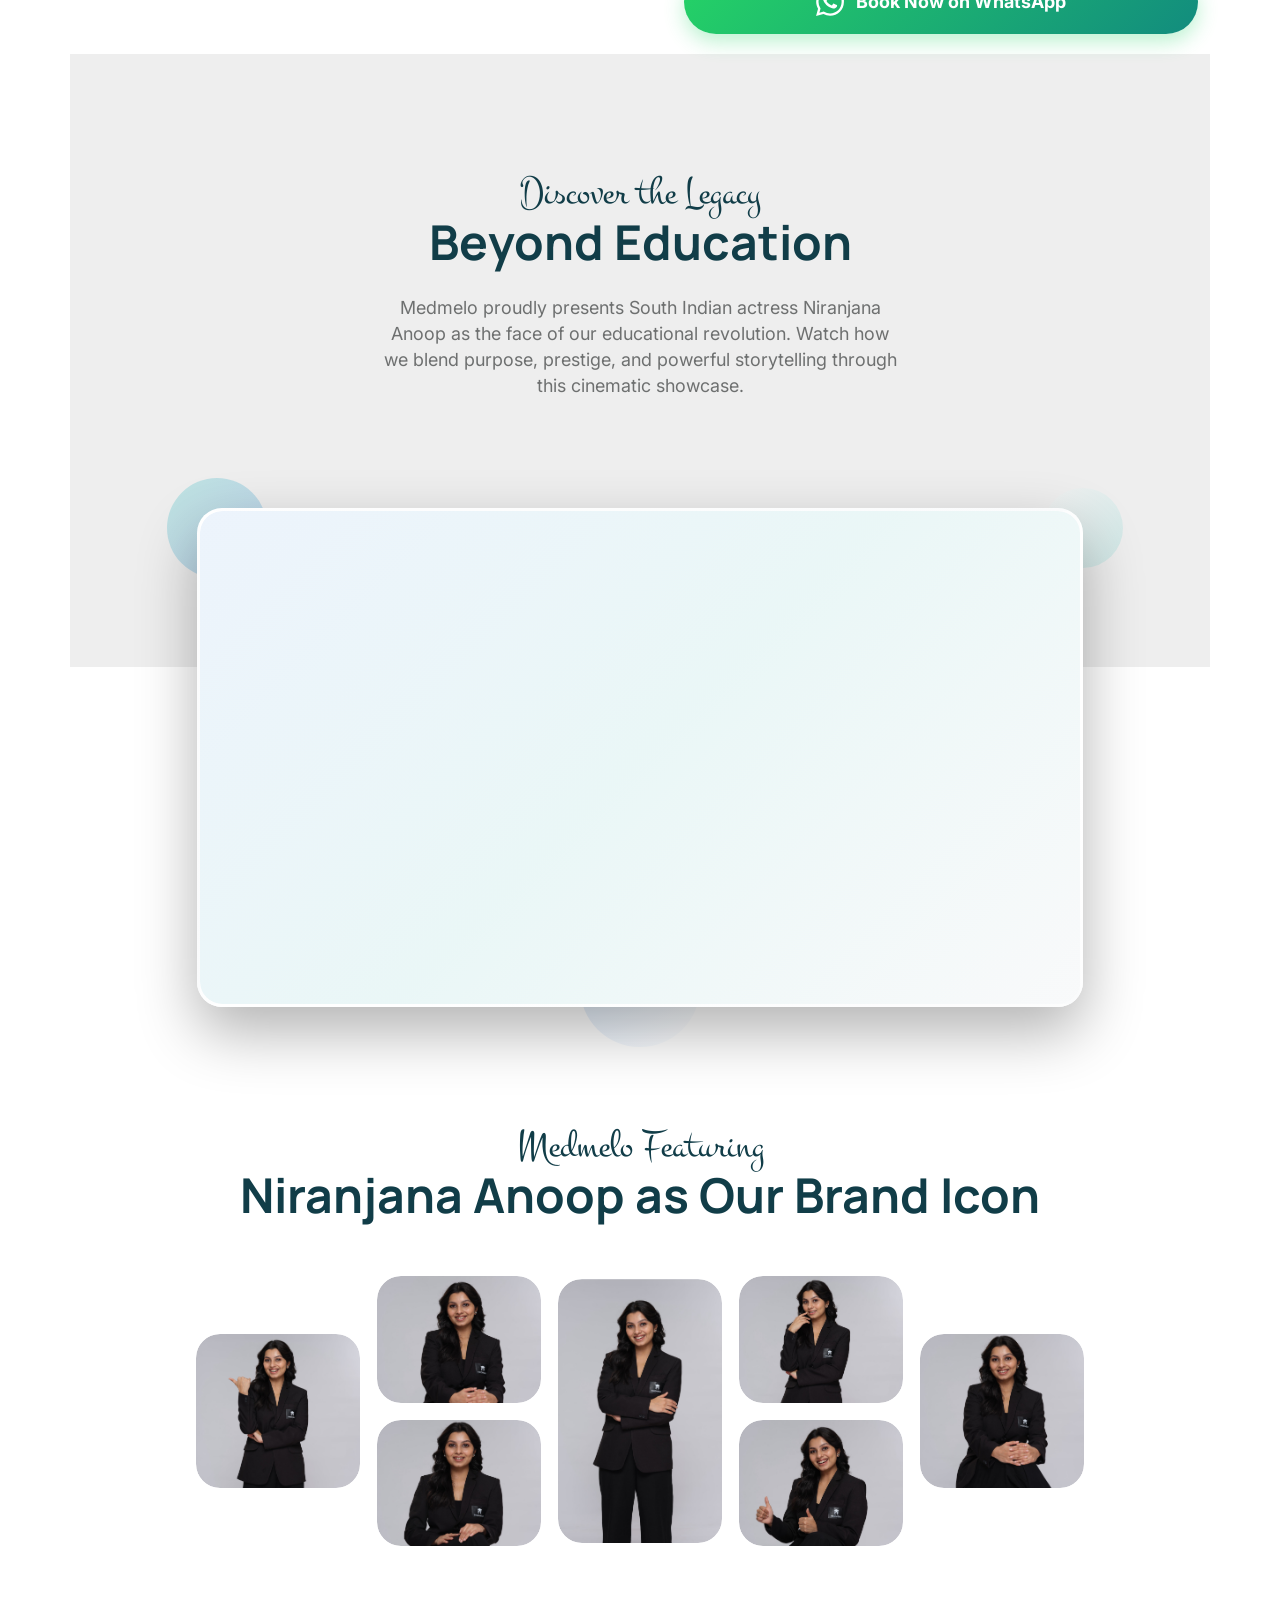
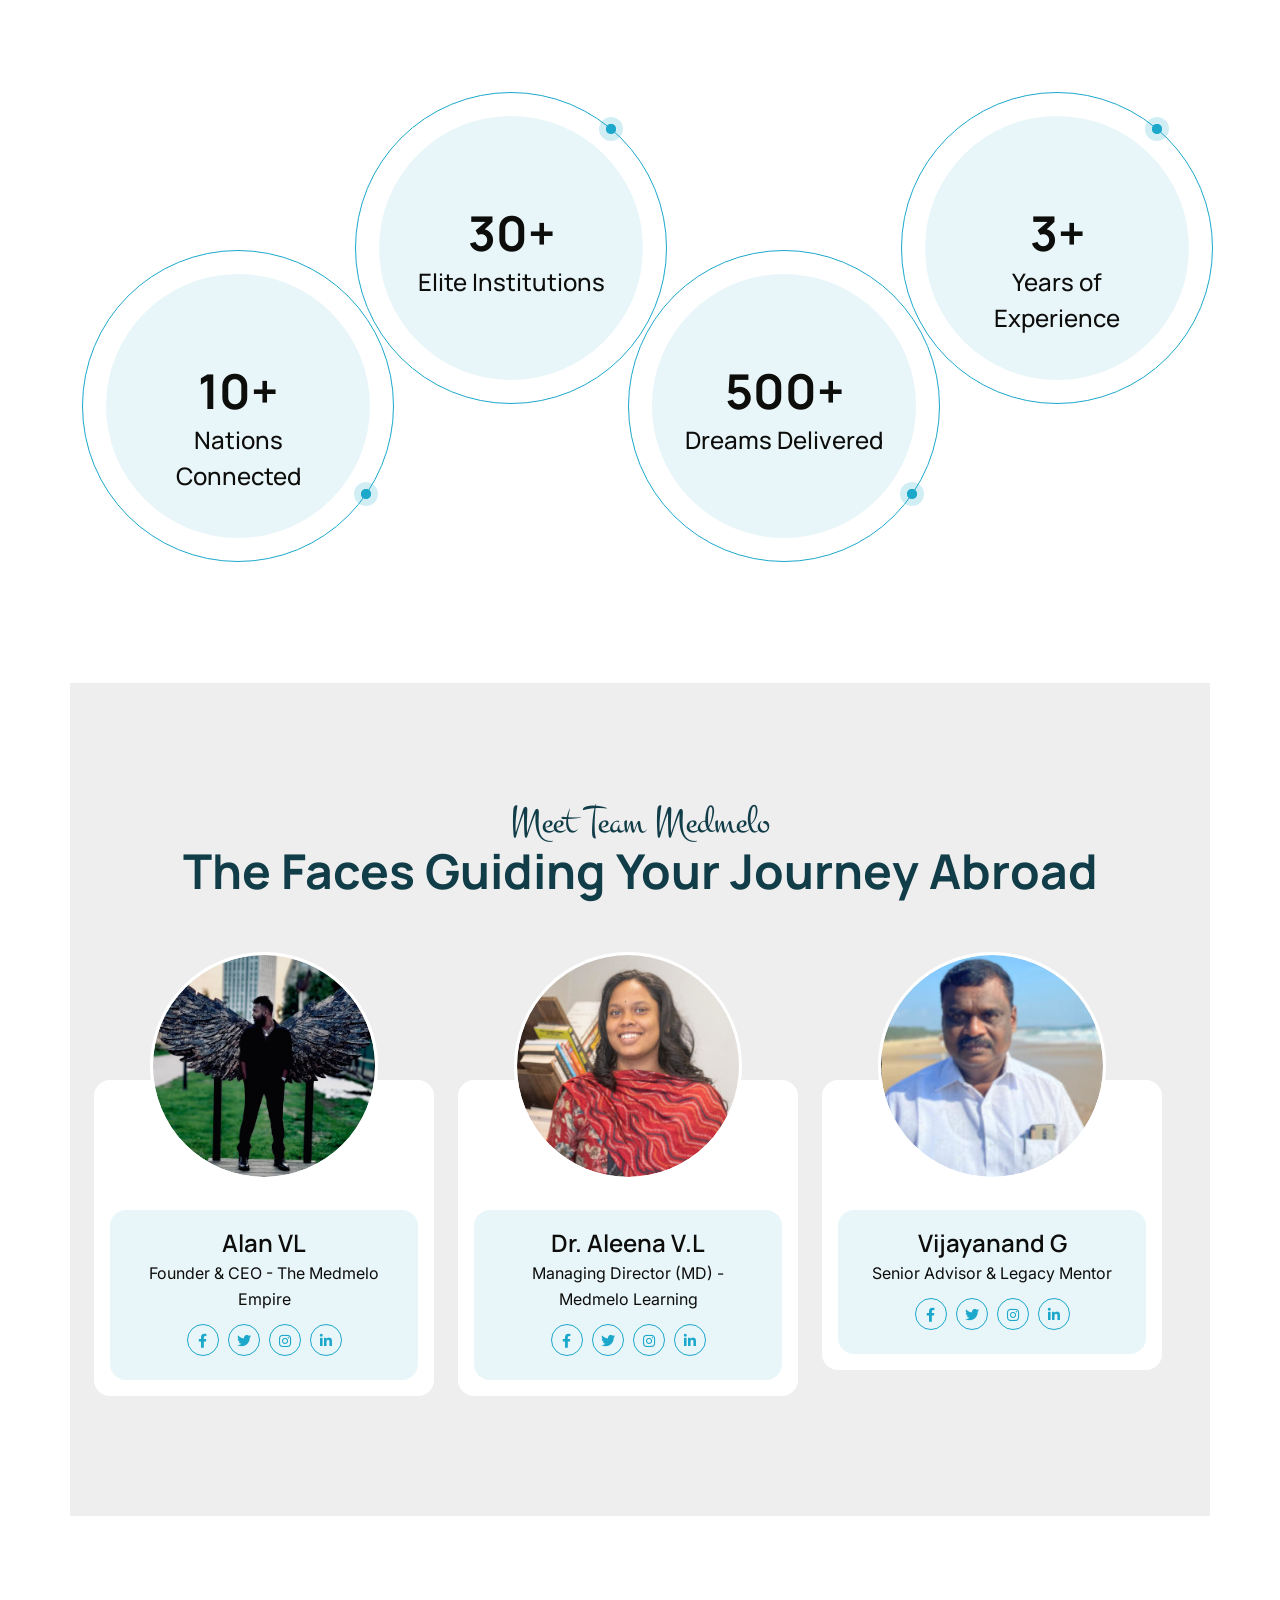
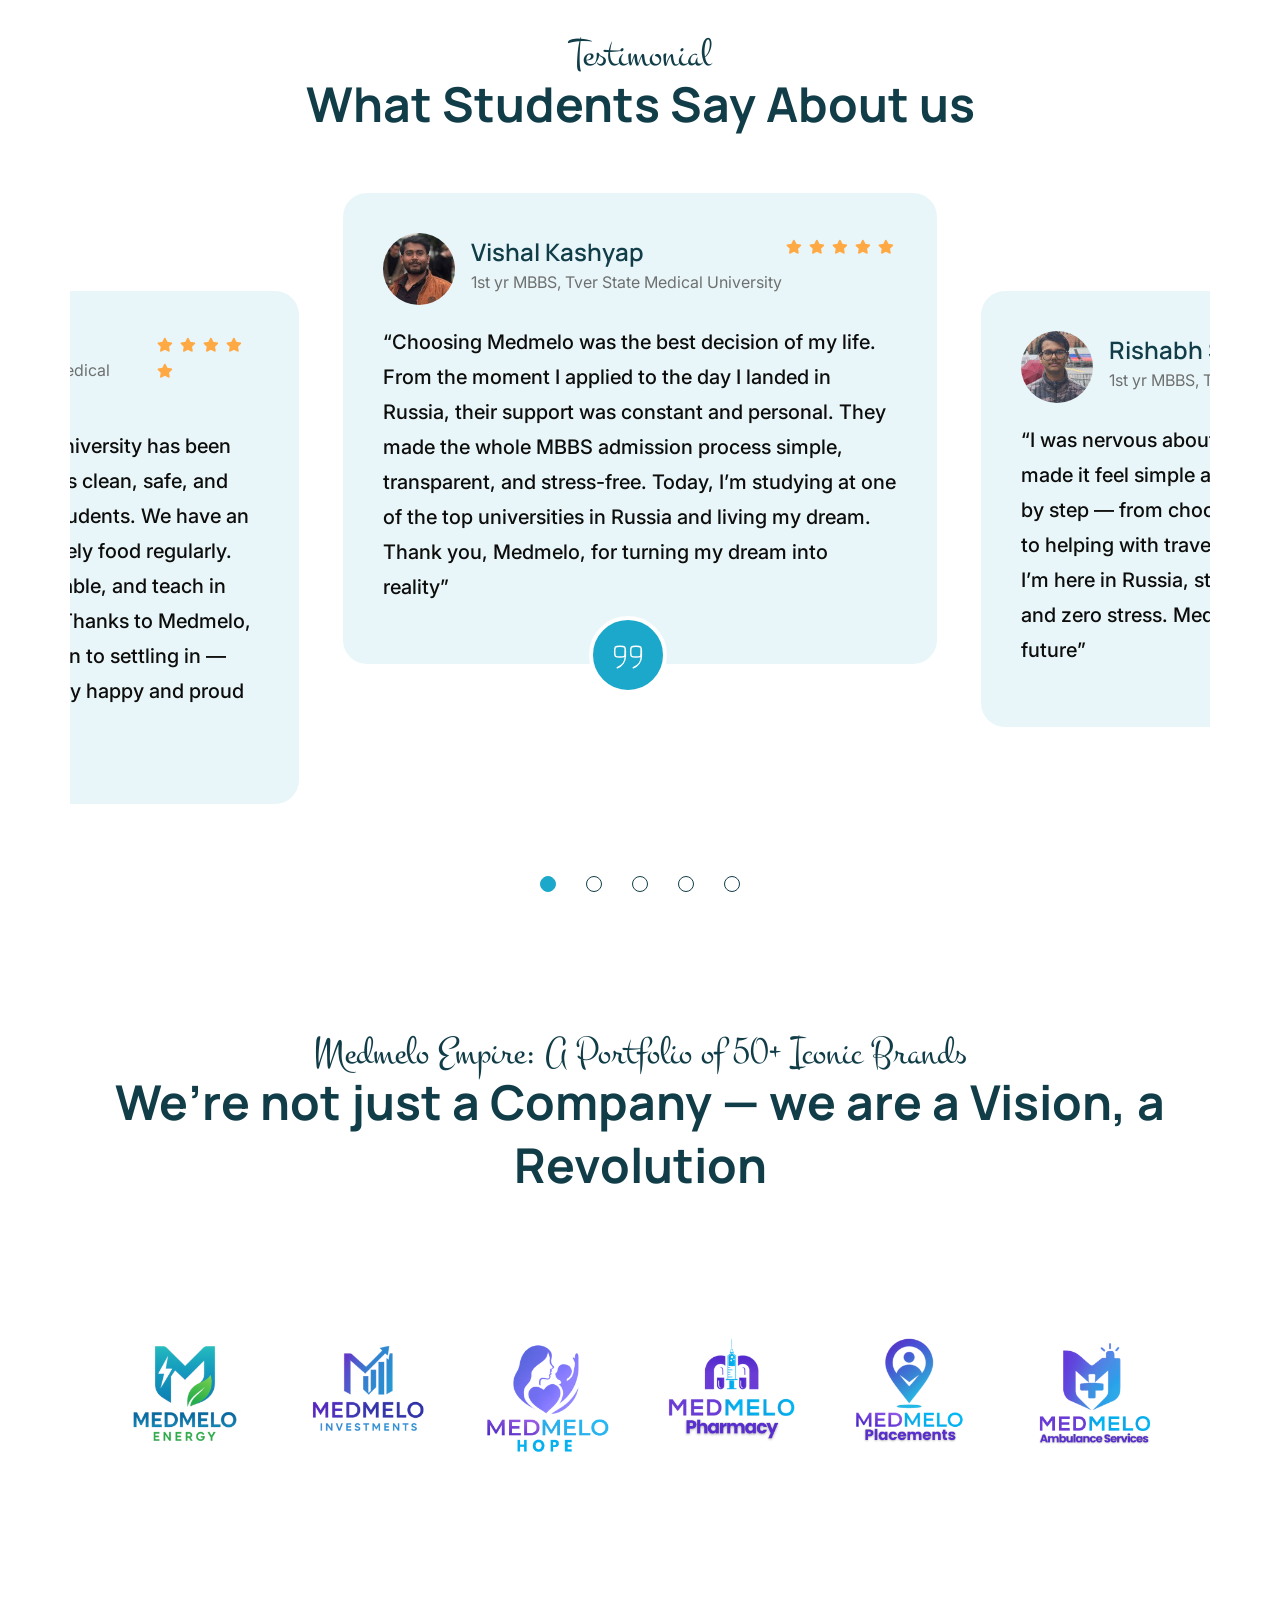
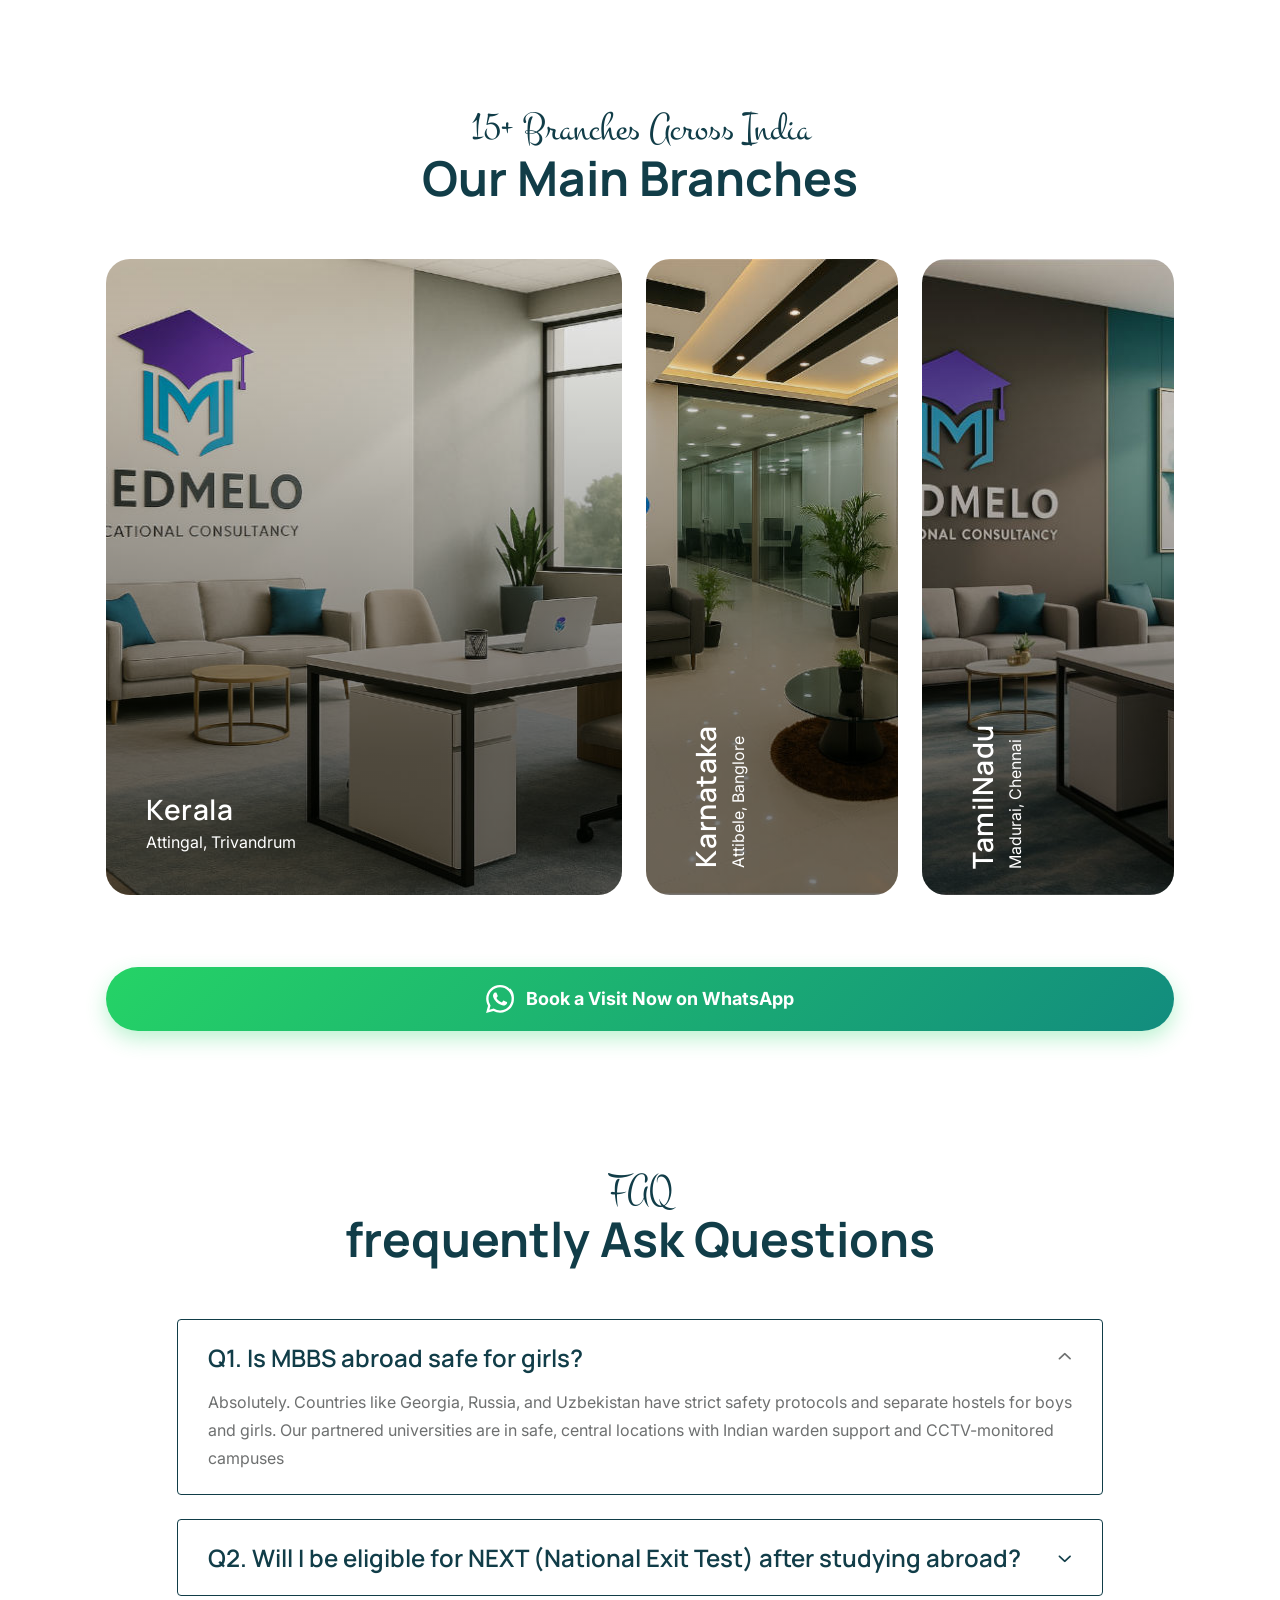
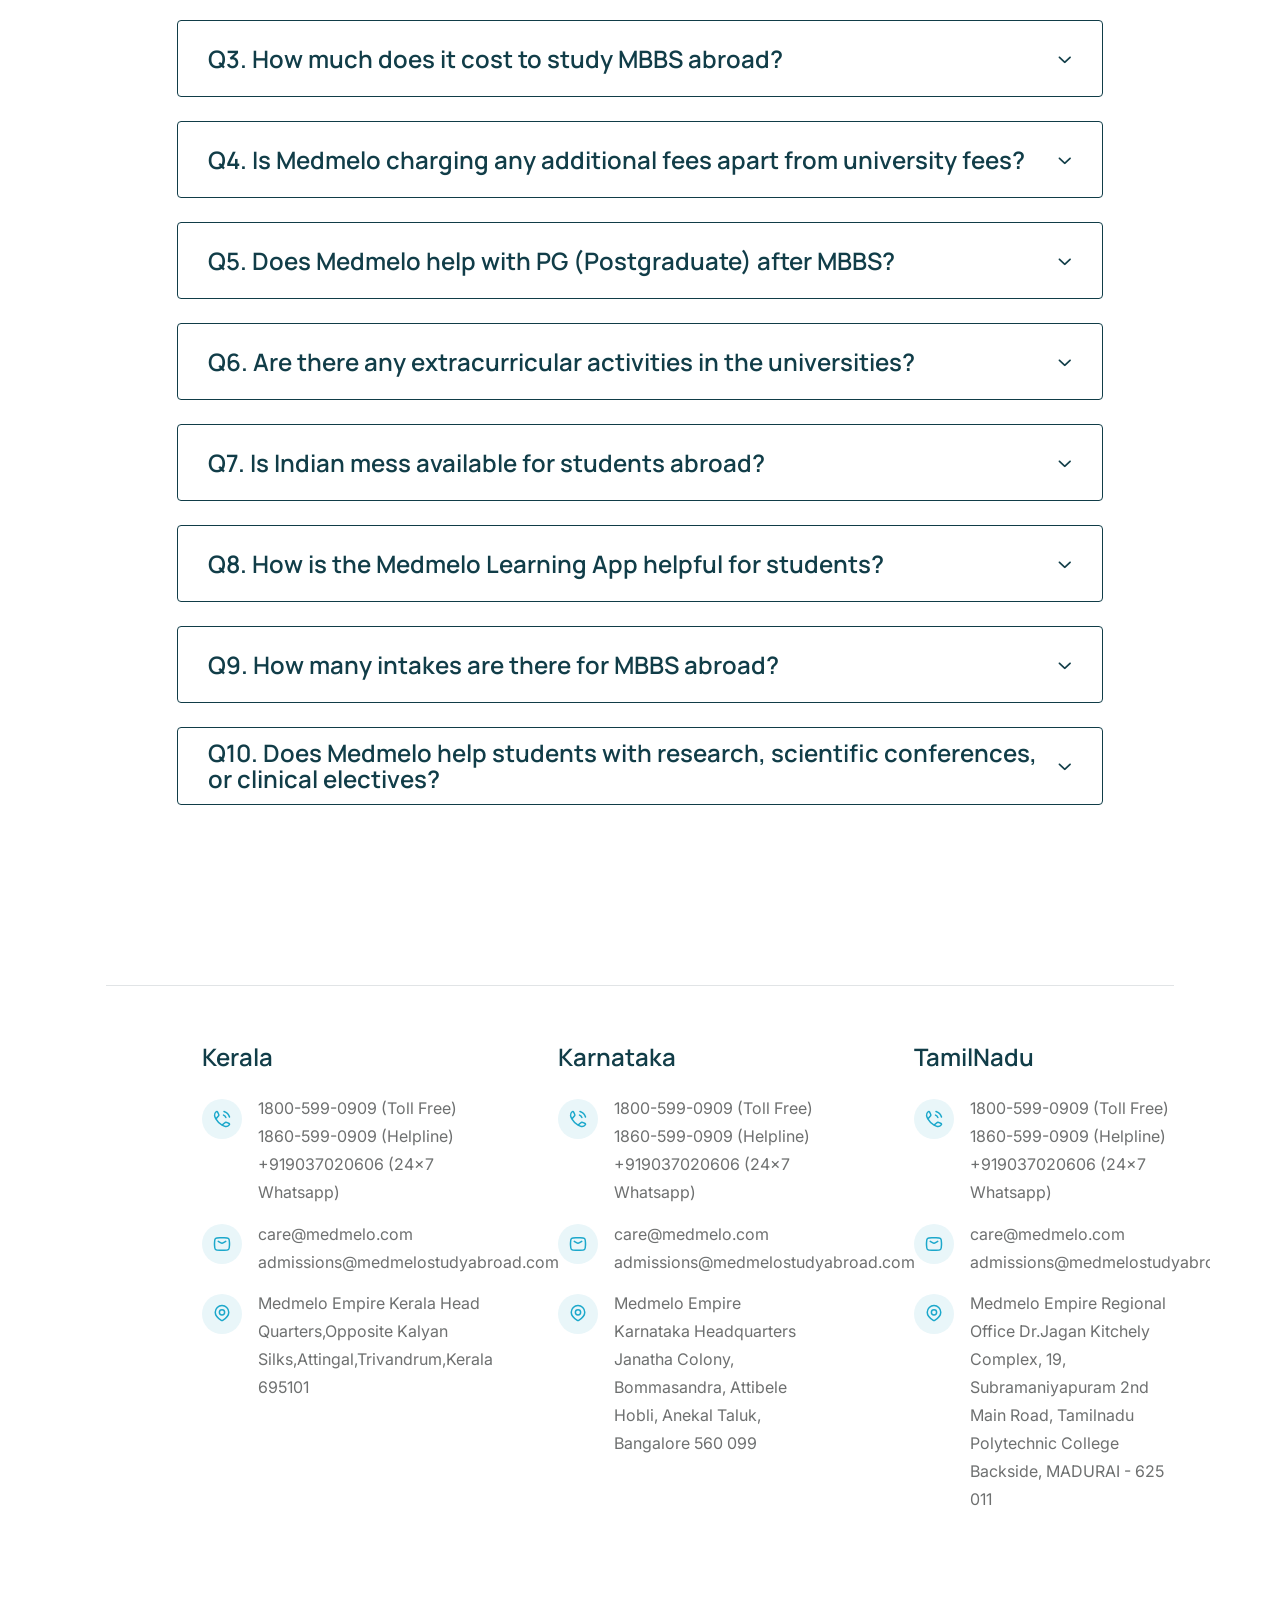
<file: studyaborad_deployedversion/index.html>
<!doctype html>
<html class="no-js" lang="zxx">

<head>
    <meta charset="utf-8">
    <meta http-equiv="x-ua-compatible" content="ie=edge">
    <title>Medmelo Study Abroad</title>
    <meta name="author" content="Medmelo Study Abroad">
    <meta name="description" content="Medmelo Study Abroad - Medical Admissions ">
    <meta name="keywords" content="Medmelo Study Abroad ">
    <meta name="robots" content="INDEX,FOLLOW">

    <!-- Mobile Specific Metas -->
    <!-- Default viewport -->
    <meta name="viewport" content="width=900, initial-scale=0.5, user-scalable=yes" id="viewport">

    <script>
        (function () {
            const viewport = document.getElementById('viewport');
            const userAgent = navigator.userAgent.toLowerCase();
            const screenWidth = screen.width;
            const screenHeight = screen.height;
            const pixelRatio = window.devicePixelRatio || 1;

            // Calculate actual dimensions
            const actualWidth = screenWidth * pixelRatio;
            const actualHeight = screenHeight * pixelRatio;

            if (/ipad/.test(userAgent)) {
                // 13-inch iPad Pro (2732 x 2048 or 2048 x 2732)
                if (actualWidth >= 2732 || actualHeight >= 2732) {
                    viewport.setAttribute('content', 'width=900, initial-scale=5, user-scalable=yes');
                }
                // 12.9-inch iPad Pro (2732 x 2048)
                else if (actualWidth >= 2048 && actualHeight >= 2732) {
                    viewport.setAttribute('content', 'width=900, initial-scale=5, user-scalable=yes');
                }
                // 11-inch iPad Pro (2388 x 1668)
                else if (actualWidth >= 1668 && actualHeight >= 2388) {
                    viewport.setAttribute('content', 'width=900, initial-scale=0.5, user-scalable=yes');
                }
                // Regular iPad (2160 x 1620 or older)
                else {
                    viewport.setAttribute('content', 'width=900, initial-scale=0.5, user-scalable=yes');
                }
            } else if (screenWidth >= 768 && screenWidth <= 1024) {
                // Other tablets
                viewport.setAttribute('content', 'width=900, initial-scale=0.5, user-scalable=yes');
            } else if (screenWidth < 768) {
                // Mobile
                viewport.setAttribute('content', 'width=900, initial-scale=0.3, user-scalable=yes');
            }
            // Desktop keeps original 0.5
        })();
    </script>
    <!-- Favicons - Place favicon.ico in the root directory -->
    <link rel="apple-touch-icon" sizes="57x57" href="assets/img/favicons/apple-icon-57x57.png">
    <link rel="apple-touch-icon" sizes="60x60" href="assets/img/favicons/apple-icon-60x60.png">
    <link rel="apple-touch-icon" sizes="72x72" href="assets/img/favicons/apple-icon-72x72.png">
    <link rel="apple-touch-icon" sizes="76x76" href="assets/img/favicons/apple-icon-76x76.png">
    <link rel="apple-touch-icon" sizes="114x114" href="assets/img/favicons/apple-icon-114x114.png">
    <link rel="apple-touch-icon" sizes="120x120" href="assets/img/favicons/apple-icon-120x120.png">
    <link rel="apple-touch-icon" sizes="144x144" href="assets/img/favicons/apple-icon-144x144.png">
    <link rel="apple-touch-icon" sizes="152x152" href="assets/img/favicons/apple-icon-152x152.png">
    <link rel="apple-touch-icon" sizes="180x180" href="assets/img/favicons/apple-icon-180x180.png">
    <link rel="icon" type="image/png" sizes="192x192" href="assets/img/favicons/android-icon-192x192.png">
    <link rel="icon" type="image/png" sizes="32x32" href="assets/img/favicons/favicon-32x32.png">
    <link rel="icon" type="image/png" sizes="96x96" href="assets/img/favicons/favicon-96x96.png">
    <link rel="icon" type="image/png" sizes="16x16" href="assets/img/favicons/favicon-16x16.png">
    <link rel="manifest" href="assets/img/favicons/manifest.json">
    <meta name="msapplication-TileColor" content="#ffffff">
    <meta name="msapplication-TileImage" content="assets/img/favicons/ms-icon-144x144.png">
    <meta name="theme-color" content="#ffffff">




    <style>
        /* Enhanced Video Container - Fixed for mobile */
        .video-wrapper {
            margin-top: 60px;
            position: relative;
        }

        .video-box {
            position: relative;
            width: 100%;
            aspect-ratio: 16/9;
            border-radius: 25px;
            overflow: hidden;
            box-shadow: 0 25px 60px rgba(0, 0, 0, 0.3);
            border: 3px solid rgba(255, 255, 255, 0.3);
            transition: all 0.4s cubic-bezier(0.165, 0.84, 0.44, 1);
            background: linear-gradient(135deg, #ffffff 0%, #f8f9fa 100%);
            backdrop-filter: blur(20px);
        }

        .video-box::before {
            content: '';
            position: absolute;
            top: 0;
            left: 0;
            right: 0;
            bottom: 0;
            background: linear-gradient(135deg,
                    rgba(74, 144, 226, 0.1) 0%,
                    rgba(80, 201, 195, 0.1) 50%,
                    rgba(255, 255, 255, 0.1) 100%);
            z-index: 1;
            border-radius: 22px;
        }

        .video-box:hover {
            transform: translateY(-10px) scale(1.02);
            box-shadow: 0 40px 80px rgba(0, 0, 0, 0.25);
            border-color: rgba(80, 201, 195, 0.6);
        }

        .video-box iframe {
            position: absolute;
            top: 0;
            left: 0;
            width: 100%;
            height: 100%;
            border: none;
            border-radius: 22px;
            z-index: 2;
        }

        /* Decorative Elements */
        .video-decoration {
            position: absolute;
            z-index: 0;
        }

        .decoration-1 {
            top: -30px;
            left: -30px;
            width: 100px;
            height: 100px;
            background: linear-gradient(135deg, rgba(80, 201, 195, 0.3), rgba(74, 144, 226, 0.3));
            border-radius: 50%;
            animation: float 6s ease-in-out infinite;
        }

        .decoration-2 {
            top: -20px;
            right: -40px;
            width: 80px;
            height: 80px;
            background: linear-gradient(135deg, rgba(255, 255, 255, 0.2), rgba(80, 201, 195, 0.2));
            border-radius: 50%;
            animation: float 8s ease-in-out infinite reverse;
        }

        .decoration-3 {
            bottom: -40px;
            left: 50%;
            transform: translateX(-50%);
            width: 120px;
            height: 120px;
            background: linear-gradient(135deg, rgba(74, 144, 226, 0.2), rgba(255, 255, 255, 0.1));
            border-radius: 50%;
            animation: float 7s ease-in-out infinite;
        }

        /* Animations */
        @keyframes float {

            0%,
            100% {
                transform: translateY(0px) rotate(0deg);
                opacity: 0.7;
            }

            50% {
                transform: translateY(-30px) rotate(180deg);
                opacity: 1;
            }
        }

        /* Responsive Design - Fixed mobile issues */
        @media (max-width: 768px) {
            .video-box {
                border-radius: 20px;
            }

            .video-box::before {
                border-radius: 18px;
            }

            .video-box iframe {
                border-radius: 18px;
            }

            .video-wrapper {
                margin-top: 30px;
                margin-bottom: 0;
            }

            /* Hide decorative elements on mobile for cleaner look */
            .decoration-1,
            .decoration-2,
            .decoration-3 {
                display: none;
            }
        }

        @media (max-width: 576px) {
            .video-wrapper {
                margin-top: 20px;
                margin-bottom: 0;
            }

            .video-box {
                border-radius: 15px;
                border-width: 2px;
                margin-bottom: 0;
            }

            .video-box::before {
                border-radius: 13px;
            }

            .video-box iframe {
                border-radius: 13px;
            }
        }



        .whatsapp-ad {
            background: white;
            border-radius: 20px;
            padding: 40px;
            text-align: center;
            box-shadow: 0 20px 40px rgba(0, 0, 0, 0.1);
            max-width: 400px;
            width: 100%;
        }

        .whatsapp-button {
            background: linear-gradient(135deg, #25d366 0%, #128c7e 100%);
            color: white;
            border: none;
            border-radius: 50px;
            padding: 18px 35px;
            font-size: 18px;
            font-weight: bold;
            cursor: pointer;
            display: flex;
            align-items: center;
            justify-content: center;
            gap: 12px;
            transition: all 0.3s ease;
            text-decoration: none;
            margin: 20px auto;
            box-shadow: 0 8px 20px rgba(37, 211, 102, 0.3);
        }

        .whatsapp-button:hover {
            transform: translateY(-3px);
            box-shadow: 0 12px 30px rgba(37, 211, 102, 0.4);
            background: linear-gradient(135deg, #20b954 0%, #0f7a6e 100%);
        }

        .whatsapp-icon {
            width: 28px;
            height: 28px;
            fill: currentColor;
        }

        .headline {
            font-size: 28px;
            font-weight: bold;
            color: #333;
            margin-bottom: 15px;
        }

        .subtext {
            font-size: 16px;
            color: #666;
            margin-bottom: 30px;
            line-height: 1.5;
        }


        .pulse-animation {
            animation: pulse 2s infinite;
        }

        @keyframes pulse {
            0% {
                box-shadow: 0 8px 20px rgba(37, 211, 102, 0.3);
            }

            50% {
                box-shadow: 0 12px 30px rgba(37, 211, 102, 0.6);
            }

            100% {
                box-shadow: 0 8px 20px rgba(37, 211, 102, 0.3);
            }
        }

        @media (max-width: 480px) {
            .whatsapp-ad {
                padding: 30px 20px;
                margin: 20px;
            }

            .headline {
                font-size: 24px;
            }

            .whatsapp-button {
                padding: 15px 25px;
                font-size: 16px;
            }
        }


        /* Reset for this header only */
        .site-header * {
            box-sizing: border-box;
        }

        .site-header {
            background: #fff;
            box-shadow: 0 2px 10px rgba(0, 0, 0, 0.1);
            position: relative;
            width: 100%;
        }

        .header-wrapper {
            position: relative;
            width: 100%;
        }

        .header-content {
            display: flex;
            align-items: center;
            justify-content: space-between;
            padding: 15px 20px;
            width: 100%;
            position: relative;
            z-index: 10;
        }

        .logo-section {
            flex: 0 0 auto;
        }

        .logo-section a {
            display: inline-block;
            text-decoration: none;
        }

        .logo-section img {
            max-height: 90px;
            width: auto;
            display: block;
        }

        .cta-section {
            flex: 0 0 auto;
        }


        .loader-container {
            display: flex;
            align-items: center;
            justify-content: center;
            width: 100%;

            height: 100%;
        }

        .loader-container img {
            width: 400px;
            height: auto;
            margin-bottom: 520px;
            /* adjust as needed */

            max-width: 80vw;
        }

        /* Mobile responsiveness */
        @media (max-width: 768px) {
            .loader-container img {
                width: 250px;
            }
        }

        @media (max-width: 480px) {
            .loader-container img {
                width: 250px;
            }
        }
    </style>

    <!--==============================
      Google Fonts
    ============================== -->
    <link rel="preconnect" href="https://fonts.googleapis.com">
    <link rel="preconnect" href="https://fonts.gstatic.com" crossorigin>
    <link rel="preconnect" href="https://fonts.googleapis.com">
    <link rel="preconnect" href="https://fonts.gstatic.com" crossorigin>
    <link
        href="https://fonts.googleapis.com/css2?family=Inter:wght@100..900&family=Manrope:wght@200..800&family=Montez&display=swap"
        rel="stylesheet">

    <!--==============================
        All CSS File
    ============================== -->
    <!-- Bootstrap -->
    <link rel="stylesheet" href="assets/css/bootstrap.min.css">
    <!-- Fontawesome Icon -->
    <link rel="stylesheet" href="assets/css/fontawesome.min.css">
    <!-- Magnific Popup -->
    <link rel="stylesheet" href="assets/css/magnific-popup.min.css">

    <!-- Swiper css -->
    <link rel="stylesheet" href="assets/css/swiper-bundle.min.css">

    <!-- Theme Custom CSS -->
    <link rel="stylesheet" href="assets/css/style.css">

</head>

<body>

    <!--[if lte IE 9]>
        <p class="browserupgrade">You are using an <strong>outdated</strong> browser. Please <a href="https://browsehappy.com/">upgrade your browser</a> to improve your experience and security.</p>
    <![endif]-->


    <!--********************************
        Code Start From Here 
    ******************************** -->

    <div class="cursor-follower"></div>

    <!-- slider drag cursor -->
    <div class="slider-drag-cursor"><i class="fas fa-angle-left me-2"></i> DRAG <i class="fas fa-angle-right ms-2"></i>
    </div>


    <!--==============================
     Preloader
  ==============================-->
    <div id="preloader" class="preloader ">
        <!--<button class="th-btn preloaderCls">Cancel Preloader </button>-->
        <div class="loader-container">
            <img src="assets/img/empire.png" alt="">
        </div>

        <div id="loader" class="th-preloader">
            <div class="animation-preloader">
                <div class="txt-loading">
                    <span preloader-text="M" class="characters">M</span>

                    <span preloader-text="E" class="characters">E </span>

                    <span preloader-text="D" class="characters">D </span>

                    <span preloader-text="M" class="characters">M </span>

                    <span preloader-text="E" class="characters">E </span>
                    <span preloader-text="L" class="characters">L </span>
                    <span preloader-text="O" class="characters">O </span>

                </div>
            </div>
        </div>

    </div>

    <!--==============================
    Sidemenu
============================== -->
    <div class="sidemenu-wrapper sidemenu-info ">
        <div class="sidemenu-content">
            <button class="closeButton sideMenuCls"><i class="far fa-times"></i></button>
            <div class="widget  ">
                <div class="th-widget-about">
                    <div class="about-logo">
                        <a href="index.html"><img src="assets/img/logo2.svg" alt="Tourm"></a>
                    </div>
                    <p class="about-text">Rapidiously myocardinate cross-platform intellectual capital model.
                        Appropriately create interactive infrastructures</p>
                    <div class="th-social">
                        <a href="https://www.facebook.com/"><i class="fab fa-facebook-f"></i></a>
                        <a href="https://www.twitter.com/"><i class="fab fa-twitter"></i></a>
                        <a href="https://www.linkedin.com/"><i class="fab fa-linkedin-in"></i></a>
                        <a href="https://www.whatsapp.com/"><i class="fab fa-whatsapp"></i></a>
                    </div>
                </div>
            </div>
            <div class="widget  ">
                <h3 class="widget_title">Recent Posts</h3>
                <div class="recent-post-wrap">
                    <div class="recent-post">
                        <div class="media-img">
                            <a href="blog-details.html"><img src="assets/img/blog/recent-post-1-1.jpg"
                                    alt="Blog Image"></a>
                        </div>
                        <div class="media-body">
                            <div class="recent-post-meta">
                                <a href="blog.html"><i class="far fa-calendar"></i>24 Jun , 2025</a>
                            </div>
                            <h4 class="post-title"><a class="text-inherit" href="blog-details.html">Where Vision Meets
                                    Concrete
                                    Reality</a></h4>
                        </div>
                    </div>
                    <div class="recent-post">
                        <div class="media-img">
                            <a href="blog-details.html"><img src="assets/img/blog/recent-post-1-2.jpg"
                                    alt="Blog Image"></a>
                        </div>
                        <div class="media-body">
                            <div class="recent-post-meta">
                                <a href="blog.html"><i class="far fa-calendar"></i>22 Jun , 2025</a>
                            </div>
                            <h4 class="post-title"><a class="text-inherit" href="blog-details.html">Raising the Bar in
                                    Construction.</a></h4>
                        </div>
                    </div>
                </div>
            </div>
            <div class="widget  ">
                <h3 class="widget_title">Get In Touch</h3>
                <div class="th-widget-contact">
                    <div class="info-box_text">
                        <div class="icon">
                            <img src="assets/img/icon/phone.svg" alt="img">
                        </div>
                        <div class="details">
                            <p><a href="tel:+01234567890" class="info-box_link">+01 234 567 890</a></p>
                            <p><a href="tel:+09876543210" class="info-box_link">+09 876 543 210</a></p>
                        </div>
                    </div>
                    <div class="info-box_text">
                        <div class="icon">
                            <img src="assets/img/icon/envelope.svg" alt="img">
                        </div>
                        <div class="details">
                            <p><a href="mailto:mailinfo00@tourm.com" class="info-box_link">mailinfo00@tourm.com</a></p>
                            <p><a href="mailto:support24@tourm.com" class="info-box_link">support24@tourm.com</a></p>
                        </div>
                    </div>
                    <div class="info-box_text">
                        <div class="icon"><img src="assets/img/icon/location-dot.svg" alt="img"></div>
                        <div class="details">
                            <p>789 Inner Lane, Holy park, California, USA</p>
                        </div>
                    </div>
                </div>
            </div>
        </div>
    </div>
    <div class="popup-search-box">
        <button class="searchClose"><i class="fal fa-times"></i></button>
        <form action="#">
            <input type="text" placeholder="What are you looking for?">
            <button type="submit"><i class="fal fa-search"></i></button>
        </form>
    </div><!--==============================
    Mobile Menu
  ============================== -->
    <div class="th-menu-wrapper onepage-nav">
        <div class="th-menu-area text-center">
            <button class="th-menu-toggle"><i class="fal fa-times"></i></button>
            <div class="mobile-logo">
                <a href="index.html"><img src="assets/img/logo1.png" alt="Tourm"></a>
            </div>
            <div class="th-mobile-menu">
                <ul>
                    <!--<li class="menu-item-has-children mega-menu-wrap">-->
                    <!--    <a class="active" href="home-travel.html">Home</a>-->

                    <!--    <ul class="sub-menu">-->
                    <!--        <li><a href="home-travel.html">Home Travel</a></li>-->
                    <!--        <li><a href="home-tour.html">Home Tour</a></li>-->
                    <!--        <li><a href="home-agency.html">Home Agency</a></li>-->
                    <!--        <li><a href="home-yacht.html">Home Yacht</a></li>-->
                    <!--        <li><a href="home-beach.html">Home Beach</a></li>-->
                    <!--        <li><a href="home-resort.html">Home Resort</a></li>-->
                    <!--        <li><a href="home-countryside-hotel.html">Home Countryside Hotel</a></li>-->
                    <!--        <li><a href="home-forest.html">Home Forest</a></li>-->
                    <!--    </ul>-->
                    <!--</li>-->
                    <!--<li><a href="about.html">About Us</a></li>-->
                    <!--<li class="menu-item-has-children">-->
                    <!--    <a href="#">Destination</a>-->
                    <!--    <ul class="sub-menu">-->
                    <!--        <li><a href="destination.html">Destination</a></li>-->
                    <!--        <li><a href="destination-details.html">Destination Details</a></li>-->
                    <!--    </ul>-->
                    <!--</li>-->
                    <!--<li class="menu-item-has-children">-->
                    <!--    <a href="#">Service</a>-->
                    <!--    <ul class="sub-menu">-->
                    <!--        <li><a href="service.html">Services</a></li>-->
                    <!--        <li><a href="service-details.html">Service Details</a></li>-->
                    <!--    </ul>-->
                    <!--</li>-->
                    <!--<li class="menu-item-has-children">-->
                    <!--    <a href="#">Activities</a>-->
                    <!--    <ul class="sub-menu">-->
                    <!--        <li><a href="activities.html">activities</a></li>-->
                    <!--        <li><a href="activities-details.html">activities Details</a></li>-->
                    <!--    </ul>-->
                    <!--</li>-->
                    <!--<li class="menu-item-has-children">-->
                    <!--    <a href="#">Pages</a>-->
                    <!--    <ul class="sub-menu">-->
                    <!--        <li class="menu-item-has-children">-->
                    <!--            <a href="#">Shop</a>-->
                    <!--            <ul class="sub-menu">-->
                    <!--                <li><a href="shop.html">Shop</a></li>-->
                    <!--                <li><a href="shop-details.html">Shop Details</a></li>-->
                    <!--                <li><a href="cart.html">Cart Page</a></li>-->
                    <!--                <li><a href="checkout.html">Checkout</a></li>-->
                    <!--                <li><a href="wishlist.html">Wishlist</a></li>-->
                    <!--            </ul>-->
                    <!--        </li>-->

                    <!--        <li><a href="gallery.html">Gallery</a></li>-->
                    <!--        <li><a href="tour.html">Our Tour</a></li>-->
                    <!--        <li><a href="tour-details.html">Tour Details</a></li>-->
                    <!--        <li><a href="resort.html">Resort page</a></li>-->
                    <!--        <li><a href="resort-details.html">Resort Details</a></li>-->
                    <!--        <li><a href="tour-details.html">Tour Details</a></li>-->
                    <!--        <li><a href="tour-guide.html">Tour Guider</a></li>-->
                    <!--        <li><a href="tour-guider-details.html">Tour Guider Details</a></li>-->
                    <!--        <li><a href="faq.html">Faq Page</a></li>-->
                    <!--        <li><a href="price.html">Price Package</a></li>-->
                    <!--        <li><a href="error.html">Error Page</a></li>-->
                    <!--    </ul>-->

                    <!--</li>-->
                    <!--<li class="menu-item-has-children">-->
                    <!--    <a href="#">Blog</a>-->
                    <!--    <ul class="sub-menu">-->
                    <!--        <li><a href="blog.html">Blog</a></li>-->
                    <!--        <li><a href="blog-details.html">Blog Details</a></li>-->
                    <!--    </ul>-->
                    <!--</li>-->
                    <!--<li>-->
                    <!--    <a href="contact.html">Contact us</a>-->
                    <!--</li>-->
                </ul>
            </div>
        </div>
    </div> <!--==============================
    Header Area
==============================-->
    <header class="site-header">
        <div class="header-wrapper">
            <div class="header-content">
                <div class="logo-section">
                    <a href="index.html">
                        <img src="assets/img/logo1.png" alt="Medmelo">
                    </a>
                </div>
                <div class="cta-section">
                    <a href="https://wa.me/message/45TJKJAJTE7KN1" class="whatsapp-button pulse-animation"
                        target="_blank">
                        <svg class="whatsapp-icon" viewBox="0 0 24 24">
                            <path
                                d="M17.472 14.382c-.297-.149-1.758-.867-2.03-.967-.273-.099-.471-.148-.67.15-.197.297-.767.966-.94 1.164-.173.199-.347.223-.644.075-.297-.15-1.255-.463-2.39-1.475-.883-.788-1.48-1.761-1.653-2.059-.173-.297-.018-.458.13-.606.134-.133.298-.347.446-.52.149-.174.198-.298.298-.497.099-.198.05-.371-.025-.52-.075-.149-.669-1.612-.916-2.207-.242-.579-.487-.5-.669-.51-.173-.008-.371-.01-.57-.01-.198 0-.52.074-.792.372-.272.297-1.04 1.016-1.04 2.479 0 1.462 1.065 2.875 1.213 3.074.149.198 2.096 3.2 5.077 4.487.709.306 1.262.489 1.694.625.712.227 1.36.195 1.871.118.571-.085 1.758-.719 2.006-1.413.248-.694.248-1.289.173-1.413-.074-.124-.272-.198-.57-.347m-5.421 7.403h-.004a9.87 9.87 0 01-5.031-1.378l-.361-.214-3.741.982.998-3.648-.235-.374a9.86 9.86 0 01-1.51-5.26c.001-5.45 4.436-9.884 9.888-9.884 2.64 0 5.122 1.03 6.988 2.898a9.825 9.825 0 012.893 6.994c-.003 5.45-4.437 9.884-9.885 9.884m8.413-18.297A11.815 11.815 0 0012.05 0C5.495 0 .16 5.335.157 11.892c0 2.096.547 4.142 1.588 5.945L.057 24l6.305-1.654a11.882 11.882 0 005.683 1.448h.005c6.554 0 11.89-5.335 11.893-11.893A11.821 11.821 0 0020.893 3.106" />
                        </svg>
                        Book Now on WhatsApp
                    </a>
                </div>
            </div>
            <div class="header-bg" data-mask-src="assets/img/logo_bg_mask.png"></div>
        </div>
    </header>
    <!--==============================
Hero Area
==============================-->
    <div class="th-hero-wrapper hero-1" id="hero">
        <div class="swiper th-slider hero-slider-1" id="heroSlide1"
            data-slider-options='{"effect":"fade","menu": ["", "", ""],"heroSlide1": {"swiper-container": {"pagination": {"el": ".swiper-pagination", "clickable": true }}}}'>
            <div class="swiper-wrapper">
                <div class="swiper-slide">
                    <div class="hero-inner">
                        <div class="th-hero-bg" data-bg-src="assets/img/hero/hero_bg_1_1.jpg">
                        </div>
                        <div class="container">
                            <div class="hero-style1">
                                <span class="sub-title style1" data-ani="slideinup" data-ani-delay="0.2s"></span>
                                <h1 class="hero-title" data-ani="slideinup" data-ani-delay="0.4s">
                                    Medmelo: Your Guide to a Global Campus</h1>
                                <!--<div class="btn-group" data-ani="slideinup" data-ani-delay="0.6s">-->
                                <!--    <a href="tour.html" class="th-btn th-icon">Explore Tours</a>-->
                                <!--    <a href="service.html" class="th-btn style2 th-icon">Our Services</a>-->
                                <!--</div>-->
                            </div>
                        </div>
                    </div>
                </div>
                <div class="swiper-slide">
                    <div class="hero-inner">
                        <div class="th-hero-bg" data-bg-src="assets/img/hero/hero_bg_1_2.jpg">
                        </div>
                        <div class="container">
                            <div class="hero-style1">
                                <span class="sub-title style1" data-ani="slideinup" data-ani-delay="0.2s"></span>
                                <h1 class="hero-title" data-ani="slideinup" data-ani-delay="0.4s">
                                    Where Your Ambitions Cross Continents</h1>
                                <!--<div class="btn-group" data-ani="slideinup" data-ani-delay="0.6s">-->
                                <!--    <a href="tour.html" class="th-btn th-icon">Explore Tours</a>-->
                                <!--    <a href="service.html" class="th-btn style2 th-icon">Our Services</a>-->
                                <!--</div>-->
                            </div>
                        </div>
                    </div>
                </div>
                <div class="swiper-slide">
                    <div class="hero-inner">
                        <div class="th-hero-bg" data-bg-src="assets/img/hero/hero_bg_1_3.jpg">
                        </div>
                        <div class="container">
                            <div class="hero-style1">
                                <span class="sub-title style1" data-ani="slideinup" data-ani-delay="0.2s"></span>
                                <h1 class="hero-title" data-ani="slideinup" data-ani-delay="0.4s">
                                    From Dreams to Degree — The Medmelo Way</h1>
                                <!--<div class="btn-group" data-ani="slideinup" data-ani-delay="0.6s">-->
                                <!--    <a href="tour.html" class="th-btn th-icon">Explore Tours</a>-->
                                <!--    <a href="service.html" class="th-btn style2 th-icon">Our Services</a>-->
                                <!--</div>-->
                            </div>
                        </div>
                    </div>
                </div>
                <div class="swiper-slide">
                    <div class="hero-inner">
                        <div class="th-hero-bg" data-bg-src="assets/img/hero/hero_bg_1_4.jpg">
                        </div>
                        <div class="container">
                            <div class="hero-style1">
                                <span class="sub-title style1" data-ani="slideinup" data-ani-delay="0.2s"></span>
                                <h1 class="hero-title" data-ani="slideinup" data-ani-delay="0.4s">
                                    Bridging Nations And Building Doctors</h1>
                                <!--<div class="btn-group" data-ani="slideinup" data-ani-delay="0.6s">-->
                                <!--    <a href="tour.html" class="th-btn th-icon">Explore Tours</a>-->
                                <!--    <a href="service.html" class="th-btn style2 th-icon">Our Services</a>-->
                                <!--</div>-->
                            </div>
                        </div>
                    </div>
                </div>
                <div class="swiper-slide">
                    <div class="hero-inner">
                        <div class="th-hero-bg" data-bg-src="assets/img/hero/hero_bg_1_5.jpg">
                        </div>
                        <div class="container">
                            <div class="hero-style1">
                                <span class="sub-title style1" data-ani="slideinup" data-ani-delay="0.2s"></span>
                                <h1 class="hero-title" data-ani="slideinup" data-ani-delay="0.4s">
                                    Chase your Dreams with Medmelo</h1>
                                <!--<div class="btn-group" data-ani="slideinup" data-ani-delay="0.6s">-->
                                <!--    <a href="tour.html" class="th-btn th-icon">Explore Tours</a>-->
                                <!--    <a href="service.html" class="th-btn style2 th-icon">Our Services</a>-->
                                <!--</div>-->
                            </div>
                        </div>
                    </div>
                </div>

            </div>
            <div class="th-swiper-custom">
                <button data-slider-prev="#heroSlide1" class="slider-arrow slider-prev"><img
                        src="assets/img/icon/right-arrow.svg" alt=""></button>
                <div class="slider-pagination"></div>
                <button data-slider-next="#heroSlide1" class="slider-arrow slider-next"><img
                        src="assets/img/icon/left-arrow.svg" alt=""></button>
            </div>

        </div>
    </div>
    <!--======== / Hero Section ========--><!--==============================
Booking Area  
==============================-->
    <!--<div class="booking-sec">-->
    <!--    <div class="container">-->
    <!--        <form action="mail.php" method="POST" class="booking-form ajax-contact">-->
    <!--            <div class="input-wrap">-->
    <!--                <div class="row align-items-center justify-content-between">-->
    <!--                    <div class="form-group col-md-6 col-lg-auto">-->
    <!--                        <div class="icon">-->
    <!--                            <i class="fa-light fa-route"></i>-->
    <!--                        </div>-->
    <!--                        <div class="search-input">-->
    <!--                            <label>Destination</label>-->
    <!--                            <select name="subject" id="subject" class="form-select nice-select">-->
    <!--                                <option value="Select Destination" selected disabled>Select Destination</option>-->
    <!--                                <option value="Australia">Australia</option>-->
    <!--                                <option value="Dubai">Dubai</option>-->
    <!--                                <option value="England">England</option>-->
    <!--                                <option value="Sweden">Sweden</option>-->
    <!--                                <option value="Thailand">Thailand</option>-->
    <!--                                <option value="Egypt">Egypt</option>-->
    <!--                                <option value="Saudi Arab">Saudi Arab</option>-->
    <!--                                <option value="Switzerland">Switzerland</option>-->
    <!--                                <option value="Scandinavia">Scandinavia</option>-->
    <!--                                <option value="Western Europe">Western Europe</option>-->
    <!--                                <option value="Indonesia">Indonesia</option>-->
    <!--                                <option class="Italy">Italy</option>-->
    <!--                            </select>-->
    <!--                        </div>-->
    <!--                    </div>-->
    <!--                    <div class="form-group col-md-6 col-lg-auto">-->
    <!--                        <div class="icon">-->
    <!--                            <i class="fa-regular fa-person-hiking"></i>-->
    <!--                        </div>-->
    <!--                        <div class="search-input">-->
    <!--                            <label>Type</label>-->
    <!--                            <select class=" nice-select" name="Adventure" id="Adventure">-->
    <!--                                <option value="Adventure" selected disabled>Adventure</option>-->
    <!--                                <option value="Beach">Beach</option>-->
    <!--                                <option value="Group Tour">Group Tour</option>-->
    <!--                                <option value="Couple Tour">Couple Tour</option>-->
    <!--                                <option value="Family Tour">Family Tour</option>-->
    <!--                            </select>-->
    <!--                        </div>-->
    <!--                    </div>-->
    <!--                    <div class="form-group col-md-6 col-lg-auto">-->
    <!--                        <div class="icon">-->
    <!--                            <i class="fa-light fa-clock"></i>-->
    <!--                        </div>-->
    <!--                        <div class="search-input">-->
    <!--                            <label>Duration</label>-->
    <!--                            <select class="form-select nice-select" name="Duration" id="Duration">-->
    <!--                                <option value="Normal" selected disabled>Duration</option>-->
    <!--                                <option value="1">1 days</option>-->
    <!--                                <option value="2">2 days</option>-->
    <!--                                <option value="3">3 days</option>-->
    <!--                                <option value="4">4 days</option>-->
    <!--                                <option value="5">5 days</option>-->
    <!--                                <option value="6">6 days</option>-->
    <!--                                <option value="7">7 days</option>-->
    <!--                            </select>-->
    <!--                        </div>-->
    <!--                    </div>-->
    <!--                    <div class="form-group col-md-6 col-lg-auto">-->
    <!--                        <div class="icon">-->
    <!--                            <i class="fa-light fa-map-location-dot"></i>-->
    <!--                        </div>-->
    <!--                        <div class="search-input">-->
    <!--                            <label>Tour Category</label>-->
    <!--                            <select name="subject" id="category" class="form-select nice-select">-->
    <!--                                <option value="Normal" selected disabled>Luxury</option>-->
    <!--                                <option value="1">Delux</option>-->
    <!--                                <option value="2">Economy</option>-->
    <!--                            </select>-->
    <!--                        </div>-->
    <!--                    </div>-->
    <!--                    <div class="form-btn col-md-12 col-lg-auto">-->
    <!--                        <button class="th-btn"><img src="assets/img/icon/search.svg" alt="">Search</button>-->
    <!--                    </div>-->
    <!--                </div>-->
    <!--                <p class="form-messages mb-0 mt-3"></p>-->
    <!--            </div>-->
    <!--        </form>-->
    <!--    </div>-->
    <!--</div>-->
    <!--==============================
Category Area  
==============================-->
    <section class="category-area bg-top-center" data-bg-src="assets/img/bg/category_bg_1.png">
        <div class="container th-container">
            <div class="title-area text-center">
                <span class="sub-title">Redefining Medical Dreams</span>
                <h2 class="sec-title">Our Top Countries</h2>

            </div>
            <div class="swiper th-slider has-shadow categorySlider" id="categorySlider1"
                data-bg-src="assets/img/bg/category_bg_1.png"
                data-slider-options='{"spaceBetween": "50","breakpoints":{"0":{"slidesPerView":1},"576":{"slidesPerView":"1"},"768":{"slidesPerView":"2"},"992":{"slidesPerView":"3"},"1200":{"slidesPerView":"3"},"1400":{"slidesPerView":"5"}}}'>

                <div class="swiper-wrapper">

                    <div class="swiper-slide">
                        <div class="category-card single">
                            <div class="box-img global-img">
                                <img src="assets/img/category/category_1_1.jpg" alt="Image">
                            </div>
                            <h3 class="box-title"><a>🇷🇺 Russia</a></h3>
                            <a class="line-btn">Clinical Powerhouse</a>
                        </div>
                    </div>

                    <div class="swiper-slide">
                        <div class="category-card single">
                            <div class="box-img global-img">
                                <img src="assets/img/category/category_1_6.jpg" alt="Image">
                            </div>
                            <h3 class="box-title"><a>🇩🇪 Germany</a></h3>
                            <a class="line-btn">Next-Gen Medical Precision</a>
                        </div>
                    </div>

                    <div class="swiper-slide">
                        <div class="category-card single">
                            <div class="box-img global-img">
                                <img src="assets/img/category/category_1_7.jpg" alt="Image">
                            </div>
                            <h3 class="box-title"><a>🇮🇹 Italy</a></h3>
                            <a class="line-btn">Europe’s Cultural Core</a>
                        </div>
                    </div>

                    <div class="swiper-slide">
                        <div class="category-card single">
                            <div class="box-img global-img">
                                <img src="assets/img/category/category_1_8.jpg" alt="Image">
                            </div>
                            <h3 class="box-title"><a>🇲🇾 Malaysia</a></h3>
                            <a class="line-btn">Asia’s Academic Hub</a>
                        </div>
                    </div>

                    <div class="swiper-slide">
                        <div class="category-card single">
                            <div class="box-img global-img">
                                <img src="assets/img/category/category_1_2.jpg" alt="Image">
                            </div>
                            <h3 class="box-title"><a>🇬🇪 Georgia</a></h3>
                            <a class="line-btn">Euro Gateway</a>
                        </div>
                    </div>

                    <div class="swiper-slide">
                        <div class="category-card single">
                            <div class="box-img global-img">
                                <img src="assets/img/category/category_1_3.jpg" alt="Image">
                            </div>
                            <h3 class="box-title"><a>🇺🇿 Uzbekistan</a></h3>
                            <a class="line-btn">Emerging Leader</a>
                        </div>
                    </div>

                    <div class="swiper-slide">
                        <div class="category-card single">
                            <div class="box-img global-img">
                                <img src="assets/img/category/category_1_4.jpg" alt="Image">
                            </div>
                            <h3 class="box-title"><a>🇰🇬 Kyrgyzstan</a></h3>
                            <a class="line-btn">Value Destination</a>
                        </div>
                    </div>

                    <div class="swiper-slide">
                        <div class="category-card single">
                            <div class="box-img global-img">
                                <img src="assets/img/category/category_1_5.jpg" alt="Image">
                            </div>
                            <h3 class="box-title"><a>🇰🇿 Kazakhstan</a></h3>
                            <a class="line-btn">Smart Frontier</a>
                        </div>
                    </div>




                </div>
                <div class="slider-pagination"></div>
            </div>
        </div>
    </section>
    <!--==============================
destination Area  
==============================-->
    <div class=" position-relative overflow-hidden ">
        <div class="container">
            <div class="title-area text-center">
                <span class="sub-title">Dream.Believe.Achieve</span>
                <h2 class="sec-title">Our Popular Universities</h2>

            </div>
            <div class="swiper th-slider destination-slider slider-drag-wrap" id="aboutSlider1"
                data-slider-options='{"breakpoints":{"0":{"slidesPerView":1},"576":{"slidesPerView":"2"},"992":{"slidesPerView":"3"},"1200":{"slidesPerView":"3"}},"effect":"coverflow","coverflowEffect":{"rotate":"0","stretch":"95","depth":"212","modifier":"1"},"centeredSlides":"true"}'>
                <div class="swiper-wrapper">
                    <div class="swiper-slide">
                        <div class="destination-box gsap-cursor">
                            <div class="destination-img">
                                <img src="assets/img/destination/destination_1_1.jpg" alt="destination image">
                                <div class="destination-content">
                                    <div class="media-left">
                                        <h4 class="box-title">
                                            <a>North - Western State<br>Medical University</a>
                                        </h4>
                                        <span class="destination-subtitle">🇷🇺 Russia</span>
                                    </div>
                                    <!--<div class="">-->
                                    <!--    <a href="destination-details.html" class="th-btn style2 th-icon">View All</a>-->
                                    <!--</div>-->
                                </div>
                            </div>
                        </div>
                    </div>
                    <div class="swiper-slide">
                        <div class="destination-box gsap-cursor">
                            <div class="destination-img">
                                <img src="assets/img/destination/destination_1_2.jpg" alt="destination image">
                                <div class="destination-content">
                                    <div class="media-left">
                                        <h4 class="box-title">
                                            <a>Tver State<br>Medical University</a>
                                        </h4>
                                        <span class="destination-subtitle">🇷🇺 Russia</span>
                                    </div>
                                    <!--<div class="">-->
                                    <!--    <a href="destination-details.html" class="th-btn style2 th-icon">View All</a>-->
                                    <!--</div>-->
                                </div>
                            </div>
                        </div>
                    </div>
                    <div class="swiper-slide">
                        <div class="destination-box gsap-cursor">
                            <div class="destination-img">
                                <img src="assets/img/destination/destination_1_3.jpg" alt="destination image">
                                <div class="destination-content">
                                    <div class="media-left">
                                        <h4 class="box-title">
                                            <a href="destination-details.html">Kemerovo State<br>Medical University</a>
                                        </h4>
                                        <span class="destination-subtitle">🇷🇺 Russia</span>
                                    </div>
                                    <!--<div class="">-->
                                    <!--    <a href="destination-details.html" class="th-btn style2 th-icon">View All</a>-->
                                    <!--</div>-->
                                </div>
                            </div>
                        </div>
                    </div>
                    <div class="swiper-slide">
                        <div class="destination-box gsap-cursor">
                            <div class="destination-img">
                                <img src="assets/img/destination/destination_1_4.jpg" alt="destination image">
                                <div class="destination-content">
                                    <div class="media-left">
                                        <h4 class="box-title">
                                            <a href="destination-details.html">Volgograd State<br>Medical University</a>
                                        </h4>
                                        <span class="destination-subtitle">🇷🇺 Russia</span>
                                    </div>
                                    <!--<div class="">-->
                                    <!--    <a href="destination-details.html" class="th-btn style2 th-icon">View All</a>-->
                                    <!--</div>-->
                                </div>
                            </div>
                        </div>
                    </div>
                    <div class="swiper-slide">
                        <div class="destination-box gsap-cursor">
                            <div class="destination-img">
                                <img src="assets/img/destination/destination_1_5.jpg" alt="destination image">
                                <div class="destination-content">
                                    <div class="media-left">
                                        <h4 class="box-title">
                                            <a href="destination-details.html">Tashkent Medical<br>Academy</a>
                                        </h4>
                                        <span class="destination-subtitle">🇺🇿 Uzbekistan</span>
                                    </div>
                                    <!--<div class="">-->
                                    <!--    <a href="destination-details.html" class="th-btn style2 th-icon">View All</a>-->
                                    <!--</div>-->
                                </div>
                            </div>
                        </div>
                    </div>
                    <div class="swiper-slide">
                        <div class="destination-box gsap-cursor">
                            <div class="destination-img">
                                <img src="assets/img/destination/destination_1_6.jpg" alt="destination image">
                                <div class="destination-content">
                                    <div class="media-left">
                                        <h4 class="box-title">
                                            <a href="destination-details.html">University Of Georgia</a>
                                        </h4>
                                        <span class="destination-subtitle">🇬🇪 Georgia</span>
                                    </div>
                                    <!--<div class="">-->
                                    <!--    <a href="destination-details.html" class="th-btn style2 th-icon">View All</a>-->
                                    <!--</div>-->
                                </div>
                            </div>
                        </div>
                    </div>
                    <!--<div class="swiper-slide">-->
                    <!--    <div class="destination-box gsap-cursor">-->
                    <!--        <div class="destination-img">-->
                    <!--            <img src="assets/img/destination/destination_1_2.jpg" alt="destination image">-->
                    <!--            <div class="destination-content">-->
                    <!--                <div class="media-left">-->
                    <!--                    <h4 class="box-title">-->
                    <!--                        <a href="destination-details.html">Thailand</a>-->
                    <!--                    </h4>-->
                    <!--                    <span class="destination-subtitle">22 Listing</span>-->
                    <!--                </div>-->
                    <!--                <div class="">-->
                    <!--                    <a href="destination-details.html" class="th-btn style2 th-icon">View All</a>-->
                    <!--                </div>-->
                    <!--            </div>-->
                    <!--        </div>-->
                    <!--    </div>-->
                    <!--</div>-->
                    <!--<div class="swiper-slide">-->
                    <!--    <div class="destination-box gsap-cursor">-->
                    <!--        <div class="destination-img">-->
                    <!--            <img src="assets/img/destination/destination_1_3.jpg" alt="destination image">-->
                    <!--            <div class="destination-content">-->
                    <!--                <div class="media-left">-->
                    <!--                    <h4 class="box-title">-->
                    <!--                        <a href="destination-details.html">Belgium</a>-->
                    <!--                    </h4>-->
                    <!--                    <span class="destination-subtitle">25 Listing</span>-->
                    <!--                </div>-->
                    <!--                <div class="">-->
                    <!--                    <a href="destination-details.html" class="th-btn style2 th-icon">View All</a>-->
                    <!--                </div>-->
                    <!--            </div>-->
                    <!--        </div>-->
                    <!--    </div>-->
                    <!--</div>-->
                    <!--<div class="swiper-slide">-->
                    <!--    <div class="destination-box gsap-cursor">-->
                    <!--        <div class="destination-img">-->
                    <!--            <img src="assets/img/destination/destination_1_4.jpg" alt="destination image">-->
                    <!--            <div class="destination-content">-->
                    <!--                <div class="media-left">-->
                    <!--                    <h4 class="box-title">-->
                    <!--                        <a href="destination-details.html">Island</a>-->
                    <!--                    </h4>-->
                    <!--                    <span class="destination-subtitle">28 Listing</span>-->
                    <!--                </div>-->
                    <!--                <div class="">-->
                    <!--                    <a href="destination-details.html" class="th-btn style2 th-icon">View All</a>-->
                    <!--                </div>-->
                    <!--            </div>-->
                    <!--        </div>-->
                    <!--    </div>-->
                    <!--</div>-->
                    <!--<div class="swiper-slide">-->
                    <!--    <div class="destination-box gsap-cursor">-->
                    <!--        <div class="destination-img">-->
                    <!--            <img src="assets/img/destination/destination_1_5.jpg" alt="destination image">-->
                    <!--            <div class="destination-content">-->
                    <!--                <div class="media-left">-->
                    <!--                    <h4 class="box-title">-->
                    <!--                        <a href="destination-details.html">Maldives</a>-->
                    <!--                    </h4>-->
                    <!--                    <span class="destination-subtitle">30 Listing</span>-->
                    <!--                </div>-->
                    <!--                <div class="">-->
                    <!--                    <a href="destination-details.html" class="th-btn style2 th-icon">View All</a>-->
                    <!--                </div>-->
                    <!--            </div>-->
                    <!--        </div>-->
                    <!--    </div>-->
                    <!--</div>-->

                </div>
            </div>
        </div>
    </div>


    <!--==============================
About Area  
==============================-->
    <div class="about-area position-relative overflow-hidden space" id="about-sec">
        <div class="container">
            <div class="row">
                <div class="col-xl-6">
                    <div class="img-box1">
                        <div class="img1">
                            <img src="assets/img/normal/about_1_1.jpg" alt="About">
                        </div>
                        <div class="img2">
                            <img src="assets/img/normal/about_1_2.jpg" alt="About">
                        </div>
                        <div class="img3">
                            <img src="assets/img/normal/about_1_3.jpg" alt="About">
                        </div>
                    </div>
                </div>
                <div class="col-xl-6">
                    <div class="ps-xl-4 ms-xl-2">
                        <div class="title-area mb-20 pe-xl-5 me-xl-5">
                            <span class="sub-title style1 ">Let’s Begin Your Medical Journey</span>
                            <h2 class="sec-title mb-20 pe-xl-5 me-xl-5 heading">with Medmelo</h2>

                            <p class="sec-text mb-30">Book a Free MBBS Consultation Today — with India’s Most Trusted
                                Abroad Education Partner
                            </p>
                        </div>
                        <div class="about-item-wrap">
                            <div class="about-item">
                                <div class="about-item_img"><img src="assets/img/icon/map3.svg" alt=""></div>
                                <div class="about-item_centent">
                                    <h5 class="box-title">Personalised Guidance</h5>
                                    <p class="about-item_text">Get matched to the best university based on your budget,
                                        goals & country preference</p>
                                </div>
                            </div>
                            <div class="about-item">
                                <div class="about-item_img"><img src="assets/img/icon/guide.svg" alt=""></div>
                                <div class="about-item_centent">
                                    <h5 class="box-title">End-to-End Support</h5>
                                    <p class="about-item_text">From admission to visa, travel, hostel, and settling
                                        abroad — Medmelo educational consultancy handle it all</p>
                                </div>
                            </div>
                        </div>


                        <a href="https://wa.me/message/45TJKJAJTE7KN1" class="whatsapp-button pulse-animation"
                            target="_blank">
                            <svg class="whatsapp-icon" viewBox="0 0 24 24">
                                <path
                                    d="M17.472 14.382c-.297-.149-1.758-.867-2.03-.967-.273-.099-.471-.148-.67.15-.197.297-.767.966-.94 1.164-.173.199-.347.223-.644.075-.297-.15-1.255-.463-2.39-1.475-.883-.788-1.48-1.761-1.653-2.059-.173-.297-.018-.458.13-.606.134-.133.298-.347.446-.52.149-.174.198-.298.298-.497.099-.198.05-.371-.025-.52-.075-.149-.669-1.612-.916-2.207-.242-.579-.487-.5-.669-.51-.173-.008-.371-.01-.57-.01-.198 0-.52.074-.792.372-.272.297-1.04 1.016-1.04 2.479 0 1.462 1.065 2.875 1.213 3.074.149.198 2.096 3.2 5.077 4.487.709.306 1.262.489 1.694.625.712.227 1.36.195 1.871.118.571-.085 1.758-.719 2.006-1.413.248-.694.248-1.289.173-1.413-.074-.124-.272-.198-.57-.347m-5.421 7.403h-.004a9.87 9.87 0 01-5.031-1.378l-.361-.214-3.741.982.998-3.648-.235-.374a9.86 9.86 0 01-1.51-5.26c.001-5.45 4.436-9.884 9.888-9.884 2.64 0 5.122 1.03 6.988 2.898a9.825 9.825 0 012.893 6.994c-.003 5.45-4.437 9.884-9.885 9.884m8.413-18.297A11.815 11.815 0 0012.05 0C5.495 0 .16 5.335.157 11.892c0 2.096.547 4.142 1.588 5.945L.057 24l6.305-1.654a11.882 11.882 0 005.683 1.448h.005c6.554 0 11.89-5.335 11.893-11.893A11.821 11.821 0 0020.893 3.106" />
                            </svg>
                            Book Now on WhatsApp
                        </a>


                        <!--<p style="font-size: 12px; color: #999; margin-top: 20px;">-->
                        <!--    Click to start booking via WhatsApp-->
                        <!--</p>                    </div>-->
                        <!--    </div>-->
                        <!--</div>-->

                        <div class="shape-mockup shape1 d-none d-xl-block" data-top="12%" data-left="-16%">
                            <img src="assets/img/shape/shape_1.png" alt="shape">
                        </div>
                        <div class="shape-mockup shape2 d-none d-xl-block" data-top="20%" data-left="-16%">
                            <img src="assets/img/shape/shape_2.png" alt="shape">
                        </div>
                        <div class="shape-mockup shape3 d-none d-xl-block" data-top="14%" data-left="-10%">
                            <img src="assets/img/shape/shape_3.png" alt="shape">
                        </div>

                        <div class="shape-mockup about-shape movingX d-none d-xxl-block" data-bottom="0%"
                            data-right="-11%">
                            <img src="assets/img/normal/about-slide-img.png" alt="shape">
                        </div>
                        <div class="shape-mockup about-rating d-none d-xxl-block" data-bottom="50%" data-right="-20%">
                            <i class="fa-sharp fa-solid fa-star"></i><span>4.9k</span>
                        </div>
                        <div class="shape-mockup about-emoji d-none d-xxl-block" data-bottom="25%" data-right="5%"><img
                                src="assets/img/icon/emoji.png" alt="">
                        </div>
                    </div>

                </div>




                <!--==============================
Service Area  
==============================-->

                <br>
                <br>
                <section class="tour-area position-relative bg-top-center overflow-hidden space" id="service-sec"
                    data-bg-src="assets/img/bg/tour_bg_1.jpg">
                    <!-- Floating Particles -->
                    <div class="particles">
                        <div class="particle"></div>
                        <div class="particle"></div>
                        <div class="particle"></div>
                        <div class="particle"></div>
                        <div class="particle"></div>
                        <div class="particle"></div>
                        <div class="particle"></div>
                        <div class="particle"></div>
                        <div class="particle"></div>
                    </div>

                    <div class="container">
                        <div class="row">
                            <div class="col-lg-6 offset-lg-3">
                                <div class="title-area text-center">
                                    <span class="sub-title">Discover the Legacy</span>
                                    <h2 class="sec-title">Beyond Education</h2>
                                    <p class="sec-text">Medmelo proudly presents South Indian actress Niranjana Anoop as
                                        the face of our educational revolution. Watch how we blend purpose, prestige,
                                        and powerful storytelling through this cinematic showcase.</p>
                                </div>
                            </div>
                        </div>

                        <div class="row">
                            <div class="col-lg-10 offset-lg-1">
                                <!-- Enhanced Stylish Video Container -->
                                <div class="video-wrapper">
                                    <div class="video-decoration decoration-1"></div>
                                    <div class="video-decoration decoration-2"></div>
                                    <div class="video-decoration decoration-3"></div>

                                    <div class="video-box">
                                        <iframe
                                            src="https://www.youtube.com/embed/eLcdw8Fcffg?si=JSRwMjzKbFly2bnm?autoplay=0&mute=0&controls=1&loop=0&rel=0&showinfo=0&modestbranding=1"
                                            title="Most Popular Tour Experience" frameborder="0"
                                            allow="accelerometer; autoplay; clipboard-write; encrypted-media; gyroscope; picture-in-picture; web-share"
                                            allowfullscreen>
                                        </iframe>
                                    </div>
                                </div>
                            </div>
                        </div>
                    </div>
                </section>

                <!--<div class="slider-area tour-slider ">-->
                <!--    <div class="swiper th-slider has-shadow slider-drag-wrap" data-slider-options='{"breakpoints":{"0":{"slidesPerView":1},"576":{"slidesPerView":"1"},"768":{"slidesPerView":"2"},"992":{"slidesPerView":"2"},"1200":{"slidesPerView":"3"},"1300":{"slidesPerView":"4"}}}'>-->
                <!--        <div class="swiper-wrapper">-->
                <!--<div class="swiper-slide">-->
                <!--    <div class="tour-box th-ani gsap-cursor">-->
                <!--        <div class="tour-box_img global-img">-->
                <!--            <img src="assets/img/tour/tour_box_1.jpg" alt="image">-->
                <!--        </div>-->
                <!--        <div class="tour-content">-->
                <!--            <h3 class="box-title"><a href="tour-details.html">Greece Tour Package</a></h3>-->
                <!--            <div class="tour-rating">-->
                <!--                <div class="star-rating" role="img" aria-label="Rated 5.00 out of 5"><span style="width:100%">Rated-->
                <!--                        <strong class="rating">5.00</strong> out of 5 based on <span class="rating">4.8</span>(4.8-->
                <!--                        Rating)</span></div>-->
                <!--                <a href="tour-details.html" class="woocommerce-review-link">(<span class="count">4.8</span>-->
                <!--                    Rating)</a>-->
                <!--            </div>-->
                <!--            <h4 class="tour-box_price"><span class="currency">$980.00</span>/Person</h4>-->
                <!--            <div class="tour-action">-->
                <!--                <span><i class="fa-light fa-clock"></i>7 Days</span>-->
                <!--                <a href="contact.html" class="th-btn style4 th-icon">Book Now</a>-->
                <!--            </div>-->
                <!--        </div>-->
                <!--    </div>-->
                <!--</div>-->

                <!--<div class="swiper-slide">-->
                <!--    <div class="tour-box th-ani gsap-cursor">-->
                <!--        <div class="tour-box_img global-img">-->
                <!--            <img src="assets/img/tour/tour_box_2.jpg" alt="image">-->
                <!--        </div>-->
                <!--        <div class="tour-content">-->
                <!--            <h3 class="box-title"><a href="tour-details.html">Italy Tour package</a></h3>-->
                <!--            <div class="tour-rating">-->
                <!--                <div class="star-rating" role="img" aria-label="Rated 5.00 out of 5"><span style="width:100%">Rated-->
                <!--                        <strong class="rating">5.00</strong> out of 5 based on <span class="rating">4.8</span>(4.8-->
                <!--                        Rating)</span></div>-->
                <!--                <a href="tour-details.html" class="woocommerce-review-link">(<span class="count">4.8</span>-->
                <!--                    Rating)</a>-->
                <!--            </div>-->
                <!--            <h4 class="tour-box_price"><span class="currency">$980.00</span>/Person</h4>-->
                <!--            <div class="tour-action">-->
                <!--                <span><i class="fa-light fa-clock"></i>7 Days</span>-->
                <!--                <a href="contact.html" class="th-btn style4 th-icon">Book Now</a>-->
                <!--            </div>-->
                <!--        </div>-->
                <!--    </div>-->
                <!--</div>-->

                <!--<div class="swiper-slide">-->
                <!--    <div class="tour-box th-ani gsap-cursor">-->
                <!--        <div class="tour-box_img global-img">-->
                <!--            <img src="assets/img/tour/tour_box_3.jpg" alt="image">-->
                <!--        </div>-->
                <!--        <div class="tour-content">-->
                <!--            <h3 class="box-title"><a href="tour-details.html">Dubai Tour Package</a></h3>-->
                <!--            <div class="tour-rating">-->
                <!--                <div class="star-rating" role="img" aria-label="Rated 5.00 out of 5"><span style="width:100%">Rated-->
                <!--                        <strong class="rating">5.00</strong> out of 5 based on <span class="rating">4.8</span>(4.8-->
                <!--                        Rating)</span></div>-->
                <!--                <a href="tour-details.html" class="woocommerce-review-link">(<span class="count">4.8</span>-->
                <!--                    Rating)</a>-->
                <!--            </div>-->
                <!--            <h4 class="tour-box_price"><span class="currency">$980.00</span>/Person</h4>-->
                <!--            <div class="tour-action">-->
                <!--                <span><i class="fa-light fa-clock"></i>7 Days</span>-->
                <!--                <a href="contact.html" class="th-btn style4 th-icon">Book Now</a>-->
                <!--            </div>-->
                <!--        </div>-->
                <!--    </div>-->
                <!--</div>-->

                <!--<div class="swiper-slide">-->
                <!--    <div class="tour-box th-ani gsap-cursor">-->
                <!--        <div class="tour-box_img global-img">-->
                <!--            <img src="assets/img/tour/tour_box_4.jpg" alt="image">-->
                <!--        </div>-->
                <!--        <div class="tour-content">-->
                <!--            <h3 class="box-title"><a href="tour-details.html">Switzerland</a></h3>-->
                <!--            <div class="tour-rating">-->
                <!--                <div class="star-rating" role="img" aria-label="Rated 5.00 out of 5"><span style="width:100%">Rated-->
                <!--                        <strong class="rating">5.00</strong> out of 5 based on <span class="rating">4.8</span>(4.8-->
                <!--                        Rating)</span></div>-->
                <!--                <a href="tour-details.html" class="woocommerce-review-link">(<span class="count">4.8</span>-->
                <!--                    Rating)</a>-->
                <!--            </div>-->
                <!--            <h4 class="tour-box_price"><span class="currency">$980.00</span>/Person</h4>-->
                <!--            <div class="tour-action">-->
                <!--                <span><i class="fa-light fa-clock"></i>7 Days</span>-->
                <!--                <a href="contact.html" class="th-btn style4 th-icon">Book Now</a>-->
                <!--            </div>-->
                <!--        </div>-->
                <!--    </div>-->
                <!--</div>-->

                <!--<div class="swiper-slide">-->
                <!--    <div class="tour-box th-ani gsap-cursor">-->
                <!--        <div class="tour-box_img global-img">-->
                <!--            <img src="assets/img/tour/tour_box_1.jpg" alt="image">-->
                <!--        </div>-->
                <!--        <div class="tour-content">-->
                <!--            <h3 class="box-title"><a href="tour-details.html">Greece Tour Package</a></h3>-->
                <!--            <div class="tour-rating">-->
                <!--                <div class="star-rating" role="img" aria-label="Rated 5.00 out of 5"><span style="width:100%">Rated-->
                <!--                        <strong class="rating">5.00</strong> out of 5 based on <span class="rating">4.8</span>(4.8-->
                <!--                        Rating)</span></div>-->
                <!--                <a href="tour-details.html" class="woocommerce-review-link">(<span class="count">4.8</span>-->
                <!--                    Rating)</a>-->
                <!--            </div>-->
                <!--            <h4 class="tour-box_price"><span class="currency">$980.00</span>/Person</h4>-->
                <!--            <div class="tour-action">-->
                <!--                <span><i class="fa-light fa-clock"></i>7 Days</span>-->
                <!--                <a href="contact.html" class="th-btn style4 th-icon">Book Now</a>-->
                <!--            </div>-->
                <!--        </div>-->
                <!--    </div>-->
                <!--</div>-->

                <!--<div class="swiper-slide">-->
                <!--    <div class="tour-box th-ani gsap-cursor">-->
                <!--        <div class="tour-box_img global-img">-->
                <!--            <img src="assets/img/tour/tour_box_2.jpg" alt="image">-->
                <!--        </div>-->
                <!--        <div class="tour-content">-->
                <!--            <h3 class="box-title"><a href="tour-details.html">Italy Tour package</a></h3>-->
                <!--            <div class="tour-rating">-->
                <!--                <div class="star-rating" role="img" aria-label="Rated 5.00 out of 5"><span style="width:100%">Rated-->
                <!--                        <strong class="rating">5.00</strong> out of 5 based on <span class="rating">4.8</span>(4.8-->
                <!--                        Rating)</span></div>-->
                <!--                <a href="tour-details.html" class="woocommerce-review-link">(<span class="count">4.8</span>-->
                <!--                    Rating)</a>-->
                <!--            </div>-->
                <!--            <h4 class="tour-box_price"><span class="currency">$980.00</span>/Person</h4>-->
                <!--            <div class="tour-action">-->
                <!--                <span><i class="fa-light fa-clock"></i>7 Days</span>-->
                <!--                <a href="contact.html" class="th-btn style4 th-icon">Book Now</a>-->
                <!--            </div>-->
                <!--        </div>-->
                <!--    </div>-->
                <!--</div>-->


                <!--        </div>-->
                <!--    </div>-->
                <!--</div>-->
                <!--</div>-->

                <!--</section>-->



                <!--==============================
Gallery Area  
==============================-->
                <div class="gallery-area ">
                    <div class="container th-container">
                        <div class="title-area text-center">
                            <span class="sub-title">Medmelo Featuring</span>
                            <h2 class="sec-title">Niranjana Anoop as Our Brand Icon</h2>
                        </div>
                        <div class="row gy-10 gx-10 justify-content-center align-items-center">
                            <div class="col-md-6 col-lg-2">
                                <div class="gallery-card">
                                    <div class="box-img global-img">
                                        <a href="assets/img/gallery/gallery_1_1.jpg" class="popup-image">
                                            <div class="icon-btn"><i class="fal fa-magnifying-glass-plus"></i></div>
                                            <img src="assets/img/gallery/gallery_1_1.jpg" alt="gallery image">
                                        </a>
                                    </div>
                                </div>

                            </div>
                            <div class="col-md-6 col-lg-2">
                                <div class="gallery-card">
                                    <div class="box-img global-img">
                                        <a href="assets/img/gallery/gallery_1_2.jpg" class="popup-image">
                                            <div class="icon-btn"><i class="fal fa-magnifying-glass-plus"></i></div>
                                            <img src="assets/img/gallery/gallery_1_2.jpg" alt="gallery image">
                                        </a>
                                    </div>
                                </div>
                                <div class="gallery-card">
                                    <div class="box-img global-img">
                                        <a href="assets/img/gallery/gallery_1_3.jpg" class="popup-image">
                                            <div class="icon-btn"><i class="fal fa-magnifying-glass-plus"></i></div>
                                            <img src="assets/img/gallery/gallery_1_3.jpg" alt="gallery image">
                                        </a>
                                    </div>
                                </div>
                            </div>
                            <div class="col-md-6 col-lg-2">
                                <div class="gallery-card">
                                    <div class="box-img global-img">
                                        <a href="assets/img/gallery/gallery_1_4.jpg" class="popup-image">
                                            <div class="icon-btn"><i class="fal fa-magnifying-glass-plus"></i></div>
                                            <img src="assets/img/gallery/gallery_1_4.jpg" alt="gallery image">
                                        </a>
                                    </div>
                                </div>
                            </div>
                            <div class="col-md-6 col-lg-2">
                                <div class="gallery-card">
                                    <div class="box-img global-img">
                                        <a href="assets/img/gallery/gallery_1_5.jpg" class="popup-image">
                                            <div class="icon-btn"><i class="fal fa-magnifying-glass-plus"></i></div>
                                            <img src="assets/img/gallery/gallery_1_5.jpg" alt="gallery image">
                                        </a>
                                    </div>
                                </div>
                                <div class="gallery-card">
                                    <div class="box-img global-img">
                                        <a href="assets/img/gallery/gallery_1_6.jpg" class="popup-image">
                                            <div class="icon-btn"><i class="fal fa-magnifying-glass-plus"></i></div>
                                            <img src="assets/img/gallery/gallery_1_6.jpg" alt="gallery image">
                                        </a>
                                    </div>
                                </div>
                            </div>
                            <div class="col-md-6 col-lg-2">
                                <div class="gallery-card">
                                    <div class="box-img global-img">
                                        <a href="assets/img/gallery/gallery_1_7.jpg" class="popup-image">
                                            <div class="icon-btn"><i class="fal fa-magnifying-glass-plus"></i></div>
                                            <img src="assets/img/gallery/gallery_1_7.jpg" alt="gallery image">
                                        </a>
                                    </div>
                                </div>

                            </div>
                        </div>
                        <div class="shape-mockup  d-none d-xl-block" data-top="-25%" data-left="0%">
                            <img src="assets/img/shape/line.png" alt="shape">
                        </div>
                        <div class="shape-mockup movingX d-none d-xl-block" data-top="30%" data-left="-3%">
                            <img class="gmovingX" src="assets/img/shape/shape_4.png" alt="shape">
                        </div>
                    </div>
                </div><!--==============================
Counter Area  
==============================-->
                <div class="counter-area space">
                    <div class="container">
                        <div class="row">

                            <div class="col-sm-6 col-xl-3 counter-card-wrap">
                                <div class="counter-card">
                                    <div class="counter-shape"><span></span></div>
                                    <div class="media-body">
                                        <h3 class="box-number"><span class="counter-number">10</span>+</h3>
                                        <h6 class="counter-title">Nations Connected</h6>
                                    </div>
                                </div>
                            </div>

                            <div class="col-sm-6 col-xl-3 counter-card-wrap">
                                <div class="counter-card">
                                    <div class="counter-shape"><span></span></div>
                                    <div class="media-body">
                                        <h3 class="box-number"><span class="counter-number">30</span>+</h3>
                                        <h6 class="counter-title">Elite Institutions</h6>
                                    </div>
                                </div>
                            </div>

                            <div class="col-sm-6 col-xl-3 counter-card-wrap">
                                <div class="counter-card">
                                    <div class="counter-shape"><span></span></div>
                                    <div class="media-body">
                                        <h3 class="box-number"><span class="counter-number">500</span>+</h3>
                                        <h6 class="counter-title">Dreams Delivered</h6>
                                    </div>
                                </div>
                            </div>

                            <div class="col-sm-6 col-xl-3 counter-card-wrap">
                                <div class="counter-card">
                                    <div class="counter-shape"><span></span></div>
                                    <div class="media-body">
                                        <h3 class="box-number"><span class="counter-number">3</span>+</h3>
                                        <h6 class="counter-title">Years of Experience</h6>
                                    </div>
                                </div>
                            </div>
                        </div>
                        <div class="shape-mockup shape1 d-none d-xl-block" data-top="30%" data-left="-15%">
                            <img src="assets/img/shape/shape_1.png" alt="shape">
                        </div>
                        <div class="shape-mockup shape2 d-none d-xl-block" data-top="45%" data-left="-13%">
                            <img src="assets/img/shape/shape_2.png" alt="shape">
                        </div>
                        <div class="shape-mockup shape3 d-none d-xl-block" data-top="32%" data-left="-7%">
                            <img src="assets/img/shape/shape_3.png" alt="shape">
                        </div>
                        <div class="shape-mockup d-none d-xl-block" data-bottom="-24%" data-left="-15%">
                            <img src="assets/img/shape/shape_6.png" alt="shape">
                        </div>
                        <div class="shape-mockup jump d-none d-xl-block" data-top="5%" data-right="-10%">
                            <img src="assets/img/shape/shape_5.png" alt="shape">
                        </div>
                    </div>
                </div><!--==============================
Team Area  
==============================-->
                <section class="bg-smoke space" data-bg-src="assets/img/bg/team_bg_1.png">
                    <div class="container z-index-common">
                        <div class="title-area text-center">
                            <span class="sub-title">Meet Team Medmelo</span>
                            <h2 class="sec-title">The Faces Guiding Your Journey Abroad</h2>
                        </div>
                        <div class="slider-area">
                            <div class="swiper th-slider teamSlider1 has-shadow" id="teamSlider1"
                                data-slider-options='{"breakpoints":{"0":{"slidesPerView":1},"576":{"slidesPerView":"1"},"768":{"slidesPerView":"2"},"992":{"slidesPerView":"3"},"1200":{"slidesPerView":"3"}}}'>
                                <div class="swiper-wrapper" style="justify-content: center;">


                                    <!-- Single Item -->
                                    <!-- <div class="swiper-slide">
                            <div class="th-team team-box">
                                <div class="team-img">
                                    <img src="assets/img/team/team_1_1.jpg" alt="Team">
                                </div>
                                <div class="team-content">
                                    <div class="media-body">
                                        <h3 class="box-title"><a>Dr. Shahina Shabji</a></h3>
                                        <span class="team-desig">Vice President – International Operations</span>
                                        <div class="th-social">
                                            <a target="_blank" ><i class="fab fa-facebook-f"></i></a>
                                            <a target="_blank" ><i class="fab fa-twitter"></i></a>
                                            <a target="_blank" ><i class="fab fa-instagram"></i></a>
                                            <a target="_blank" ><i class="fab fa-linkedin-in"></i></a>
                                        </div>
                                    </div>
                                </div>
                            </div>
                        </div> -->

                                    <!-- Single Item -->
                                    <div class="swiper-slide">
                                        <div class="th-team team-box">
                                            <div class="team-img">
                                                <img src="assets/img/team/team_1_2.jpg" alt="Team">
                                            </div>
                                            <div class="team-content">
                                                <div class="media-body">
                                                    <h3 class="box-title"><a>Alan VL</a></h3>
                                                    <span class="team-desig">Founder & CEO - The Medmelo Empire</span>
                                                    <div class="th-social">
                                                        <a target="_blank"><i class="fab fa-facebook-f"></i></a>
                                                        <a target="_blank"><i class="fab fa-twitter"></i></a>
                                                        <a target="_blank"
                                                            href="https://www.instagram.com/toxicxposer?igsh=enRieXZraDZlOGY5&utm_source=qr"><i
                                                                class="fab fa-instagram"></i></a>
                                                        <a target="_blank"><i class="fab fa-linkedin-in"></i></a>
                                                    </div>
                                                </div>
                                            </div>
                                        </div>
                                    </div>

                                    <!-- Single Item -->
                                    <div class="swiper-slide">
                                        <div class="th-team team-box">
                                            <div class="team-img">
                                                <img src="assets/img/team/team_1_3.jpg" alt="Team">
                                            </div>
                                            <div class="team-content">
                                                <div class="media-body">
                                                    <h3 class="box-title"><a>Dr. Aleena V.L</a></h3>
                                                    <span class="team-desig">Managing Director (MD) - Medmelo
                                                        Learning</span>
                                                    <div class="th-social">
                                                        <a target="_blank"><i class="fab fa-facebook-f"></i></a>
                                                        <a target="_blank"><i class="fab fa-twitter"></i></a>
                                                        <a target="_blank"><i class="fab fa-instagram"></i></a>
                                                        <a target="_blank"><i class="fab fa-linkedin-in"></i></a>
                                                    </div>
                                                </div>
                                            </div>
                                        </div>
                                    </div>



                                    <!-- Single Item -->
                                    <div class="swiper-slide">
                                        <div class="th-team team-box">
                                            <div class="team-img">
                                                <img src="assets/img/team/team_1_6.jpg" alt="Team">
                                            </div>
                                            <div class="team-content">
                                                <div class="media-body">
                                                    <h3 class="box-title"><a>Vijayanand G</a></h3>
                                                    <span class="team-desig">Senior Advisor & Legacy Mentor</span>
                                                    <div class="th-social">
                                                        <a target="_blank"><i class="fab fa-facebook-f"></i></a>
                                                        <a target="_blank"><i class="fab fa-twitter"></i></a>
                                                        <a target="_blank"><i class="fab fa-instagram"></i></a>
                                                        <a target="_blank"><i class="fab fa-linkedin-in"></i></a>
                                                    </div>
                                                </div>
                                            </div>
                                        </div>
                                    </div>

                                    <!-- Single Item -->
                                    <!--<div class="swiper-slide">-->
                                    <!--    <div class="th-team team-box">-->
                                    <!--        <div class="team-img">-->
                                    <!--            <img src="assets/img/team/team_1_3.jpg" alt="Team">-->
                                    <!--        </div>-->
                                    <!--        <div class="team-content">-->
                                    <!--            <div class="media-body">-->
                                    <!--                <h3 class="box-title"><a href="tour-guider-details.html">Guy Hawkins</a></h3>-->
                                    <!--                <span class="team-desig">Tourist Guide</span>-->
                                    <!--                <div class="th-social">-->
                                    <!--                    <a target="_blank" href="https://facebook.com/"><i class="fab fa-facebook-f"></i></a>-->
                                    <!--                    <a target="_blank" href="https://twitter.com/"><i class="fab fa-twitter"></i></a>-->
                                    <!--                    <a target="_blank" href="https://instagram.com/"><i class="fab fa-instagram"></i></a>-->
                                    <!--                    <a target="_blank" href="https://linkedin.com/"><i class="fab fa-linkedin-in"></i></a>-->
                                    <!--                </div>-->
                                    <!--            </div>-->
                                    <!--        </div>-->
                                    <!--    </div>-->
                                    <!--</div>-->

                                    <!-- Single Item -->
                                    <!--<div class="swiper-slide">-->
                                    <!--    <div class="th-team team-box">-->
                                    <!--        <div class="team-img">-->
                                    <!--            <img src="assets/img/team/team_1_4.jpg" alt="Team">-->
                                    <!--        </div>-->
                                    <!--        <div class="team-content">-->
                                    <!--            <div class="media-body">-->
                                    <!--                <h3 class="box-title"><a href="tour-guider-details.html">Jenny Wilson</a></h3>-->
                                    <!--                <span class="team-desig">Tourist Guide</span>-->
                                    <!--                <div class="th-social">-->
                                    <!--                    <a target="_blank" href="https://facebook.com/"><i class="fab fa-facebook-f"></i></a>-->
                                    <!--                    <a target="_blank" href="https://twitter.com/"><i class="fab fa-twitter"></i></a>-->
                                    <!--                    <a target="_blank" href="https://instagram.com/"><i class="fab fa-instagram"></i></a>-->
                                    <!--                    <a target="_blank" href="https://linkedin.com/"><i class="fab fa-linkedin-in"></i></a>-->
                                    <!--                </div>-->
                                    <!--            </div>-->
                                    <!--        </div>-->
                                    <!--    </div>-->
                                    <!--</div>-->

                                </div>
                                <div class="slider-pagination"></div>
                            </div>
                        </div>
                    </div>
                </section><!--==============================
Testimonial Area  
==============================-->
                <section class="testi-area overflow-hidden space" id="testi-sec">
                    <div class="container-fluid p-0">
                        <div class="title-area mb-20 text-center">
                            <span class="sub-title">Testimonial</span>
                            <h2 class="sec-title">What Students Say About us</h2>
                        </div>
                        <div class="slider-area">
                            <div class="swiper th-slider testiSlider1 has-shadow" id="testiSlider1"
                                data-slider-options='{"breakpoints":{"0":{"slidesPerView":1},"767":{"slidesPerView":"2","centeredSlides":"true"},"992":{"slidesPerView":"2","centeredSlides":"true"},"1200":{"slidesPerView":"2","centeredSlides":"true"},"1400":{"slidesPerView":"3","centeredSlides":"true"}}}'>
                                <div class="swiper-wrapper">
                                    <div class="swiper-slide">
                                        <div class="testi-card">
                                            <div class="testi-card_wrapper">
                                                <div class="testi-card_profile">
                                                    <div class="testi-card_avater">
                                                        <img src="assets/img/testimonial/testi_1_1.jpg"
                                                            alt="testimonial">
                                                    </div>
                                                    <div class="media-body">
                                                        <h3 class="box-title">Vishal Kashyap</h3>
                                                        <span class="testi-card_desig">1st yr MBBS, Tver State Medical
                                                            University</span>
                                                    </div>
                                                </div>
                                                <div class="testi-card_review">
                                                    <i class="fa-solid fa-star"></i>
                                                    <i class="fa-solid fa-star"></i>
                                                    <i class="fa-solid fa-star"></i>
                                                    <i class="fa-solid fa-star"></i>
                                                    <i class="fa-solid fa-star"></i>
                                                </div>
                                            </div>

                                            <p class="testi-card_text">“Choosing Medmelo was the best decision of my
                                                life. From the moment I applied to the day I landed in Russia, their
                                                support was constant and personal. They made the whole MBBS admission
                                                process simple, transparent, and stress-free. Today, I’m studying at one
                                                of the top universities in Russia and living my dream. Thank you,
                                                Medmelo, for turning my dream into reality”</p>
                                            <div class="testi-card-quote">
                                                <img src="assets/img/icon/testi-quote.svg" alt="img">
                                            </div>
                                        </div>
                                    </div>
                                    <div class="swiper-slide">
                                        <div class="testi-card">
                                            <div class="testi-card_wrapper">
                                                <div class="testi-card_profile">
                                                    <div class="testi-card_avater">
                                                        <img src="assets/img/testimonial/testi_1_2.jpg"
                                                            alt="testimonial">
                                                    </div>
                                                    <div class="media-body">
                                                        <h3 class="box-title">Rishabh Shukla</h3>
                                                        <span class="testi-card_desig">1st yr MBBS, Tver State Medical
                                                            University</span>
                                                    </div>
                                                </div>
                                                <div class="testi-card_review">
                                                    <i class="fa-solid fa-star"></i>
                                                    <i class="fa-solid fa-star"></i>
                                                    <i class="fa-solid fa-star"></i>
                                                    <i class="fa-solid fa-star"></i>
                                                    <i class="fa-solid fa-star"></i>
                                                </div>
                                            </div>

                                            <p class="testi-card_text">“I was nervous about studying abroad, but Medmelo
                                                made it feel simple and secure. They guided me step by step — from
                                                choosing Tver State Medical University to helping with travel and hostel
                                                arrangements. Now I’m here in Russia, studying what I love, with full
                                                focus and zero stress. Medmelo truly opened the door to my future”</p>
                                            <div class="testi-card-quote">
                                                <img src="assets/img/icon/testi-quote.svg" alt="img">
                                            </div>
                                        </div>
                                    </div>
                                    <div class="swiper-slide">
                                        <div class="testi-card">
                                            <div class="testi-card_wrapper">
                                                <div class="testi-card_profile">
                                                    <div class="testi-card_avater">
                                                        <img src="assets/img/testimonial/testi_1_3.jpg"
                                                            alt="testimonial">
                                                    </div>
                                                    <div class="media-body">
                                                        <h3 class="box-title">Sneha R</h3>
                                                        <span class="testi-card_desig">1st yr MBBS, University Of
                                                            Georgia</span>
                                                    </div>
                                                </div>
                                                <div class="testi-card_review">
                                                    <i class="fa-solid fa-star"></i>
                                                    <i class="fa-solid fa-star"></i>
                                                    <i class="fa-solid fa-star"></i>
                                                    <i class="fa-solid fa-star"></i>
                                                    <i class="fa-solid fa-star"></i>
                                                </div>
                                            </div>

                                            <p class="testi-card_text">“I always dreamed of studying medicine in a safe,
                                                student-friendly country — and Medmelo helped me find that in Georgia.
                                                From selecting the right university to getting my visa, they handled
                                                everything with care. What I loved most was how personal and prompt
                                                their support was, even after I arrived. Medmelo isn’t just a
                                                consultancy — they’re like family”</p>
                                            <div class="testi-card-quote">
                                                <img src="assets/img/icon/testi-quote.svg" alt="img">
                                            </div>
                                        </div>
                                    </div>
                                    <div class="swiper-slide">
                                        <div class="testi-card">
                                            <div class="testi-card_wrapper">
                                                <div class="testi-card_profile">
                                                    <div class="testi-card_avater">
                                                        <img src="assets/img/testimonial/testi_1_4.jpg"
                                                            alt="testimonial">
                                                    </div>
                                                    <div class="media-body">
                                                        <h3 class="box-title">Lakshmi M Nair</h3>
                                                        <span class="testi-card_desig">2nd yr MBBS, North-Western State
                                                            Medical University</span>
                                                    </div>
                                                </div>
                                                <div class="testi-card_review">
                                                    <i class="fa-solid fa-star"></i>
                                                    <i class="fa-solid fa-star"></i>
                                                    <i class="fa-solid fa-star"></i>
                                                    <i class="fa-solid fa-star"></i>
                                                    <i class="fa-solid fa-star"></i>
                                                </div>
                                            </div>

                                            <p class="testi-card_text">“Studying at North-Western State Medical
                                                University has been a life-changing experience. From day one, Medmelo
                                                was by my side — helping with university selection, visa, and even
                                                settling into my hostel in St. Petersburg. The campus is beautiful, the
                                                faculty is excellent, and the exposure here is truly international. As a
                                                girl living abroad for the first time, I felt completely safe and
                                                supported. Medmelo made everything possible”</p>
                                            <div class="testi-card-quote">
                                                <img src="assets/img/icon/testi-quote.svg" alt="img">
                                            </div>
                                        </div>
                                    </div>
                                    <div class="swiper-slide">
                                        <div class="testi-card">
                                            <div class="testi-card_wrapper">
                                                <div class="testi-card_profile">
                                                    <div class="testi-card_avater">
                                                        <img src="assets/img/testimonial/testi_1_5.jpg"
                                                            alt="testimonial">
                                                    </div>
                                                    <div class="media-body">
                                                        <h3 class="box-title">Rani Vanshika</h3>
                                                        <span class="testi-card_desig">1st yr MBBS, Kemorovo State
                                                            Medical Univerisity</span>
                                                    </div>
                                                </div>
                                                <div class="testi-card_review">
                                                    <i class="fa-solid fa-star"></i>
                                                    <i class="fa-solid fa-star"></i>
                                                    <i class="fa-solid fa-star"></i>
                                                    <i class="fa-solid fa-star"></i>
                                                    <i class="fa-solid fa-star"></i>
                                                </div>
                                            </div>

                                            <p class="testi-card_text">“Life at Kemerovo State Medical University has
                                                been better than I imagined. The hostel is clean, safe, and well-heated
                                                — perfect for Indian students. We have an Indian mess that serves tasty,
                                                homely food regularly. The professors are kind, approachable, and teach
                                                in English, making learning smooth. Thanks to Medmelo, my entire journey
                                                — from admission to settling in — was completely stress-free. I’m truly
                                                happy and proud to be here”</p>
                                            <div class="testi-card-quote">
                                                <img src="assets/img/icon/testi-quote.svg" alt="img">
                                            </div>
                                        </div>
                                    </div>
                                    <!--<div class="swiper-slide">-->
                                    <!--    <div class="testi-card">-->
                                    <!--        <div class="testi-card_wrapper">-->
                                    <!--            <div class="testi-card_profile">-->
                                    <!--                <div class="testi-card_avater">-->
                                    <!--                    <img src="assets/img/testimonial/testi_1_1.jpg" alt="testimonial">-->
                                    <!--                </div>-->
                                    <!--                <div class="media-body">-->
                                    <!--                    <h3 class="box-title">Maria Doe</h3>-->
                                    <!--                    <span class="testi-card_desig">Traveller</span>-->
                                    <!--                </div>-->
                                    <!--            </div>-->
                                    <!--            <div class="testi-card_review">-->
                                    <!--                <i class="fa-solid fa-star"></i>-->
                                    <!--                <i class="fa-solid fa-star"></i>-->
                                    <!--                <i class="fa-solid fa-star"></i>-->
                                    <!--                <i class="fa-solid fa-star"></i>-->
                                    <!--                <i class="fa-solid fa-star"></i>-->
                                    <!--            </div>-->
                                    <!--        </div>-->

                                    <!--        <p class="testi-card_text">“A home that perfectly blends sustainability with luxury until I discovered Ecoland Residence. From the moment I stepped into this community, I knew it was where I wanted to live. The commitment to eco-friendly living”</p>-->
                                    <!--        <div class="testi-card-quote">-->
                                    <!--            <img src="assets/img/icon/testi-quote.svg" alt="img">-->
                                    <!--        </div>-->
                                    <!--    </div>-->
                                    <!--</div>-->
                                    <!--<div class="swiper-slide">-->
                                    <!--    <div class="testi-card">-->
                                    <!--        <div class="testi-card_wrapper">-->
                                    <!--            <div class="testi-card_profile">-->
                                    <!--                <div class="testi-card_avater">-->
                                    <!--                    <img src="assets/img/testimonial/testi_1_2.jpg" alt="testimonial">-->
                                    <!--                </div>-->
                                    <!--                <div class="media-body">-->
                                    <!--                    <h3 class="box-title">Andrew Simon</h3>-->
                                    <!--                    <span class="testi-card_desig">Traveller</span>-->
                                    <!--                </div>-->
                                    <!--            </div>-->
                                    <!--            <div class="testi-card_review">-->
                                    <!--                <i class="fa-solid fa-star"></i>-->
                                    <!--                <i class="fa-solid fa-star"></i>-->
                                    <!--                <i class="fa-solid fa-star"></i>-->
                                    <!--                <i class="fa-solid fa-star"></i>-->
                                    <!--                <i class="fa-solid fa-star"></i>-->
                                    <!--            </div>-->
                                    <!--        </div>-->

                                    <!--        <p class="testi-card_text">“A home that perfectly blends sustainability with luxury until I discovered Ecoland Residence. From the moment I stepped into this community, I knew it was where I wanted to live. The commitment to eco-friendly living”</p>-->
                                    <!--        <div class="testi-card-quote">-->
                                    <!--            <img src="assets/img/icon/testi-quote.svg" alt="img">-->
                                    <!--        </div>-->
                                    <!--    </div>-->
                                    <!--</div>-->
                                    <!--<div class="swiper-slide">-->
                                    <!--    <div class="testi-card">-->
                                    <!--        <div class="testi-card_wrapper">-->
                                    <!--            <div class="testi-card_profile">-->
                                    <!--                <div class="testi-card_avater">-->
                                    <!--                    <img src="assets/img/testimonial/testi_1_1.jpg" alt="testimonial">-->
                                    <!--                </div>-->
                                    <!--                <div class="media-body">-->
                                    <!--                    <h3 class="box-title">Alex Jordan</h3>-->
                                    <!--                    <span class="testi-card_desig">Traveller</span>-->
                                    <!--                </div>-->
                                    <!--            </div>-->
                                    <!--            <div class="testi-card_review">-->
                                    <!--                <i class="fa-solid fa-star"></i>-->
                                    <!--                <i class="fa-solid fa-star"></i>-->
                                    <!--                <i class="fa-solid fa-star"></i>-->
                                    <!--                <i class="fa-solid fa-star"></i>-->
                                    <!--                <i class="fa-solid fa-star"></i>-->
                                    <!--            </div>-->
                                    <!--        </div>-->

                                    <!--        <p class="testi-card_text">“A home that perfectly blends sustainability with luxury until I discovered Ecoland Residence. From the moment I stepped into this community, I knew it was where I wanted to live. The commitment to eco-friendly living”</p>-->
                                    <!--        <div class="testi-card-quote">-->
                                    <!--            <img src="assets/img/icon/testi-quote.svg" alt="img">-->
                                    <!--        </div>-->
                                    <!--    </div>-->
                                    <!--</div>-->

                                </div>
                                <div class="slider-pagination"></div>
                            </div>
                        </div>
                    </div>
                    <div class="shape-mockup d-none d-xl-block" data-bottom="-2%" data-right="0%">
                        <img src="assets/img/shape/line2.png" alt="shape">
                    </div>
                    <div class="shape-mockup movingX d-none d-xl-block" data-top="30%" data-left="5%">
                        <img src="assets/img/shape/shape_7.png" alt="shape">
                    </div>
                </section><!--==============================
Brand Area  
==============================-->

                <br><br>
                <div class="title-area text-center">
                    <span class="sub-title">Medmelo Empire: A Portfolio of 50+ Iconic Brands</span>
                    <h2 class="sec-title">We’re not just a Company — we are a Vision, a Revolution</h2>
                </div>

                <br><br>

                <div class="brand-area overflow-hidden space-bottom">
                    <div class="container th-container">
                        <div class="swiper th-slider brandSlider1" id="brandSlider1"
                            data-slider-options='{"breakpoints":{"0":{"slidesPerView":1},"576":{"slidesPerView":"2"},"768":{"slidesPerView":"3"},"992":{"slidesPerView":"3"},"1200":{"slidesPerView":"6"},"1400":{"slidesPerView":"8"}}}'>

                            <br><br>

                            <div class="swiper-wrapper">

                                <div class="swiper-slide">
                                    <div class="brand-box">
                                        <a href="https://medmeloenergy.com">
                                            <img class="original" src="assets/img/logos/logo_energy.png"
                                                alt="Brand Logo">
                                            <img class="gray" src="assets/img/logos/logo_energy.png" alt="Brand Logo">
                                        </a>
                                    </div>
                                </div>
                                <div class="swiper-slide">
                                    <div class="brand-box">
                                        <a href="https://medmeloinvestments.com">
                                            <!--<img class="original" src="assets/img/brand/brand_1_2.svg" alt="Brand Logo">-->
                                            <!--<img class="gray" src="assets/img/brand/brand_1_2.svg" alt="Brand Logo">-->
                                            <img class="original" src="assets/img/logos/medmelo_inv.png"
                                                alt="Brand Logo">
                                            <img class="gray" src="assets/img/logos/medmelo_inv.png" alt="Brand Logo">


                                        </a>
                                    </div>
                                </div>

                                <div class="swiper-slide">
                                    <div class="brand-box">
                                        <a href="https://medmelohope.com">
                                            <img class="original" src="assets/img/logos/medmelo_hope.png"
                                                alt="Brand Logo">
                                            <img class="gray" src="assets/img/logos/medmelo_hope.png" alt="Brand Logo">

                                        </a>
                                    </div>
                                </div>

                                <div class="swiper-slide">
                                    <div class="brand-box">
                                        <a href="https://medmelopharmacy.com">
                                            <img class="original" src="assets/img/logos/medmelo_phar.png"
                                                alt="Brand Logo">
                                            <img class="gray" src="assets/img/logos/medmelo_phar.png" alt="Brand Logo">

                                        </a>
                                    </div>
                                </div>

                                <div class="swiper-slide">
                                    <div class="brand-box">
                                        <a href="https://medmeloplacements.com">
                                            <img class="original" src="assets/img/logos/placements.png"
                                                alt="Brand Logo">
                                            <img class="gray" src="assets/img/logos/placements.png" alt="Brand Logo">

                                        </a>
                                    </div>
                                </div>

                                <div class="swiper-slide">
                                    <div class="brand-box">
                                        <a href="https://medmelo.com/ambulance.html">
                                            <img class="original" src="assets/img/logos/ambulance.png" alt="Brand Logo">
                                            <img class="gray" src="assets/img/logos/ambulance.png" alt="Brand Logo">

                                        </a>
                                    </div>
                                </div>
                                <div class="swiper-slide">
                                    <div class="brand-box">
                                        <a href="https://auraofaurex.com">
                                            <img class="original" src="assets/img/logos/aura.png" alt="Brand Logo">
                                            <img class="gray" src="assets/img/logos/aura.png" alt="Brand Logo">

                                        </a>
                                    </div>
                                </div>

                                <div class="swiper-slide">
                                    <div class="brand-box">
                                        <a href="https://medmelo.com">
                                            <img class="original" src="assets/img/logos/medmelo.png" alt="Brand Logo">
                                            <img class="gray" src="assets/img/logos/medmelo.png" alt="Brand Logo">
                                        </a>
                                    </div>
                                </div>

                                <div class="swiper-slide">
                                    <div class="brand-box">
                                        <a href="https://meloai.com">
                                            <img class="original" src="assets/img/logos/meloai.png" alt="Brand Logo">
                                            <img class="gray" src="assets/img/logos/meloai.png" alt="Brand Logo">
                                        </a>
                                    </div>
                                </div>
                                <div class="swiper-slide">
                                    <div class="brand-box">
                                        <a href="https://alfaquino.com">
                                            <img class="original" src="assets/img/logos/alfa.png" alt="Brand Logo">
                                            <img class="gray" src="assets/img/logos/alfa.png" alt="Brand Logo">
                                        </a>
                                    </div>
                                </div>

                                <div class="swiper-slide">
                                    <div class="brand-box">
                                        <a href="https://superchantha.com">
                                            <img class="original" src="assets/img/logos/chantha.png" alt="Brand Logo">
                                            <img class="gray" src="assets/img/logos/chantha.png" alt="Brand Logo">
                                        </a>
                                    </div>
                                </div>

                                <div class="swiper-slide">
                                    <div class="brand-box">
                                        <a href="https://medmelo.com/coaching.html">
                                            <img class="original" src="assets/img/logos/coaching.png" alt="Brand Logo">
                                            <img class="gray" src="assets/img/logos/coaching.png" alt="Brand Logo">

                                        </a>
                                    </div>
                                </div>
                                <div class="swiper-slide">
                                    <div class="brand-box">
                                        <a href="https://thecurrychapter.com">
                                            <img class="original" src="assets/img/logos/curry.png" alt="Brand Logo">
                                            <img class="gray" src="assets/img/logos/curry.png" alt="Brand Logo">

                                        </a>
                                    </div>
                                </div>
                                <div class="swiper-slide">
                                    <div class="brand-box">
                                        <a href="https://detoxdays.in">
                                            <img class="original" src="assets/img/logos/detox.png" alt="Brand Logo">
                                            <img class="gray" src="assets/img/logos/detox.png" alt="Brand Logo">
                                        </a>
                                    </div>
                                </div>
                                <div class="swiper-slide">
                                    <div class="brand-box">
                                        <a href="https://findmyatma.com">
                                            <img class="original" src="assets/img/logos/find.png" alt="Brand Logo">
                                            <img class="gray" src="assets/img/logos/find.png" alt="Brand Logo">

                                        </a>
                                    </div>
                                </div>

                                <div class="swiper-slide">
                                    <div class="brand-box">
                                        <a href="https://grandlinebuilders.com">
                                            <img class="original" src="assets/img/logos/grandline.png" alt="Brand Logo">
                                            <img class="gray" src="assets/img/logos/grandline.png" alt="Brand Logo">

                                        </a>
                                    </div>
                                </div>
                                <div class="swiper-slide">
                                    <div class="brand-box">
                                        <a href="https://medmelolabs.com">
                                            <img class="original" src="assets/img/logos/labs.png" alt="Brand Logo">
                                            <img class="gray" src="assets/img/logos/labs.png" alt="Brand Logo">
                                        </a>
                                    </div>
                                </div>
                                <div class="swiper-slide">
                                    <div class="brand-box">
                                        <a href="https://medmelolearning.com/index.html">
                                            <img class="original" src="assets/img/logos/logo_learn.png"
                                                alt="Brand Logo">
                                            <img class="gray" src="assets/img/logos/logo_learn.png" alt="Brand Logo">

                                        </a>
                                    </div>
                                </div>

                                <!--                      <div class="swiper-slide">-->
                                <!--    <div class="brand-box">-->
                                <!--        <a href="">-->
                                <!--         <img class="original" src="assets/img/logos/meloai.png" alt="Brand Logo">-->
                                <!--                                                                    <img class="gray" src="assets/img/logos/meloai.png" alt="Brand Logo">-->

                                <!--        </a>-->
                                <!--    </div>-->
                                <!--</div>-->
                                <div class="swiper-slide">
                                    <div class="brand-box">
                                        <a href="https://raftelprojects.com">
                                            <img class="original" src="assets/img/logos/raftel.png" alt="Brand Logo">
                                            <img class="gray" src="assets/img/logos/raftel.png" alt="Brand Logo">
                                        </a>
                                    </div>
                                </div>
                                <div class="swiper-slide">
                                    <div class="brand-box">
                                        <a href="https://medmeloinvestments.com">
                                            <img class="original" src="assets/img/logos/studio.png" alt="Brand Logo">
                                            <img class="gray" src="assets/img/logos/studio.png" alt="Brand Logo">

                                        </a>
                                    </div>
                                </div>

                                <div class="swiper-slide">
                                    <div class="brand-box">
                                        <a href="https://picklio.in">
                                            <img class="original" src="assets/img/logos/picklo.png" alt="Brand Logo">
                                            <img class="gray" src="assets/img/logos/picklo.png" alt="Brand Logo">

                                        </a>
                                    </div>
                                </div>

                                <div class="swiper-slide">
                                    <div class="brand-box">
                                        <a href="https://medmelonexus.com">
                                            <img class="original" src="assets/img/logos/nexus.png" alt="Brand Logo">
                                            <img class="gray" src="assets/img/logos/nexus.png" alt="Brand Logo">
                                        </a>
                                    </div>
                                </div>

                                <div class="swiper-slide">
                                    <div class="brand-box">
                                        <a href="https://medmelohealthcare.com">
                                            <img class="original" src="assets/img/logos/hospital.png" alt="Brand Logo">
                                            <img class="gray" src="assets/img/logos/hospital.png" alt="Brand Logo">
                                        </a>
                                    </div>
                                </div>

                                <div class="swiper-slide">
                                    <div class="brand-box">
                                        <a href="https://auraofaurex.com">
                                            <img class="original" src="assets/img/logos/26.png" alt="Brand Logo">
                                            <img class="gray" src="assets/img/logos/26.png" alt="Brand Logo">
                                        </a>
                                    </div>
                                </div>

                                <div class="swiper-slide">
                                    <div class="brand-box">
                                        <a href="https://auraofaurex.com">
                                            <img class="original" src="assets/img/logos/27.png" alt="Brand Logo">
                                            <img class="gray" src="assets/img/logos/27.png" alt="Brand Logo">
                                        </a>
                                    </div>
                                </div>
                                <div class="swiper-slide">
                                    <div class="brand-box">
                                        <a href="https://auraofaurex.com">
                                            <img class="original" src="assets/img/logos/28.png" alt="Brand Logo">
                                            <img class="gray" src="assets/img/logos/28.png" alt="Brand Logo">
                                        </a>
                                    </div>
                                </div>

                                <div class="swiper-slide">
                                    <div class="brand-box">
                                        <a href="https://auraofaurex.com">
                                            <img class="original" src="assets/img/logos/29.png" alt="Brand Logo">
                                            <img class="gray" src="assets/img/logos/29.png" alt="Brand Logo">
                                        </a>
                                    </div>
                                </div>
                                <div class="swiper-slide">
                                    <div class="brand-box">
                                        <a href="https://auraofaurex.com">
                                            <img class="original" src="assets/img/logos/30.png" alt="Brand Logo">
                                            <img class="gray" src="assets/img/logos/30.png" alt="Brand Logo">
                                        </a>
                                    </div>
                                </div>
                                <div class="swiper-slide">
                                    <div class="brand-box">
                                        <a href="https://auraofaurex.com">
                                            <img class="original" src="assets/img/logos/31.png" alt="Brand Logo">
                                            <img class="gray" src="assets/img/logos/31.png" alt="Brand Logo">
                                        </a>
                                    </div>
                                </div>


                            </div>

                        </div>
                    </div>
                </div><!--==============================
destination Area  
==============================-->
                <div class="destination-area6 position-relative space" id="destination-sec">
                    <div class="container">
                        <div class="title-area text-center">
                            <span class="sub-title">15+ Branches Across India</span>
                            <h2 class="sec-title">Our Main Branches</h2>
                        </div>
                        <div class="row">
                            <div class="destination-list-area">
                                <div class="destination-list-wrap style2 active">
                                    <div class="destination-list"
                                        data-bg-src="assets/img/destination/destination_5_1.jpg">
                                        <div class="destination-content">
                                            <h4 class="box-title">
                                                <a>Kerala</a>
                                            </h4>
                                            <span class="destination-subtitle">Attingal, Trivandrum</span>
                                        </div>
                                        <!--<a href="contact.html" class="th-btn style2">Book Now</a>-->
                                    </div>
                                </div>
                                <div class="destination-list-wrap style2">
                                    <div class="destination-list"
                                        data-bg-src="assets/img/destination/destination_5_2.jpg">
                                        <div class="destination-content">
                                            <h4 class="box-title">
                                                <a>Karnataka</a>
                                            </h4>
                                            <span class="destination-subtitle">Attibele, Banglore</span>
                                        </div>
                                        <!--<a href="contact.html" class="th-btn style2">Book Now</a>-->
                                    </div>
                                </div>
                                <div class="destination-list-wrap style2">
                                    <div class="destination-list"
                                        data-bg-src="assets/img/destination/destination_5_3.jpg">
                                        <div class="destination-content">
                                            <h4 class="box-title">
                                                <a>TamilNadu</a>
                                            </h4>
                                            <span class="destination-subtitle">Madurai, Chennai</span>
                                        </div>
                                        <!--<a href="contact.html" class="th-btn style2">Book Now</a>-->
                                    </div>
                                </div>
                            </div>
                        </div>
                        <br>
                        <br>
                        <a href="https://wa.me/message/45TJKJAJTE7KN1" class="whatsapp-button pulse-animation"
                            target="_blank">
                            <svg class="whatsapp-icon" viewBox="0 0 24 24">
                                <path
                                    d="M17.472 14.382c-.297-.149-1.758-.867-2.03-.967-.273-.099-.471-.148-.67.15-.197.297-.767.966-.94 1.164-.173.199-.347.223-.644.075-.297-.15-1.255-.463-2.39-1.475-.883-.788-1.48-1.761-1.653-2.059-.173-.297-.018-.458.13-.606.134-.133.298-.347.446-.52.149-.174.198-.298.298-.497.099-.198.05-.371-.025-.52-.075-.149-.669-1.612-.916-2.207-.242-.579-.487-.5-.669-.51-.173-.008-.371-.01-.57-.01-.198 0-.52.074-.792.372-.272.297-1.04 1.016-1.04 2.479 0 1.462 1.065 2.875 1.213 3.074.149.198 2.096 3.2 5.077 4.487.709.306 1.262.489 1.694.625.712.227 1.36.195 1.871.118.571-.085 1.758-.719 2.006-1.413.248-.694.248-1.289.173-1.413-.074-.124-.272-.198-.57-.347m-5.421 7.403h-.004a9.87 9.87 0 01-5.031-1.378l-.361-.214-3.741.982.998-3.648-.235-.374a9.86 9.86 0 01-1.51-5.26c.001-5.45 4.436-9.884 9.888-9.884 2.64 0 5.122 1.03 6.988 2.898a9.825 9.825 0 012.893 6.994c-.003 5.45-4.437 9.884-9.885 9.884m8.413-18.297A11.815 11.815 0 0012.05 0C5.495 0 .16 5.335.157 11.892c0 2.096.547 4.142 1.588 5.945L.057 24l6.305-1.654a11.882 11.882 0 005.683 1.448h.005c6.554 0 11.89-5.335 11.893-11.893A11.821 11.821 0 0020.893 3.106" />
                            </svg>
                            Book a Visit Now on WhatsApp
                        </a>
                    </div>
                </div>

                <!--==============================
feature Area  
==============================-->

                <!--==============================
Faq Area
==============================-->
                <div class="container">
                    <div class="row justify-content-center">
                        <div class="col-xl-7">
                            <div class="title-area text-center">
                                <span class="sub-title">FAQ</span>
                                <h2 class="sec-title">frequently Ask Questions</h2>
                                <!--<p>Have questions you want answers to?</p>-->
                            </div>
                        </div>
                    </div>
                    <div class="row">
                        <div class="col-lg-10 offset-lg-1">
                            <div class="accordion-area accordion mb-30" id="faqAccordion">


                                <div class="accordion-card style2 active">
                                    <div class="accordion-header" id="collapse-item-1">
                                        <button class="accordion-button " type="button" data-bs-toggle="collapse"
                                            data-bs-target="#collapse-1" aria-expanded="true"
                                            aria-controls="collapse-1">Q1. Is MBBS abroad safe for girls?</button>
                                    </div>
                                    <div id="collapse-1" class="accordion-collapse collapse show"
                                        aria-labelledby="collapse-item-1" data-bs-parent="#faqAccordion">
                                        <div class="accordion-body style2">
                                            <p class="faq-text"> Absolutely.
                                                Countries like Georgia, Russia, and Uzbekistan have strict safety
                                                protocols and separate hostels for boys and girls. Our partnered
                                                universities are in safe, central locations with Indian warden support
                                                and CCTV-monitored campuses</p>
                                        </div>
                                    </div>
                                </div>


                                <div class="accordion-card style2 ">
                                    <div class="accordion-header" id="collapse-item-2">
                                        <button class="accordion-button collapsed" type="button"
                                            data-bs-toggle="collapse" data-bs-target="#collapse-2" aria-expanded="false"
                                            aria-controls="collapse-2">Q2. Will I be eligible for NEXT (National Exit
                                            Test) after studying abroad?</button>
                                    </div>
                                    <div id="collapse-2" class="accordion-collapse collapse "
                                        aria-labelledby="collapse-item-2" data-bs-parent="#faqAccordion">
                                        <div class="accordion-body style2">
                                            <p class="faq-text">Yes.
                                                As per NMC guidelines, foreign medical graduates can appear for NEXT
                                                (India’s licensing exam), provided they study at NMC-approved
                                                universities. Medmelo only places students in recognized and approved
                                                institutions</p>
                                        </div>
                                    </div>
                                </div>


                                <div class="accordion-card style2 ">
                                    <div class="accordion-header" id="collapse-item-3">
                                        <button class="accordion-button collapsed" type="button"
                                            data-bs-toggle="collapse" data-bs-target="#collapse-3" aria-expanded="false"
                                            aria-controls="collapse-3">Q3. How much does it cost to study MBBS abroad?
                                        </button>
                                    </div>
                                    <div id="collapse-3" class="accordion-collapse collapse "
                                        aria-labelledby="collapse-item-3" data-bs-parent="#faqAccordion">
                                        <div class="accordion-body style2">
                                            <p class="faq-text">On average ₹20–25 lakhs total, depending on the country:
                                                • Russia: ₹25–35 lakhs
                                                • Georgia: ₹35–45 lakhs
                                                • Uzbekistan/Kyrgyzstan: ₹20–30 lakhs
                                                We provide detailed fee structures for each country and university
                                                during counselling.</p>
                                        </div>
                                    </div>
                                </div>


                                <div class="accordion-card style2 ">
                                    <div class="accordion-header" id="collapse-item-4">
                                        <button class="accordion-button collapsed" type="button"
                                            data-bs-toggle="collapse" data-bs-target="#collapse-4" aria-expanded="false"
                                            aria-controls="collapse-4">Q4. Is Medmelo charging any additional fees apart
                                            from university fees?
                                        </button>
                                    </div>
                                    <div id="collapse-4" class="accordion-collapse collapse "
                                        aria-labelledby="collapse-item-4" data-bs-parent="#faqAccordion">
                                        <div class="accordion-body style2">
                                            <p class="faq-text">No hidden charges. 100% transparency.
                                                At Medmelo, we believe in fair guidance and honest pricing.
                                                • We do not charge any extra or hidden fees beyond what is clearly
                                                discussed during counselling.
                                                • You’ll only pay the official university fees (tuition + hostel) and
                                                standard service charges (if opted), which are clearly itemized in your
                                                admission package.
                                                • Everything is documented with receipts, agreements, and proper
                                                billing.

                                                We aim to make quality medical education affordable and stress-free for
                                                every student</p>
                                        </div>
                                    </div>
                                </div>


                                <div class="accordion-card style2 ">
                                    <div class="accordion-header" id="collapse-item-5">
                                        <button class="accordion-button collapsed" type="button"
                                            data-bs-toggle="collapse" data-bs-target="#collapse-5" aria-expanded="false"
                                            aria-controls="collapse-5">Q5. ⁠Does Medmelo help with PG (Postgraduate)
                                            after MBBS?
                                        </button>
                                    </div>
                                    <div id="collapse-5" class="accordion-collapse collapse "
                                        aria-labelledby="collapse-item-5" data-bs-parent="#faqAccordion">
                                        <div class="accordion-body style2">
                                            <p class="faq-text">es, we guide you for PG starting from your 4th year
                                                itself.
                                                At Medmelo, we don’t just help you get into MBBS — we prepare you for
                                                what comes next.
                                                From your 4th year onward, we provide personalized guidance for PG
                                                entrance exams and licensing tests based on your preferred country,
                                                including:
                                                • 🇮🇳 NEXT (India)
                                                • 🇬🇧 PLAB (UK)
                                                • 🇺🇸 USMLE (USA)
                                                • 🇦🇺 AMC (Australia)
                                                • 🇩🇪 Facharzt (Germany)

                                                You’ll receive mentorship, access to resources, and coaching pathways so
                                                you can plan your dream specialization with confidence</p>
                                        </div>
                                    </div>
                                </div>


                                <div class="accordion-card style2 ">
                                    <div class="accordion-header" id="collapse-item-6">
                                        <button class="accordion-button collapsed" type="button"
                                            data-bs-toggle="collapse" data-bs-target="#collapse-6" aria-expanded="false"
                                            aria-controls="collapse-6">Q6. Are there any extracurricular activities in
                                            the universities?
                                        </button>
                                    </div>
                                    <div id="collapse-6" class="accordion-collapse collapse "
                                        aria-labelledby="collapse-item-6" data-bs-parent="#faqAccordion">
                                        <div class="accordion-body style2">
                                            <p class="faq-text">Yes, plenty of opportunities beyond academics!
                                                Our partnered universities abroad offer a vibrant student life filled
                                                with extracurricular activities such as:
                                                • 🏀 Sports (Football, Basketball, Badminton, etc.)
                                                • 🎭 Cultural festivals and talent shows
                                                • 🎤 Music, dance, and drama clubs
                                                • 🩺 Medical conferences, debates, and quiz competitions
                                                • 🌏 International student events and travel programs
                                                • 🤝 Indian student associations and community support groups

                                                We believe in holistic development, where students not only study
                                                medicine but also grow as confident, well-rounded individuals.</p>
                                        </div>
                                    </div>
                                </div>


                                <div class="accordion-card style2 ">
                                    <div class="accordion-header" id="collapse-item-7">
                                        <button class="accordion-button collapsed" type="button"
                                            data-bs-toggle="collapse" data-bs-target="#collapse-7" aria-expanded="false"
                                            aria-controls="collapse-7">Q7. Is Indian mess available for students abroad?
                                        </button>
                                    </div>
                                    <div id="collapse-7" class="accordion-collapse collapse "
                                        aria-labelledby="collapse-item-7" data-bs-parent="#faqAccordion">
                                        <div class="accordion-body style2">
                                            <p class="faq-text">Yes, Indian mess facilities are available in almost all
                                                universities we work with.
                                                We understand the importance of homely food while studying abroad.
                                                That’s why most of our partner universities offer:
                                                • 🍛 Indian mess or catering services (veg & non-veg options)
                                                • 👨‍🍳 Experienced Indian chefs preparing South & North Indian meals.
                                                For students who prefer cooking, shared kitchen facilities are also
                                                available in hostels.</p>
                                        </div>
                                    </div>
                                </div>


                                <div class="accordion-card style2 ">
                                    <div class="accordion-header" id="collapse-item-8">
                                        <button class="accordion-button collapsed" type="button"
                                            data-bs-toggle="collapse" data-bs-target="#collapse-8" aria-expanded="false"
                                            aria-controls="collapse-8">Q8. How is the Medmelo Learning App helpful for
                                            students?
                                        </button>
                                    </div>
                                    <div id="collapse-8" class="accordion-collapse collapse "
                                        aria-labelledby="collapse-item-8" data-bs-parent="#faqAccordion">
                                        <div class="accordion-body style2">
                                            <p class="faq-text">The Medmelo Learning App is your personal medical mentor
                                                – anytime, anywhere.
                                                Built by doctors and medical educators, the app is designed to support
                                                students from 1st year to final year and even PG preparation. Key
                                                features include:
                                                • 🧠 25,000+ QBank MCQs with detailed explanations
                                                • 📖 Notes, flashcards & one-liners for revision
                                                • 🤖 Melo AI – your 24/7 AI-powered study assistant
                                                • 🧪 Case studies & clinical scenarios
                                                • 📊 Progress tracking & test analysis</p>
                                        </div>
                                    </div>
                                </div>


                                <div class="accordion-card style2 ">
                                    <div class="accordion-header" id="collapse-item-9">
                                        <button class="accordion-button collapsed" type="button"
                                            data-bs-toggle="collapse" data-bs-target="#collapse-9" aria-expanded="false"
                                            aria-controls="collapse-9">Q9. How many intakes are there for MBBS abroad?
                                        </button>
                                    </div>
                                    <div id="collapse-9" class="accordion-collapse collapse "
                                        aria-labelledby="collapse-item-9" data-bs-parent="#faqAccordion">
                                        <div class="accordion-body style2">
                                            <p class="faq-text">Most universities have two intakes: September and
                                                January.
                                                • 🎓 Primary Intake: September – This is the main and most preferred
                                                intake with the highest number of seats and options available.
                                                • 🎓 Secondary Intake: January/February – Some universities in Russia,
                                                Georgia, Uzbekistan, and Kyrgyzstan offer this as an additional option
                                                with limited seats.</p>
                                        </div>
                                    </div>
                                </div>


                                <div class="accordion-card style2 ">
                                    <div class="accordion-header" id="collapse-item-10">
                                        <button class="accordion-button collapsed" type="button"
                                            data-bs-toggle="collapse" data-bs-target="#collapse-10"
                                            aria-expanded="false" aria-controls="collapse-10">Q10. Does Medmelo help
                                            students with research, scientific conferences, or clinical electives?
                                        </button>
                                    </div>
                                    <div id="collapse-10" class="accordion-collapse collapse "
                                        aria-labelledby="collapse-item-10" data-bs-parent="#faqAccordion">
                                        <div class="accordion-body style2">
                                            <p class="faq-text"> Yes, Medmelo actively supports students in building
                                                strong academic and clinical profiles.
                                                We guide and assist students in:
                                                • 🧪 Research Projects – from topic selection to publication
                                                • 🧬 Scientific Conferences – participation, abstract submission &
                                                presentation
                                                • 🏥 Clinical Electives & Observerships – in top hospitals across India,
                                                UK, UAE, and other countries

                                                We believe a strong academic and clinical portfolio is key to standing
                                                out in PG applications, scholarships, and global opportunities. Medmelo
                                                mentors are always ready to help you explore and grow beyond textbooks.
                                            </p>
                                        </div>
                                    </div>
                                </div>
                            </div>
                        </div>
                    </div>
                </div>
                <!--==============================
elements Area  
==============================-->


                <footer class="footer-wrapper footer-layout1">
                    <div class="widget-area">
                        <div class="container">
                            <div class="newsletter-area">
                                <div class="newsletter-top">
                                    <!--<div class="row gy-4 align-items-center">-->
                                    <!--    <div class="col-lg-5">-->
                                    <!--        <h2 class="newsletter-title text-capitalize mb-0">get updated the latest newsletter</h2>-->
                                    <!--    </div>-->
                                    <!--    <div class="col-lg-7">-->
                                    <!--        <form class="newsletter-form">-->
                                    <!--            <input class="form-control " type="email" placeholder="Enter Email" required="">-->
                                    <!--            <button type="submit" class="th-btn style3">Subscribe Now <img src="assets/img/icon/plane.svg" alt=""></button>-->
                                    <!--        </form>-->
                                    <!--    </div>-->
                                    <!--</div>-->
                                </div>
                            </div>
                            <div class="row justify-content-between">
                                <!--<div class="col-md-6 col-xl-3">-->
                                <!--    <div class="widget footer-widget">-->
                                <!--        <div class="th-widget-about">-->
                                <!--            <div class="about-logo">-->
                                <!--                <a href="home-travel.html"><img src="assets/img/logo3.svg" alt="Tourm"></a>-->
                                <!--            </div>-->
                                <!--            <p class="about-text">Rapidiously myocardinate cross-platform intellectual capital model. Appropriately create interactive infrastructures</p>-->
                                <!--            <div class="th-social">-->
                                <!--                <a href="https://www.facebook.com/"><i class="fab fa-facebook-f"></i></a>-->
                                <!--                <a href="https://www.twitter.com/"><i class="fab fa-twitter"></i></a>-->
                                <!--                <a href="https://www.linkedin.com/"><i class="fab fa-linkedin-in"></i></a>-->
                                <!--                <a href="https://www.whatsapp.com/"><i class="fab fa-whatsapp"></i></a>-->
                                <!--                <a href="https://instagram.com/"><i class="fab fa-instagram"></i></a>-->
                                <!--            </div>-->
                                <!--        </div>-->
                                <!--    </div>-->
                                <!--</div>-->
                                <div class="col-md-6 col-xl-auto">
                                    <!--<div class="widget widget_nav_menu footer-widget">-->
                                    <!--    <h3 class="widget_title">Quick Links</h3>-->
                                    <!--    <div class="menu-all-pages-container">-->
                                    <!--        <ul class="menu">-->

                                    <!--            <li><a href="index.html">Home</a></li>-->
                                    <!--            <li><a href="about.html">About us</a></li>-->
                                    <!--            <li><a href="service.html">Our Service</a></li>-->
                                    <!--            <li><a href="contact.html">Terms of Service</a></li>-->
                                    <!--            <li><a href="contact.html">Tour Booking Now</a></li>-->
                                    <!--        </ul>-->
                                    <!--    </div>-->
                                    <!--</div>-->
                                </div>
                                <div class="col-md-6 col-xl-auto">
                                    <div class="widget footer-widget">
                                        <h3 class="widget_title">Kerala</h3>
                                        <div class="th-widget-contact">
                                            <div class="info-box_text">
                                                <div class="icon">
                                                    <img src="assets/img/icon/phone.svg" alt="img">
                                                </div>
                                                <div class="details">
                                                    <p><a href="tel:1800-599-0909" class="info-box_link">1800-599-0909
                                                            (Toll Free)</a></p>
                                                    <p><a href="tel:1860-599-0909" class="info-box_link">1860-599-0909
                                                            (Helpline)</a></p>
                                                    <p><a href="https://wa.me/+919037020606"
                                                            class="info-box_link">+919037020606 (24x7 Whatsapp)</a></p>
                                                </div>
                                            </div>
                                            <div class="info-box_text">
                                                <div class="icon">
                                                    <img src="assets/img/icon/envelope.svg" alt="img">
                                                </div>
                                                <div class="details">
                                                    <p><a href="mailto:care@medmelo.com"
                                                            class="info-box_link">care@medmelo.com</a></p>
                                                    <p><a href="mailto:admissions@medmelostudyabroad.com"
                                                            class="info-box_link">admissions@medmelostudyabroad.com</a>
                                                    </p>
                                                </div>
                                            </div>
                                            <div class="info-box_text">
                                                <div class="icon"><img src="assets/img/icon/location-dot.svg" alt="img">
                                                </div>
                                                <div class="details">
                                                    <p>Medmelo Empire Kerala Head Quarters,Opposite Kalyan
                                                        Silks,Attingal,Trivandrum,Kerala 695101</p>
                                                </div>
                                            </div>
                                        </div>
                                    </div>
                                </div>
                                <div class="col-md-6 col-xl-auto">
                                    <div class="widget footer-widget">
                                        <h3 class="widget_title">Karnataka</h3>
                                        <div class="th-widget-contact">
                                            <div class="info-box_text">
                                                <div class="icon">
                                                    <img src="assets/img/icon/phone.svg" alt="img">
                                                </div>
                                                <div class="details">
                                                    <p><a href="tel:1800-599-0909" class="info-box_link">1800-599-0909
                                                            (Toll Free)</a></p>
                                                    <p><a href="tel:1860-599-0909" class="info-box_link">1860-599-0909
                                                            (Helpline)</a></p>
                                                    <p><a href="https://wa.me/+919037020606"
                                                            class="info-box_link">+919037020606 (24x7 Whatsapp)</a></p>
                                                </div>
                                            </div>
                                            <div class="info-box_text">
                                                <div class="icon">
                                                    <img src="assets/img/icon/envelope.svg" alt="img">
                                                </div>
                                                <div class="details">
                                                    <p><a href="mailto:care@medmelo.com"
                                                            class="info-box_link">care@medmelo.com</a></p>
                                                    <p><a href="mailto:admissions@medmelostudyabroad.com"
                                                            class="info-box_link">admissions@medmelostudyabroad.com</a>
                                                    </p>
                                                </div>
                                            </div>
                                            <div class="info-box_text">
                                                <div class="icon"><img src="assets/img/icon/location-dot.svg" alt="img">
                                                </div>
                                                <div class="details">
                                                    <p>Medmelo Empire Karnataka Headquarters
                                                        Janatha Colony, Bommasandra, Attibele Hobli, Anekal Taluk,
                                                        Bangalore
                                                        560 099</p>
                                                </div>
                                            </div>
                                        </div>
                                    </div>
                                </div>
                                <div class="col-md-6 col-xl-auto">
                                    <div class="widget footer-widget">
                                        <h3 class="widget_title">TamilNadu</h3>
                                        <div class="th-widget-contact">
                                            <div class="info-box_text">
                                                <div class="icon">
                                                    <img src="assets/img/icon/phone.svg" alt="img">
                                                </div>
                                                <div class="details">
                                                    <p><a href="tel:1800-599-0909" class="info-box_link">1800-599-0909
                                                            (Toll Free)</a></p>
                                                    <p><a href="tel:1860-599-0909" class="info-box_link">1860-599-0909
                                                            (Helpline)</a></p>
                                                    <p><a href="https://wa.me/+919037020606"
                                                            class="info-box_link">+919037020606 (24x7 Whatsapp)</a></p>

                                                </div>
                                            </div>
                                            <div class="info-box_text">
                                                <div class="icon">
                                                    <img src="assets/img/icon/envelope.svg" alt="img">
                                                </div>
                                                <div class="details">
                                                    <p><a href="mailto:care@medmelo.com"
                                                            class="info-box_link">care@medmelo.com</a></p>
                                                    <p><a href="mailto:admissions@medmelostudyabroad.com"
                                                            class="info-box_link">admissions@medmelostudyabroad.com</a>
                                                    </p>
                                                </div>
                                            </div>
                                            <div class="info-box_text">
                                                <div class="icon"><img src="assets/img/icon/location-dot.svg" alt="img">
                                                </div>
                                                <div class="details">
                                                    <p>Medmelo Empire Regional Office
                                                        Dr.Jagan Kitchely Complex, 19, Subramaniyapuram 2nd Main Road,
                                                        Tamilnadu Polytechnic College Backside, MADURAI - 625 011</p>
                                                </div>
                                            </div>
                                        </div>
                                    </div>
                                </div>
                                <!--<div class="col-md-6 col-xl-auto">-->
                                <!--    <div class="widget footer-widget">-->
                                <!--        <h3 class="widget_title">Instagram Post</h3>-->
                                <!--        <div class="sidebar-gallery">-->
                                <!--            <div class="gallery-thumb">-->
                                <!--                <img src="assets/img/widget/gallery_1_1.jpg" alt="Gallery Image">-->
                                <!--                <a target="_blank" href="https://www.instagram.com/" class="gallery-btn"><i class="fab fa-instagram"></i></a>-->
                                <!--            </div>-->
                                <!--            <div class="gallery-thumb">-->
                                <!--                <img src="assets/img/widget/gallery_1_2.jpg" alt="Gallery Image">-->
                                <!--                <a target="_blank" href="https://www.instagram.com/" class="gallery-btn"><i class="fab fa-instagram"></i></a>-->
                                <!--            </div>-->
                                <!--            <div class="gallery-thumb">-->
                                <!--                <img src="assets/img/widget/gallery_1_3.jpg" alt="Gallery Image">-->
                                <!--                <a target="_blank" href="https://www.instagram.com/" class="gallery-btn"><i class="fab fa-instagram"></i></a>-->
                                <!--            </div>-->
                                <!--            <div class="gallery-thumb">-->
                                <!--                <img src="assets/img/widget/gallery_1_4.jpg" alt="Gallery Image">-->
                                <!--                <a target="_blank" href="https://www.instagram.com/" class="gallery-btn"><i class="fab fa-instagram"></i></a>-->
                                <!--            </div>-->
                                <!--            <div class="gallery-thumb">-->
                                <!--                <img src="assets/img/widget/gallery_1_5.jpg" alt="Gallery Image">-->
                                <!--                <a target="_blank" href="https://www.instagram.com/" class="gallery-btn"><i class="fab fa-instagram"></i></a>-->
                                <!--            </div>-->
                                <!--            <div class="gallery-thumb">-->
                                <!--                <img src="assets/img/widget/gallery_1_6.jpg" alt="Gallery Image">-->
                                <!--                <a target="_blank" href="https://www.instagram.com/" class="gallery-btn"><i class="fab fa-instagram"></i></a>-->
                                <!--            </div>-->
                                <!--        </div>-->
                                <!--    </div>-->
                                <!--</div>-->
                            </div>
                        </div>
                    </div>
                    <!--<div class="copyright-wrap" >-->
                    <!--    <div class="container">-->
                    <!--        <div class="row justify-content-between align-items-center">-->
                    <!--            <div class="col-md-6">-->
                    <!--                <p class="copyright-text">Copyright 2025 <a href="index.html">Medmelo</a>. All Rights Reserved.</p>-->
                    <!--            </div>-->
                    <!--<div class="col-md-6 text-end d-none d-md-block">-->
                    <!--    <div class="footer-card">-->
                    <!--        <span class="title">We Accept</span>-->
                    <!--        <img src="assets/img/shape/cards.png" alt="">-->
                    <!--    </div>-->
                    <!--</div>-->
                    <!--        </div>-->

                    <!--    </div>-->
                    <!--</div>-->

                </footer>

                <!--********************************
            Code End  Here 
    ******************************** -->

                <!-- Scroll To Top -->
                <div class="scroll-top">
                    <svg class="progress-circle svg-content" width="100%" height="100%" viewBox="-1 -1 102 102">
                        <path d="M50,1 a49,49 0 0,1 0,98 a49,49 0 0,1 0,-98"
                            style="transition: stroke-dashoffset 10ms linear 0s; stroke-dasharray: 307.919, 307.919; stroke-dashoffset: 307.919;">
                        </path>
                    </svg>
                </div>
                <!--==============================
modal Area  
==============================-->
                <div id="login-form" class="popup-login-register mfp-hide">
                    <ul class="nav" id="pills-tab" role="tablist">
                        <li class="nav-item" role="presentation">
                            <button class="nav-menu" id="pills-home-tab" data-bs-toggle="pill"
                                data-bs-target="#pills-home" type="button" role="tab" aria-controls="pills-home"
                                aria-selected="false">Login</button>
                        </li>
                        <li class="nav-item" role="presentation">
                            <button class="nav-menu active" id="pills-profile-tab" data-bs-toggle="pill"
                                data-bs-target="#pills-profile" type="button" role="tab" aria-controls="pills-profile"
                                aria-selected="true">Register</button>
                        </li>
                    </ul>
                    <div class="tab-content" id="pills-tabContent">
                        <div class="tab-pane fade" id="pills-home" role="tabpanel" aria-labelledby="pills-home-tab">
                            <h3 class="box-title mb-30">Sign in to your account</h3>
                            <div class="th-login-form">
                                <form action="mail.php" method="POST" class="login-form ajax-contact">
                                    <div class="row">
                                        <div class="form-group col-12">
                                            <label>Username or email</label>
                                            <input type="text" class="form-control" name="email" id="email"
                                                required="required">
                                        </div>
                                        <div class="form-group col-12">
                                            <label>Password</label>
                                            <input type="password" class="form-control" name="pasword" id="pasword"
                                                required="required">
                                        </div>

                                        <div class="form-btn mb-20 col-12">
                                            <button class="th-btn btn-fw th-radius2 ">Send Message</button>
                                        </div>
                                    </div>
                                    <div id="forgot_url">
                                        <a href="my-account.html">Forgot password?</a>
                                    </div>
                                    <p class="form-messages mb-0 mt-3"></p>
                                </form>
                            </div>
                        </div>
                        <div class="tab-pane fade active show" id="pills-profile" role="tabpanel"
                            aria-labelledby="pills-profile-tab">
                            <h3 class="th-form-title mb-30">Sign in to your account</h3>
                            <form action="mail.php" method="POST" class="login-form ajax-contact">
                                <div class="row">
                                    <div class="form-group col-12">
                                        <label>Username*</label>
                                        <input type="text" class="form-control" name="usename" id="usename"
                                            required="required">
                                    </div>
                                    <div class="form-group col-12">
                                        <label>First name*</label>
                                        <input type="text" class="form-control" name="firstname" id="firstname"
                                            required="required">
                                    </div>
                                    <div class="form-group col-12">
                                        <label>Last name*</label>
                                        <input type="text" class="form-control" name="lastname" id="lastname"
                                            required="required">
                                    </div>
                                    <div class="form-group col-12">
                                        <label for="new_email">Your email*</label>
                                        <input type="text" class="form-control" name="new_email" id="new_email"
                                            required="required">
                                    </div>
                                    <div class="form-group col-12">
                                        <label for="new_email_confirm">Confirm email*</label>
                                        <input type="text" class="form-control" name="new_email_confirm"
                                            id="new_email_confirm" required="required">
                                    </div>
                                    <div class="statement">
                                        <span class="register-notes">A password will be emailed to you.</span>
                                    </div>

                                    <div class="form-btn mt-20 col-12">
                                        <button class="th-btn btn-fw th-radius2 ">Sign up</button>
                                    </div>
                                </div>
                                <p class="form-messages mb-0 mt-3"></p>
                            </form>
                        </div>
                    </div>
                </div>

                <!--==============================
    All Js File
============================== -->
                <!-- Jquery -->
                <!-- Jquery -->
                <script src="assets/js/vendor/jquery-3.6.0.min.js"></script>
                <!-- Swiper Js -->
                <script src="assets/js/swiper-bundle.min.js"></script>
                <!-- Bootstrap -->
                <script src="assets/js/bootstrap.min.js"></script>
                <!-- Magnific Popup -->
                <script src="assets/js/jquery.magnific-popup.min.js"></script>
                <!-- Counter Up -->
                <script src="assets/js/jquery.counterup.min.js"></script>
                <!-- Range Slider -->
                <script src="assets/js/jquery-ui.min.js"></script>
                <!-- imagesloaded -->
                <script src="assets/js/imagesloaded.pkgd.min.js"></script>
                <!-- isotope -->
                <script src="assets/js/isotope.pkgd.min.js"></script>
                <!-- gsap -->
                <script src="assets/js/gsap.min.js"></script>

                <!-- circle-progress -->
                <script src="assets/js/circle-progress.js"></script>

                <script src="assets/js/matter.min.js"></script>
                <script src="assets/js/matterjs-custom.js"></script>


                <!-- nice select -->
                <script src="assets/js/nice-select.min.js"></script>

                <!-- Main Js File -->
                <script src="assets/js/main.js"></script>
</body>

</html>
</file>
